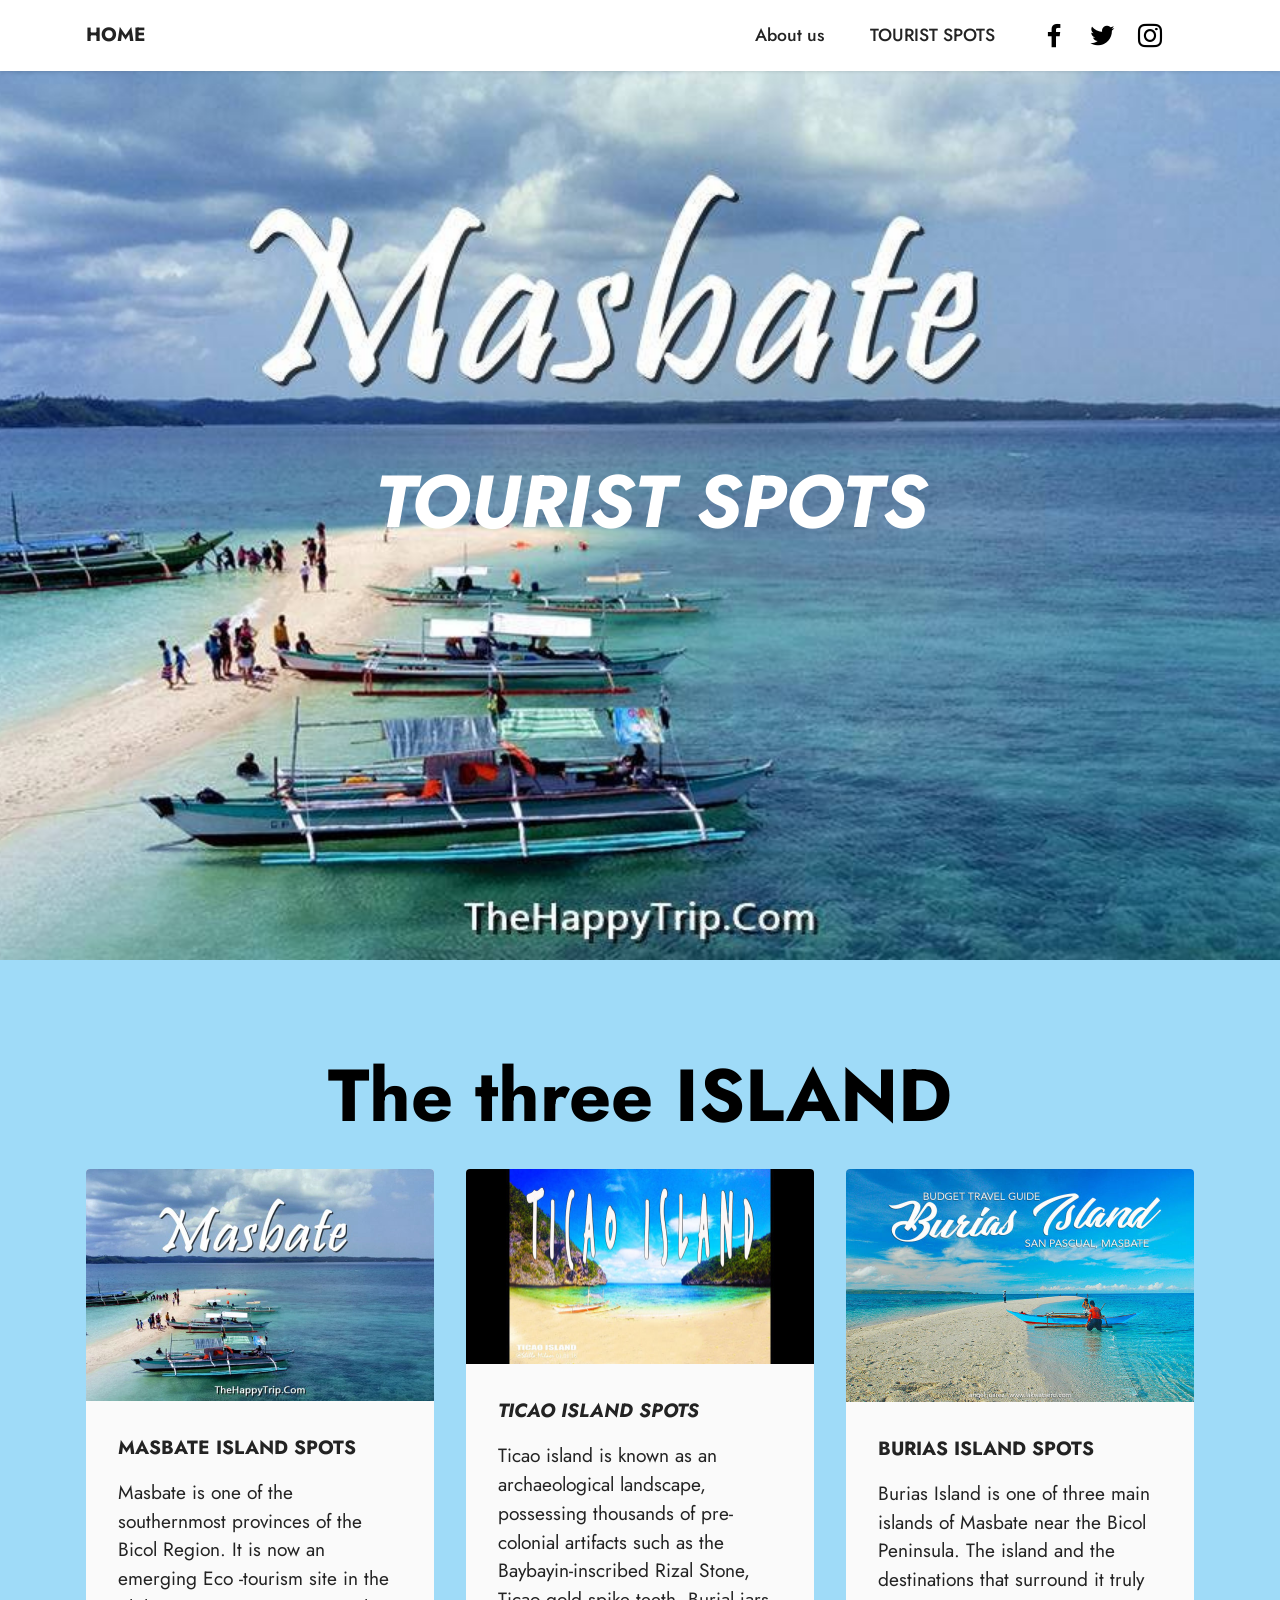
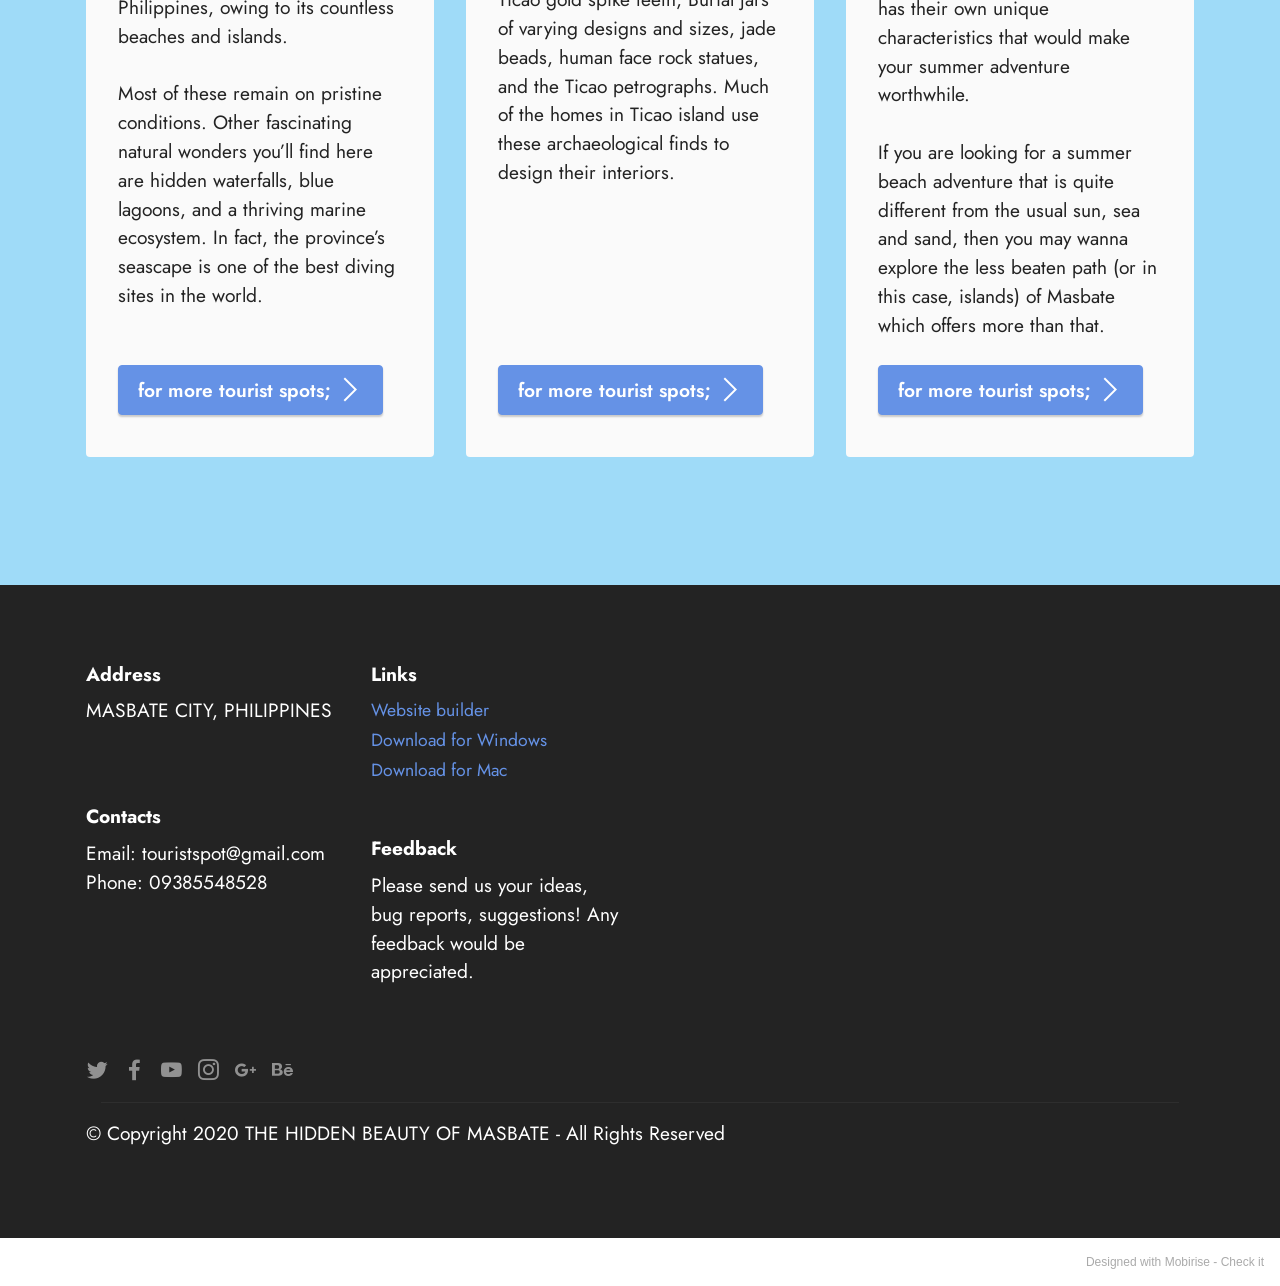
<file: index.html>
<!DOCTYPE html>
<html  >
<head>
  <!-- Site made with Mobirise Website Builder v5.2.0, https://mobirise.com -->
  <meta charset="UTF-8">
  <meta http-equiv="X-UA-Compatible" content="IE=edge">
  <meta name="generator" content="Mobirise v5.2.0, mobirise.com">
  <meta name="viewport" content="width=device-width, initial-scale=1, minimum-scale=1">
  <link rel="shortcut icon" href="assets/images/masbeyt-greenview-city-church-castle-028-128x85.png" type="image/x-icon">
  <meta name="description" content="">
  
  
  <title>Home</title>
  <link rel="stylesheet" href="assets/web/assets/mobirise-icons2/mobirise2.css">
  <link rel="stylesheet" href="assets/tether/tether.min.css">
  <link rel="stylesheet" href="assets/bootstrap/css/bootstrap.min.css">
  <link rel="stylesheet" href="assets/bootstrap/css/bootstrap-grid.min.css">
  <link rel="stylesheet" href="assets/bootstrap/css/bootstrap-reboot.min.css">
  <link rel="stylesheet" href="assets/dropdown/css/style.css">
  <link rel="stylesheet" href="assets/socicon/css/styles.css">
  <link rel="stylesheet" href="assets/theme/css/style.css">
  <link rel="preload" as="style" href="assets/mobirise/css/mbr-additional.css"><link rel="stylesheet" href="assets/mobirise/css/mbr-additional.css" type="text/css">
  
  
  
  
</head>
<body>
  
  <section class="menu menu3 cid-sgBxDLTaz6" once="menu" id="menu3-2e">
    
    <nav class="navbar navbar-dropdown navbar-fixed-top navbar-expand-lg">
        <div class="container">
            <div class="navbar-brand">
                
                <span class="navbar-caption-wrap"><a class="navbar-caption text-black text-primary display-7" href="index.html">HOME</a></span>
            </div>
            <button class="navbar-toggler" type="button" data-toggle="collapse" data-target="#navbarSupportedContent" aria-controls="navbarNavAltMarkup" aria-expanded="false" aria-label="Toggle navigation">
                <div class="hamburger">
                    <span></span>
                    <span></span>
                    <span></span>
                    <span></span>
                </div>
            </button>
            <div class="collapse navbar-collapse" id="navbarSupportedContent">
                <ul class="navbar-nav nav-dropdown nav-right" data-app-modern-menu="true"><li class="nav-item"><a class="nav-link link text-black display-4" href="#">About us</a></li>
                    <li class="nav-item"><a class="nav-link link text-black display-4" href="#">TOURIST SPOTS</a></li></ul>
                <div class="icons-menu">
                    <a class="iconfont-wrapper" href="#" target="_blank">
                        <span class="p-2 mbr-iconfont socicon-facebook socicon"></span>
                    </a>
                    <a class="iconfont-wrapper" href="#" target="_blank">
                        <span class="p-2 mbr-iconfont socicon-twitter socicon"></span>
                    </a>
                    <a class="iconfont-wrapper" href="#" target="_blank">
                        <span class="p-2 mbr-iconfont socicon-instagram socicon"></span>
                    </a>
                    
                </div>
                
            </div>
        </div>
    </nav>
</section>

<section class="header1 cid-s48MCQYojq mbr-fullscreen" id="header1-f">

    

    

    <div class="align-center container-fluid">
        <div class="row justify-content-center">
            <div class="col-12 col-lg-12">
                
                <h2 class="mbr-section-title mbr-fonts-style mb-3 display-1"><em><strong>&nbsp;TOURIST SPOTS</strong></em></h2>
                
                
            </div>
        </div>
    </div>
</section>

<section class="features3 cid-sgjvvSt372" id="features3-z">
    
    
    <div class="container">
        <div class="mbr-section-head">
            <h4 class="mbr-section-title mbr-fonts-style align-center mb-0 display-1"><strong>The three ISLAND</strong></h4>
            
        </div>
        <div class="row mt-4">
            <div class="item features-image сol-12 col-md-6 col-lg-4">
                <div class="item-wrapper">
                    <div class="item-img">
                        <img src="assets/images/home2-696x464.jpg" alt="">
                    </div>
                    <div class="item-content">
                        <h5 class="item-title mbr-fonts-style display-7"><strong>MASBATE ISLAND SPOTS</strong></h5>
                        
                        <p class="mbr-text mbr-fonts-style mt-3 display-7">Masbate is one of the southernmost provinces of the Bicol Region. It is now an emerging Eco -tourism site in the Philippines, owing to its countless beaches and islands.
<br>
<br>Most of these remain on pristine conditions. Other fascinating natural wonders you’ll find here are hidden waterfalls, blue lagoons, and a thriving marine ecosystem. In fact, the province’s seascape is one of the best diving sites in the world.</p>
                    </div>
                    <div class="mbr-section-btn item-footer mt-2"><a href="page1.html#image1-12" class="btn btn-primary item-btn display-7" target="_blank"><span class="mobi-mbri mobi-mbri-arrow-next mbr-iconfont mbr-iconfont-btn"></span>for more tourist spots;</a></div>
                </div>
            </div>
            <div class="item features-image сol-12 col-md-6 col-lg-4">
                <div class="item-wrapper">
                    <div class="item-img">
                        <img src="assets/images/ticaoislandlogo-696x391.jpg" alt="">
                    </div>
                    <div class="item-content">
                        <h5 class="item-title mbr-fonts-style display-7"><strong><em>TICAO ISLAND SPOTS</em></strong></h5>
                        
                        <p class="mbr-text mbr-fonts-style mt-3 display-7">Ticao island is known as an archaeological landscape, possessing thousands of pre-colonial artifacts such as the Baybayin-inscribed Rizal Stone, Ticao gold spike teeth, Burial jars of varying designs and sizes, jade beads, human face rock statues, and the Ticao petrographs. Much of the homes in Ticao island use these archaeological finds to design their interiors.&nbsp;</p>
                    </div>
                    <div class="mbr-section-btn item-footer mt-2"><a href="page2.html#image1-16" class="btn btn-primary item-btn display-7" target="_blank"><span class="mobi-mbri mobi-mbri-arrow-next mbr-iconfont mbr-iconfont-btn"></span>for more tourist spots;</a></div>
                </div>
            </div>
            <div class="item features-image сol-12 col-md-6 col-lg-4">
                <div class="item-wrapper">
                    <div class="item-img">
                        <img src="assets/images/buriasislandlogo-696x466.jpg" alt="">
                    </div>
                    <div class="item-content">
                        <h5 class="item-title mbr-fonts-style display-7"><strong>BURIAS ISLAND SPOTS</strong></h5>
                        
                        <p class="mbr-text mbr-fonts-style mt-3 display-7">Burias Island is one of three main islands of Masbate near the Bicol Peninsula. The island and the destinations that surround it truly has their own unique characteristics that would make your summer adventure worthwhile.
<br>
<br>If you are looking for a summer beach adventure that is quite different from the usual sun, sea and sand, then you may wanna explore the less beaten path (or in this case, islands) of Masbate which offers more than that.<br></p>
                    </div>
                    <div class="mbr-section-btn item-footer mt-2"><a href="page3.html#image1-1j" class="btn btn-primary item-btn display-7" target="_blank"><span class="mobi-mbri mobi-mbri-arrow-next mbr-iconfont mbr-iconfont-btn"></span>for more tourist spots;</a></div>
                </div>
            </div>
        </div>
    </div>
</section>

<section class="footer6 cid-siICa9B481" once="footers" id="footer6-3u">

    

    

    <div class="container">
        <div class="row content mbr-white">
            <div class="col-12 col-md-3 mbr-fonts-style display-7">
                <h5 class="mbr-section-subtitle mbr-fonts-style mb-2 display-7">
                    <strong>Address</strong>
                </h5>
                <p class="mbr-text mbr-fonts-style display-7">MASBATE CITY, PHILIPPINES</p> <br>
                <h5 class="mbr-section-subtitle mbr-fonts-style mb-2 mt-4 display-7">
                    <strong>Contacts</strong>
                </h5>
                <p class="mbr-text mbr-fonts-style mb-4 display-7">
                    Email: touristspot@gmail.com<br>
                    Phone: 09385548528&nbsp;<br></p>
            </div>
            <div class="col-12 col-md-3 mbr-fonts-style display-7">
                <h5 class="mbr-section-subtitle mbr-fonts-style mb-2 display-7">
                    <strong>Links</strong>
                </h5>
                <ul class="list mbr-fonts-style mb-4 display-4">
                    <li class="mbr-text item-wrap">
                        <a class="text-primary" href="https://mobirise.co/">Website builder</a>
                    </li>
                    <li class="mbr-text item-wrap">
                        <a class="text-primary" href="https://mobirise.co/">Download for Windows</a>
                    </li>
                    <li class="mbr-text item-wrap">
                        <a class="text-primary" href="https://mobirise.co/">Download for Mac</a>
                    </li>
                </ul>
                <h5 class="mbr-section-subtitle mbr-fonts-style mb-2 mt-5 display-7">
                    <strong>Feedback</strong>
                </h5>
                <p class="mbr-text mbr-fonts-style mb-4 display-7">
                    Please send us your ideas, bug reports, suggestions! Any feedback would be appreciated.
                </p>
            </div>
            <div class="col-12 col-md-6">
                <div class="google-map"><iframe frameborder="0" style="border:0" src="https://www.google.com/maps/embed/v1/place?key=AIzaSyCt1265A4qvZy9HKUeA8J15AOC4SrCyZe4&amp;q=MASBATE, PHILIPPINES" allowfullscreen=""></iframe></div>
            </div>
            <div class="col-md-6">
                <div class="social-list align-left">
                    <div class="soc-item">
                        <a href="https://twitter.com/mobirise" target="_blank">
                            <span class="socicon-twitter socicon mbr-iconfont mbr-iconfont-social"></span>
                        </a>
                    </div>
                    <div class="soc-item">
                        <a href="https://www.facebook.com/pages/Mobirise/1616226671953247" target="_blank">
                            <span class="socicon-facebook socicon mbr-iconfont mbr-iconfont-social"></span>
                        </a>
                    </div>
                    <div class="soc-item">
                        <a href="https://www.youtube.com/c/mobirise" target="_blank">
                            <span class="socicon-youtube socicon mbr-iconfont mbr-iconfont-social"></span>
                        </a>
                    </div>
                    <div class="soc-item">
                        <a href="https://instagram.com/mobirise" target="_blank">
                            <span class="socicon-instagram socicon mbr-iconfont mbr-iconfont-social"></span>
                        </a>
                    </div>
                    <div class="soc-item">
                        <a href="https://plus.google.com/u/0/+Mobirise" target="_blank">
                            <span class="socicon-googleplus socicon mbr-iconfont mbr-iconfont-social"></span>
                        </a>
                    </div>
                    <div class="soc-item">
                        <a href="https://www.behance.net/Mobirise" target="_blank">
                            <span class="socicon-behance socicon mbr-iconfont mbr-iconfont-social"></span>
                        </a>
                    </div>
                </div>
            </div>
        </div>
        <div class="footer-lower">
            <div class="media-container-row">
                <div class="col-sm-12">
                    <hr>
                </div>
            </div>
            <div class="col-sm-12 copyright pl-0">
                <p class="mbr-text mbr-fonts-style mbr-white display-7">
                    © Copyright 2020 THE HIDDEN BEAUTY OF MASBATE - All Rights Reserved
                </p>
            </div>
        </div>
    </div>
</section><section style="background-color: #fff; font-family: -apple-system, BlinkMacSystemFont, 'Segoe UI', 'Roboto', 'Helvetica Neue', Arial, sans-serif; color:#aaa; font-size:12px; padding: 0; align-items: center; display: flex;"><a href="https://mobirise.site/o" style="flex: 1 1; height: 3rem; padding-left: 1rem;"></a><p style="flex: 0 0 auto; margin:0; padding-right:1rem;">Designed with Mobirise - <a href="https://mobirise.site/m" style="color:#aaa;">Check it</a></p></section><script src="assets/web/assets/jquery/jquery.min.js"></script>  <script src="assets/popper/popper.min.js"></script>  <script src="assets/tether/tether.min.js"></script>  <script src="assets/bootstrap/js/bootstrap.min.js"></script>  <script src="assets/smoothscroll/smooth-scroll.js"></script>  <script src="assets/dropdown/js/nav-dropdown.js"></script>  <script src="assets/dropdown/js/navbar-dropdown.js"></script>  <script src="assets/touchswipe/jquery.touch-swipe.min.js"></script>  <script src="assets/theme/js/script.js"></script>  
  
  
</body>
</html>
</file>
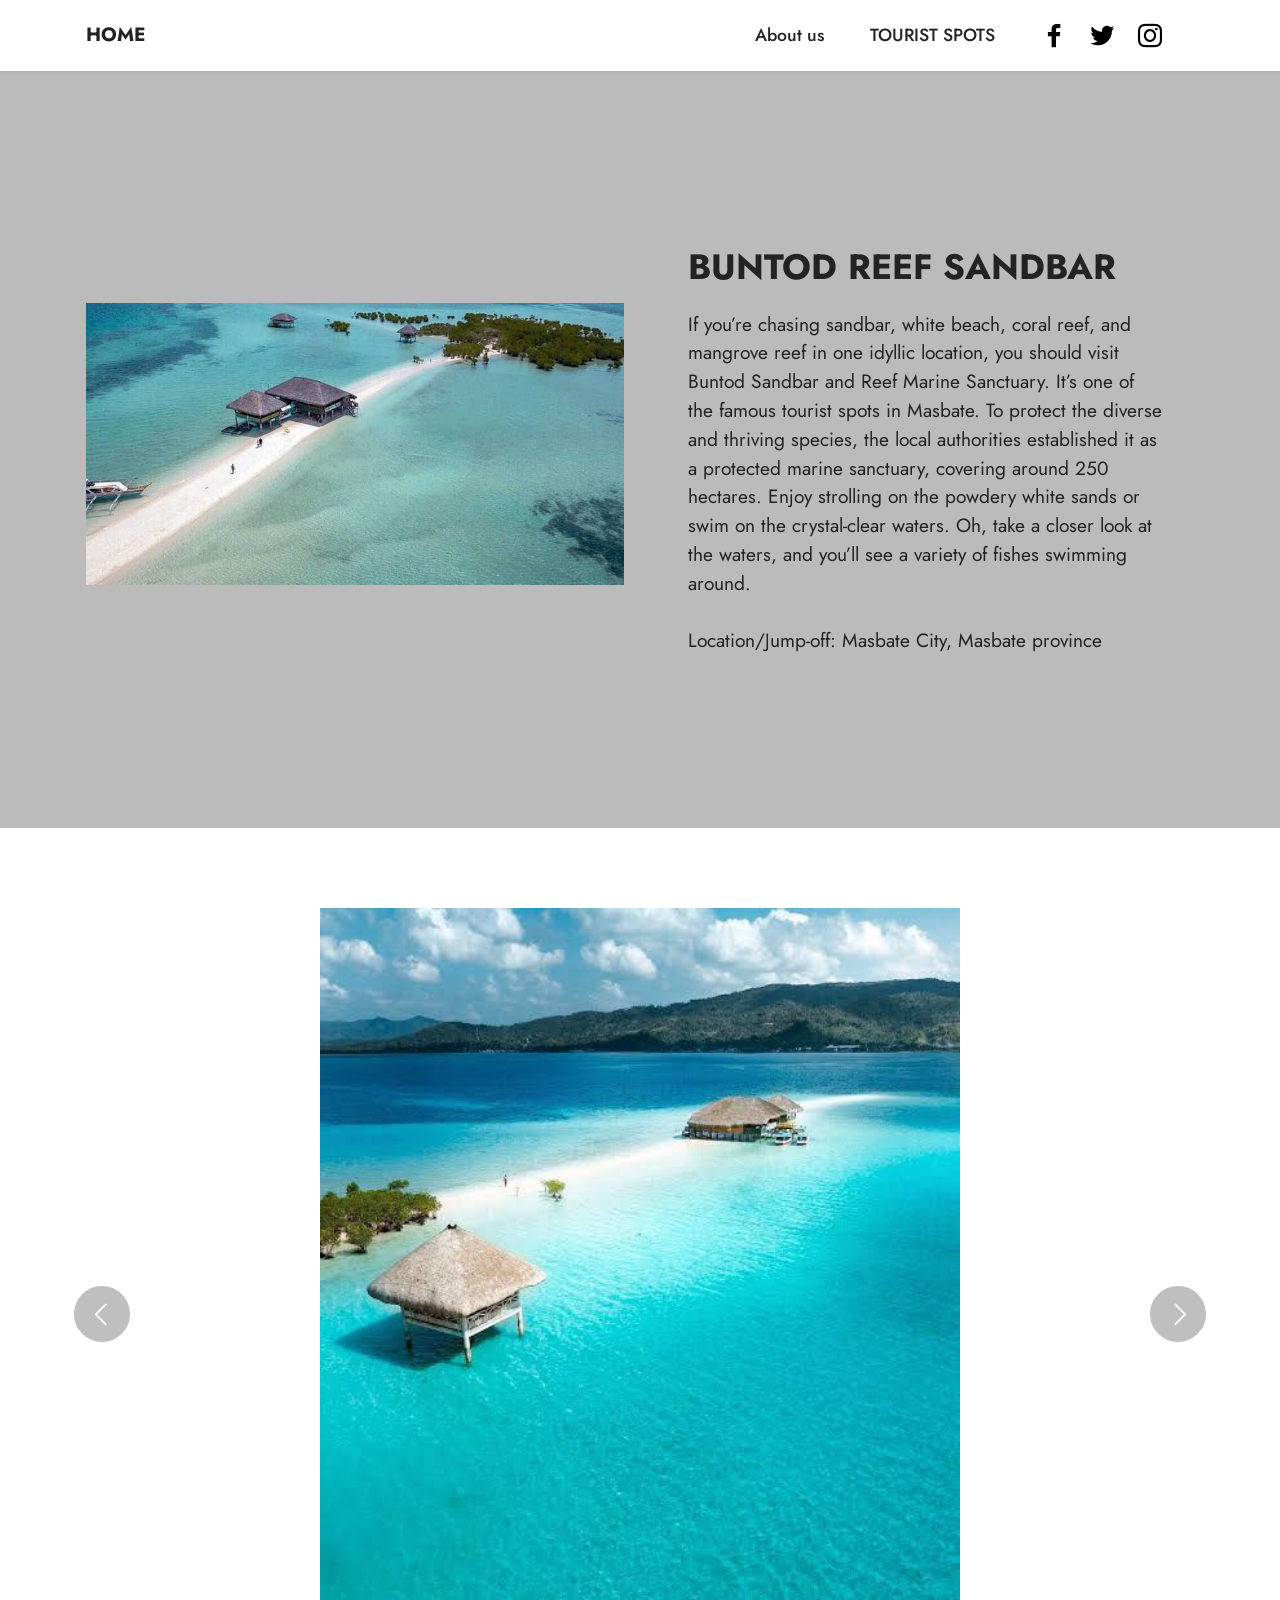
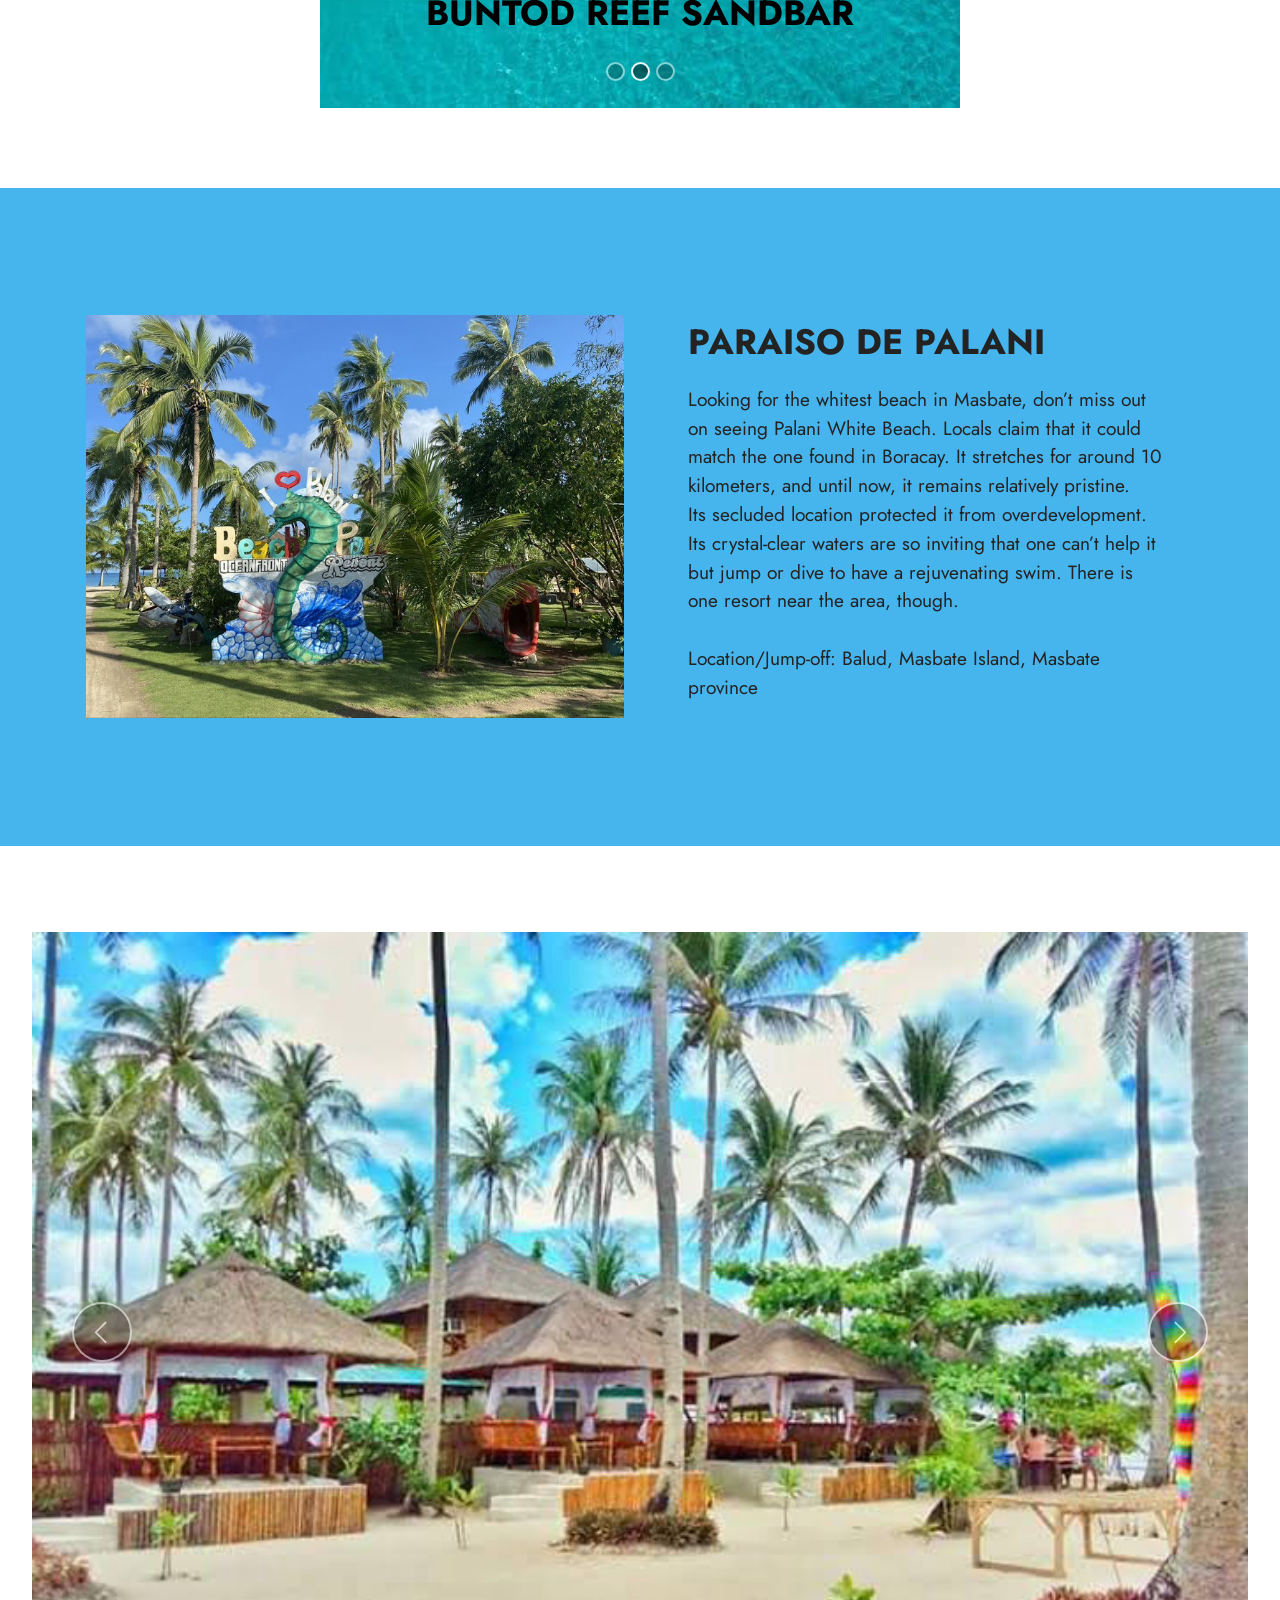
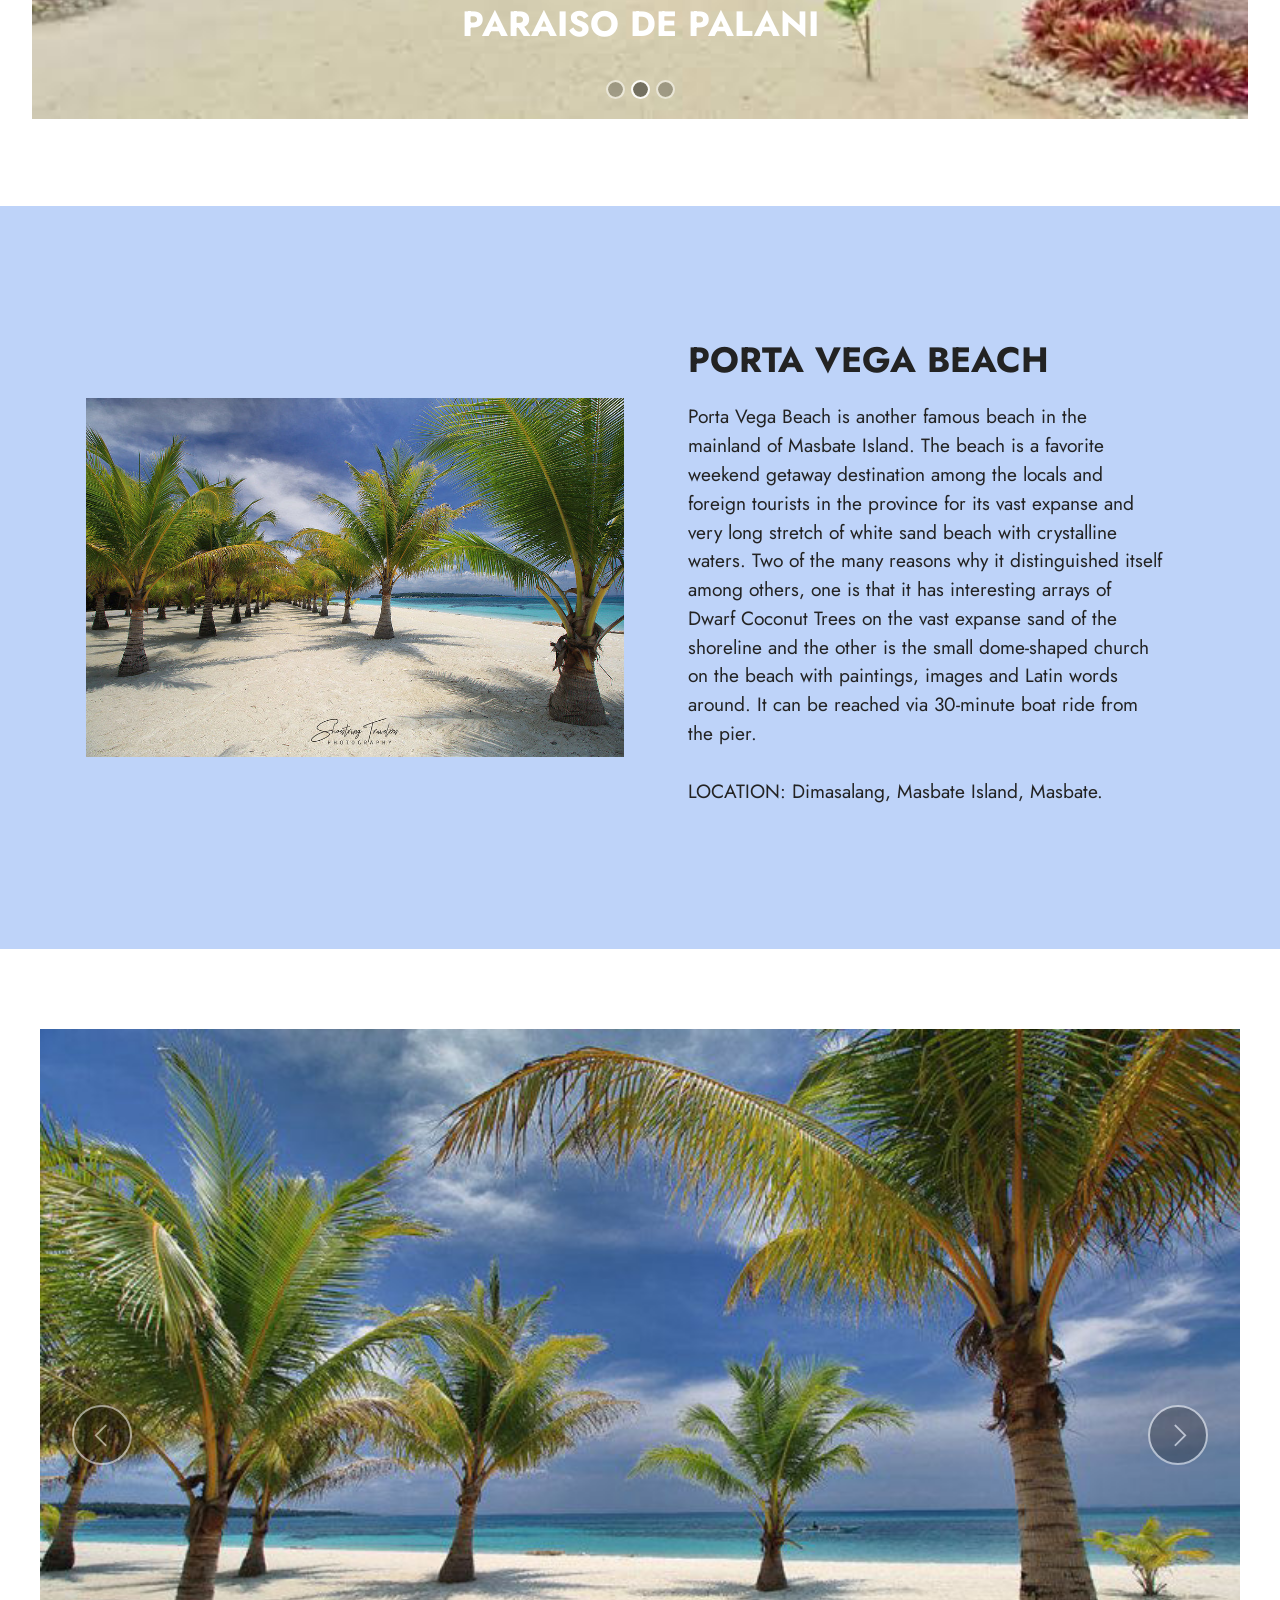
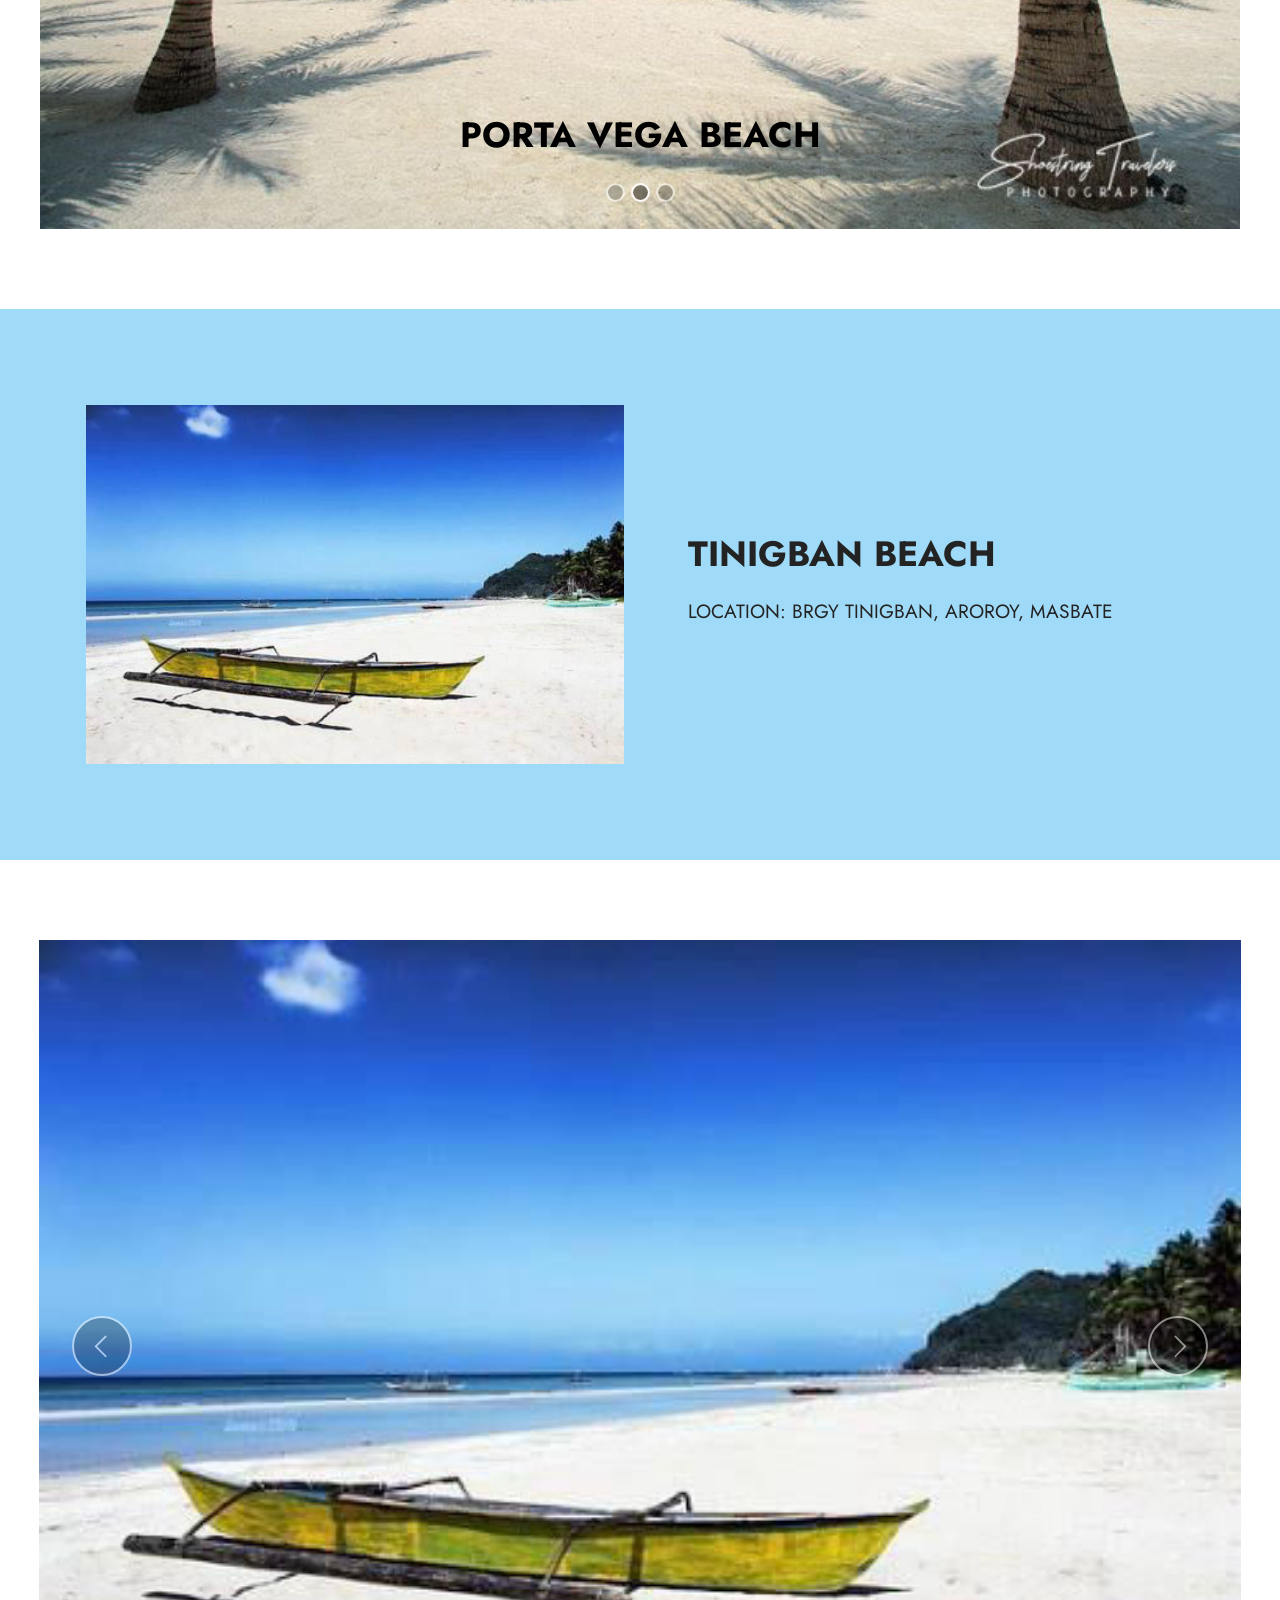
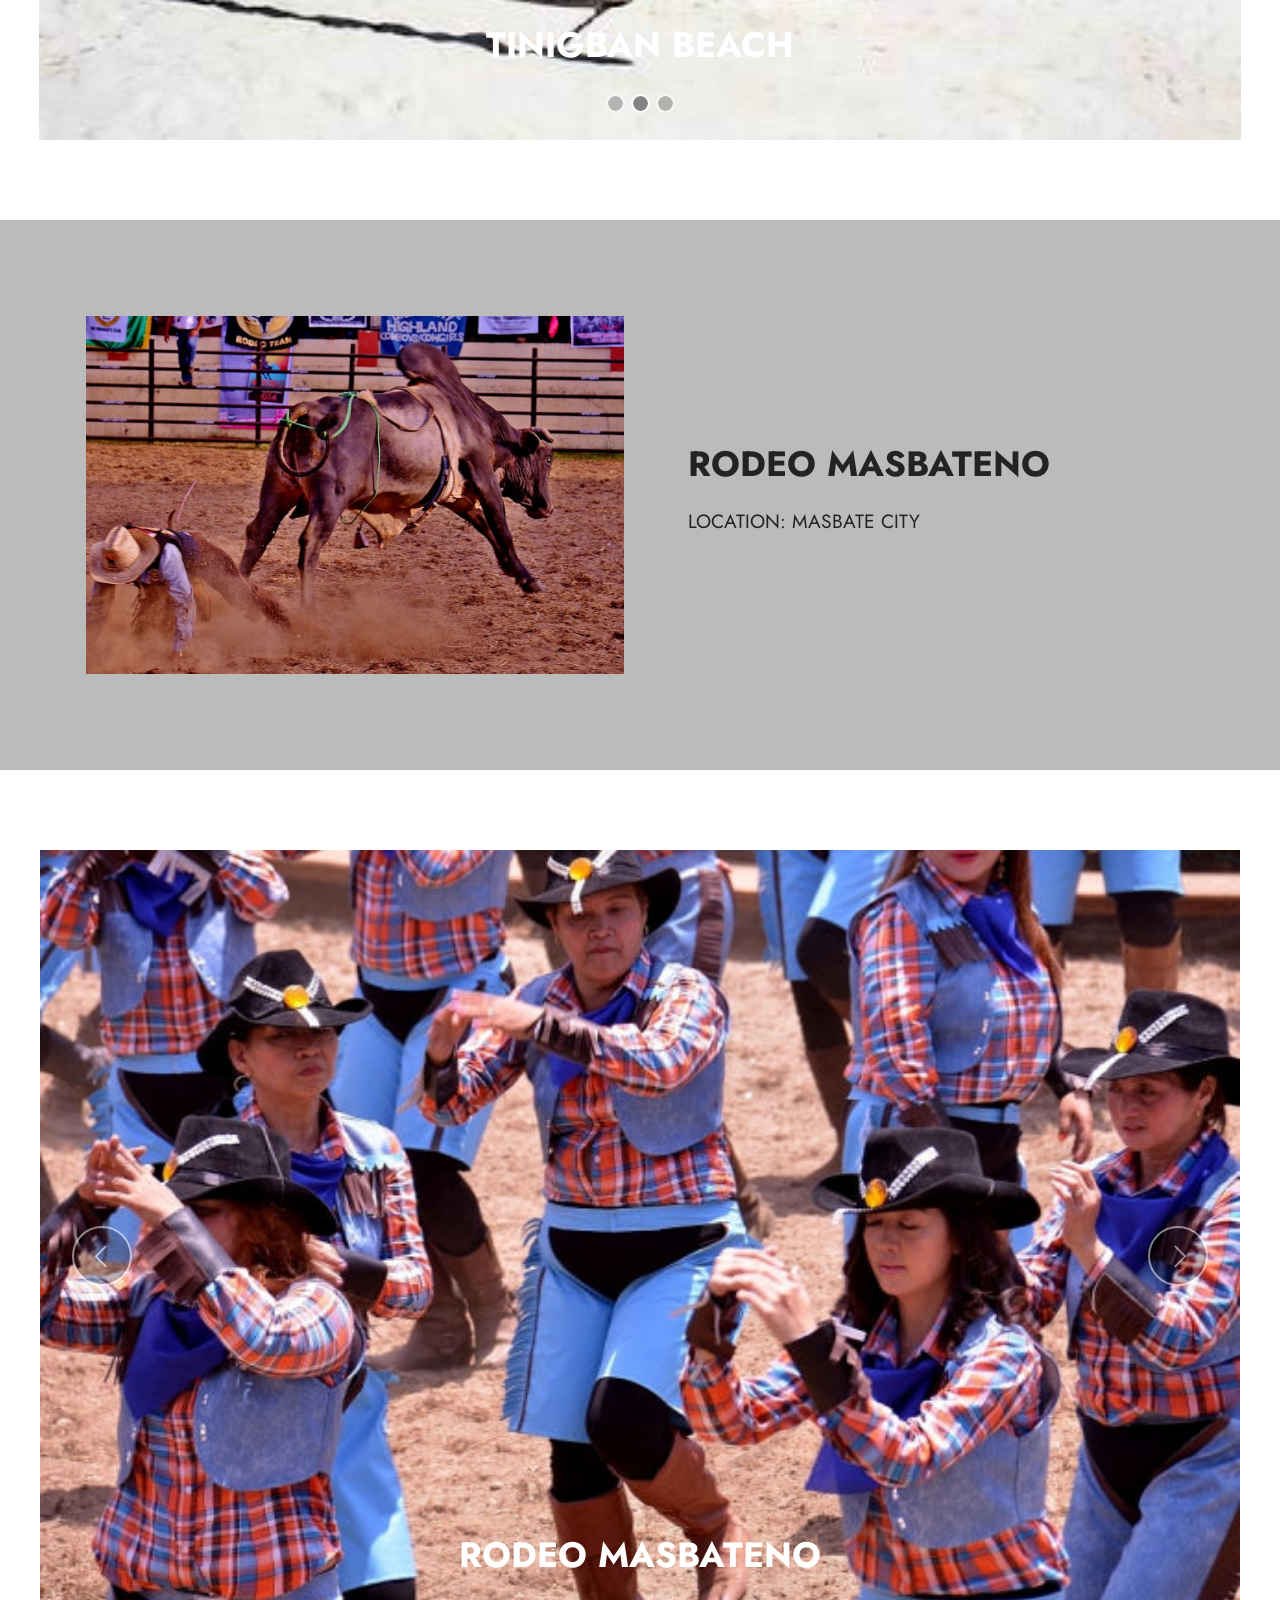
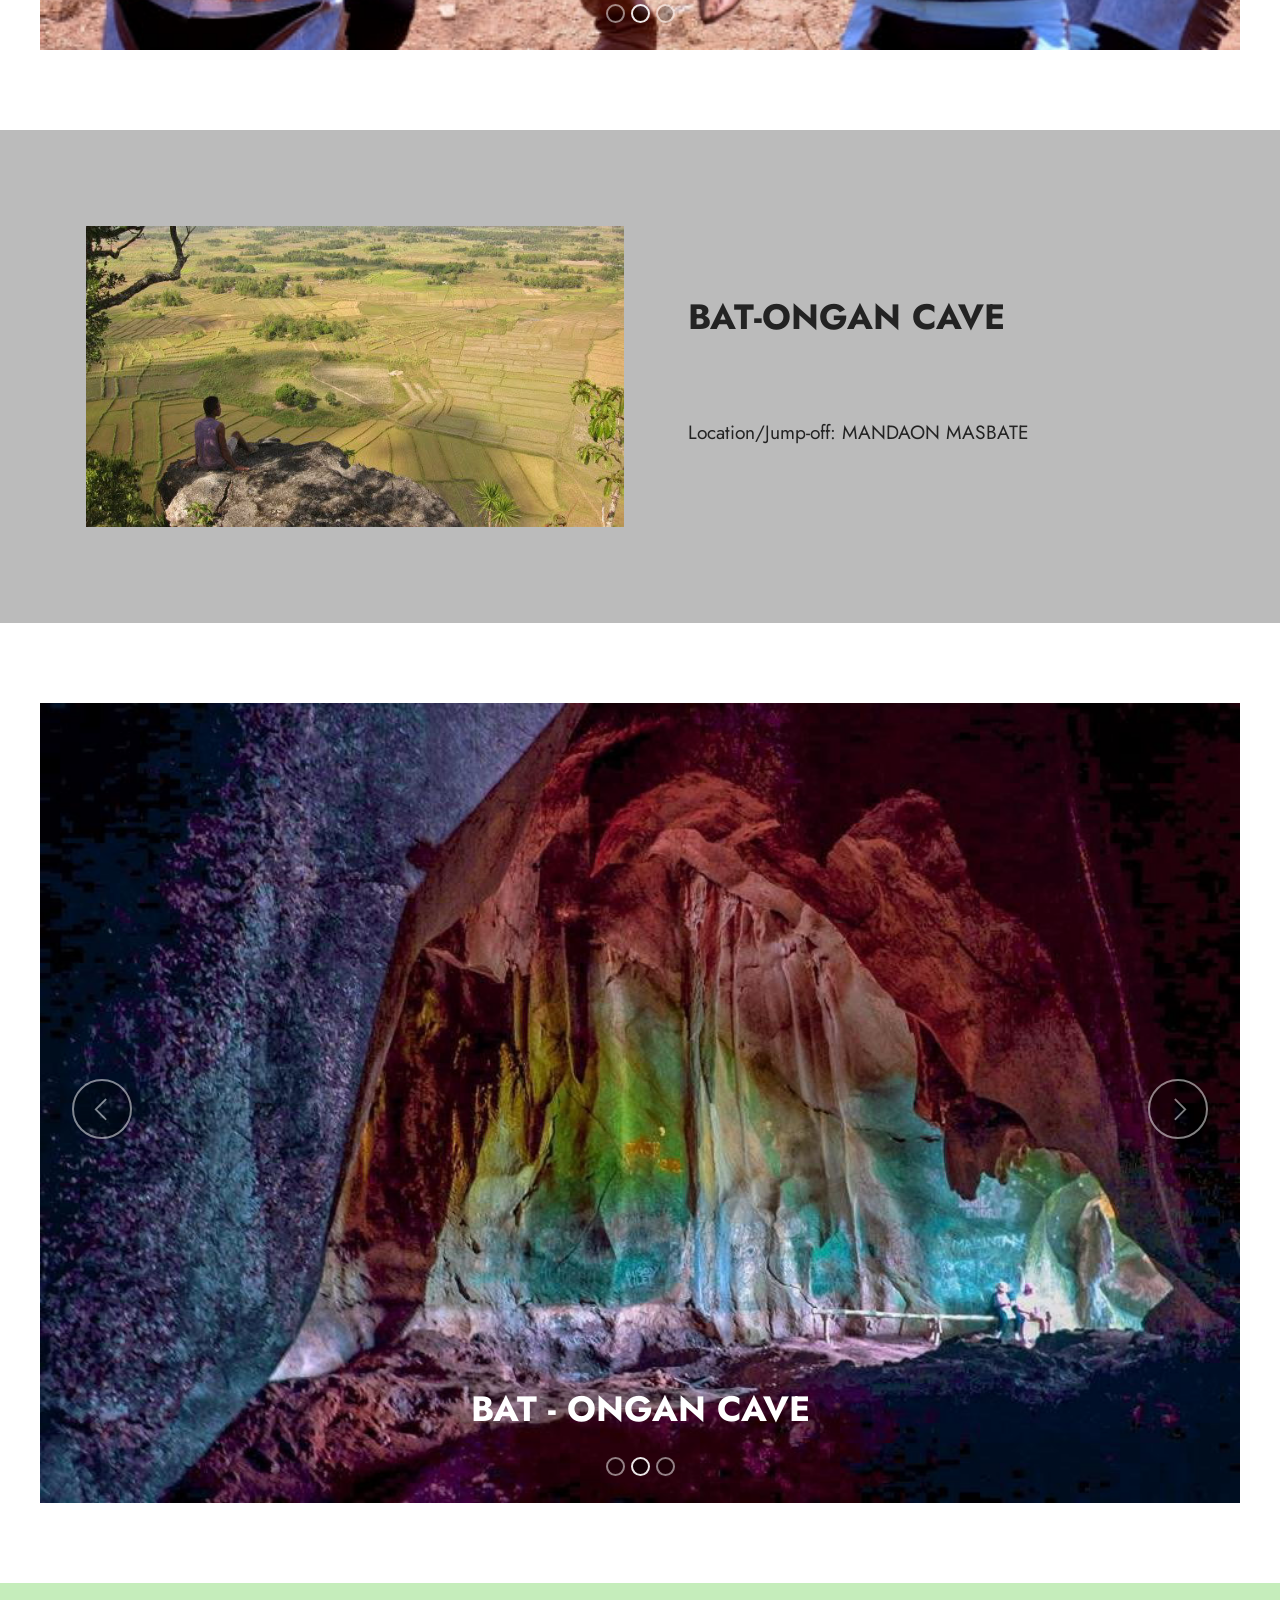
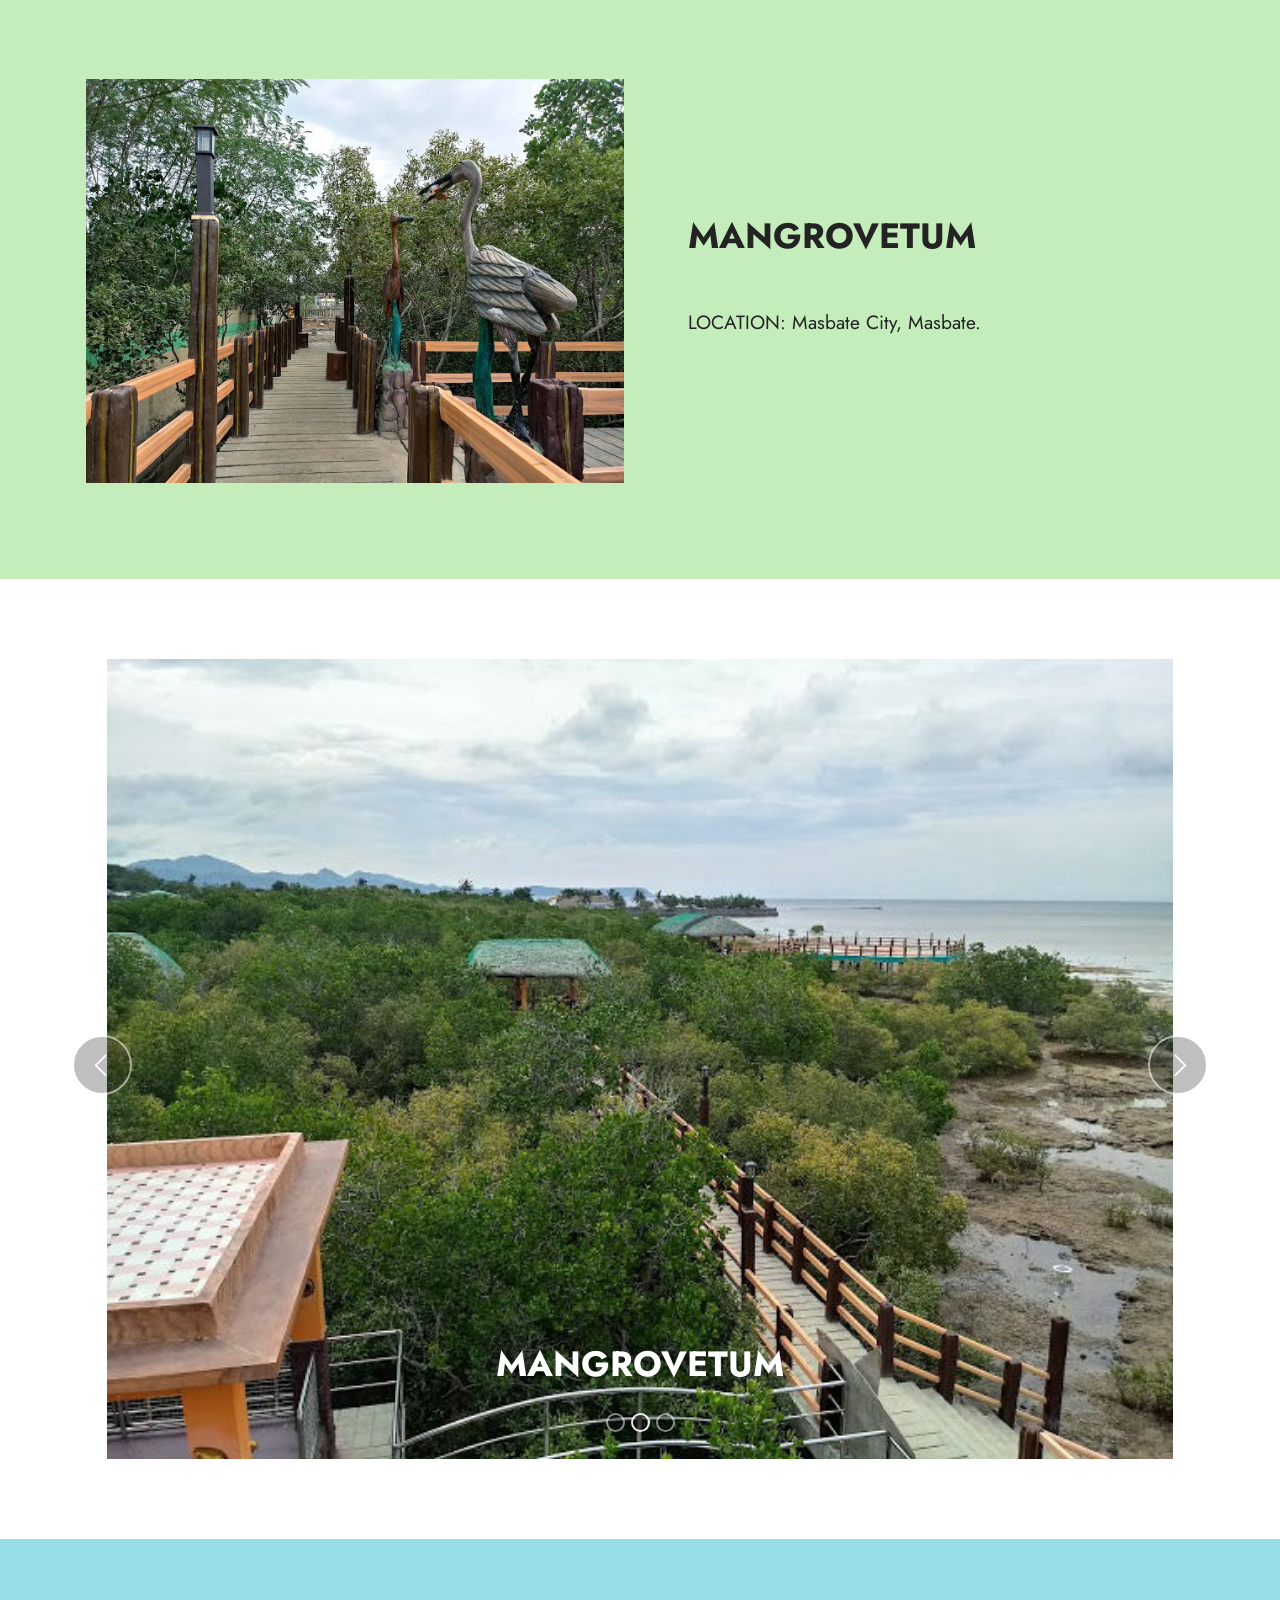
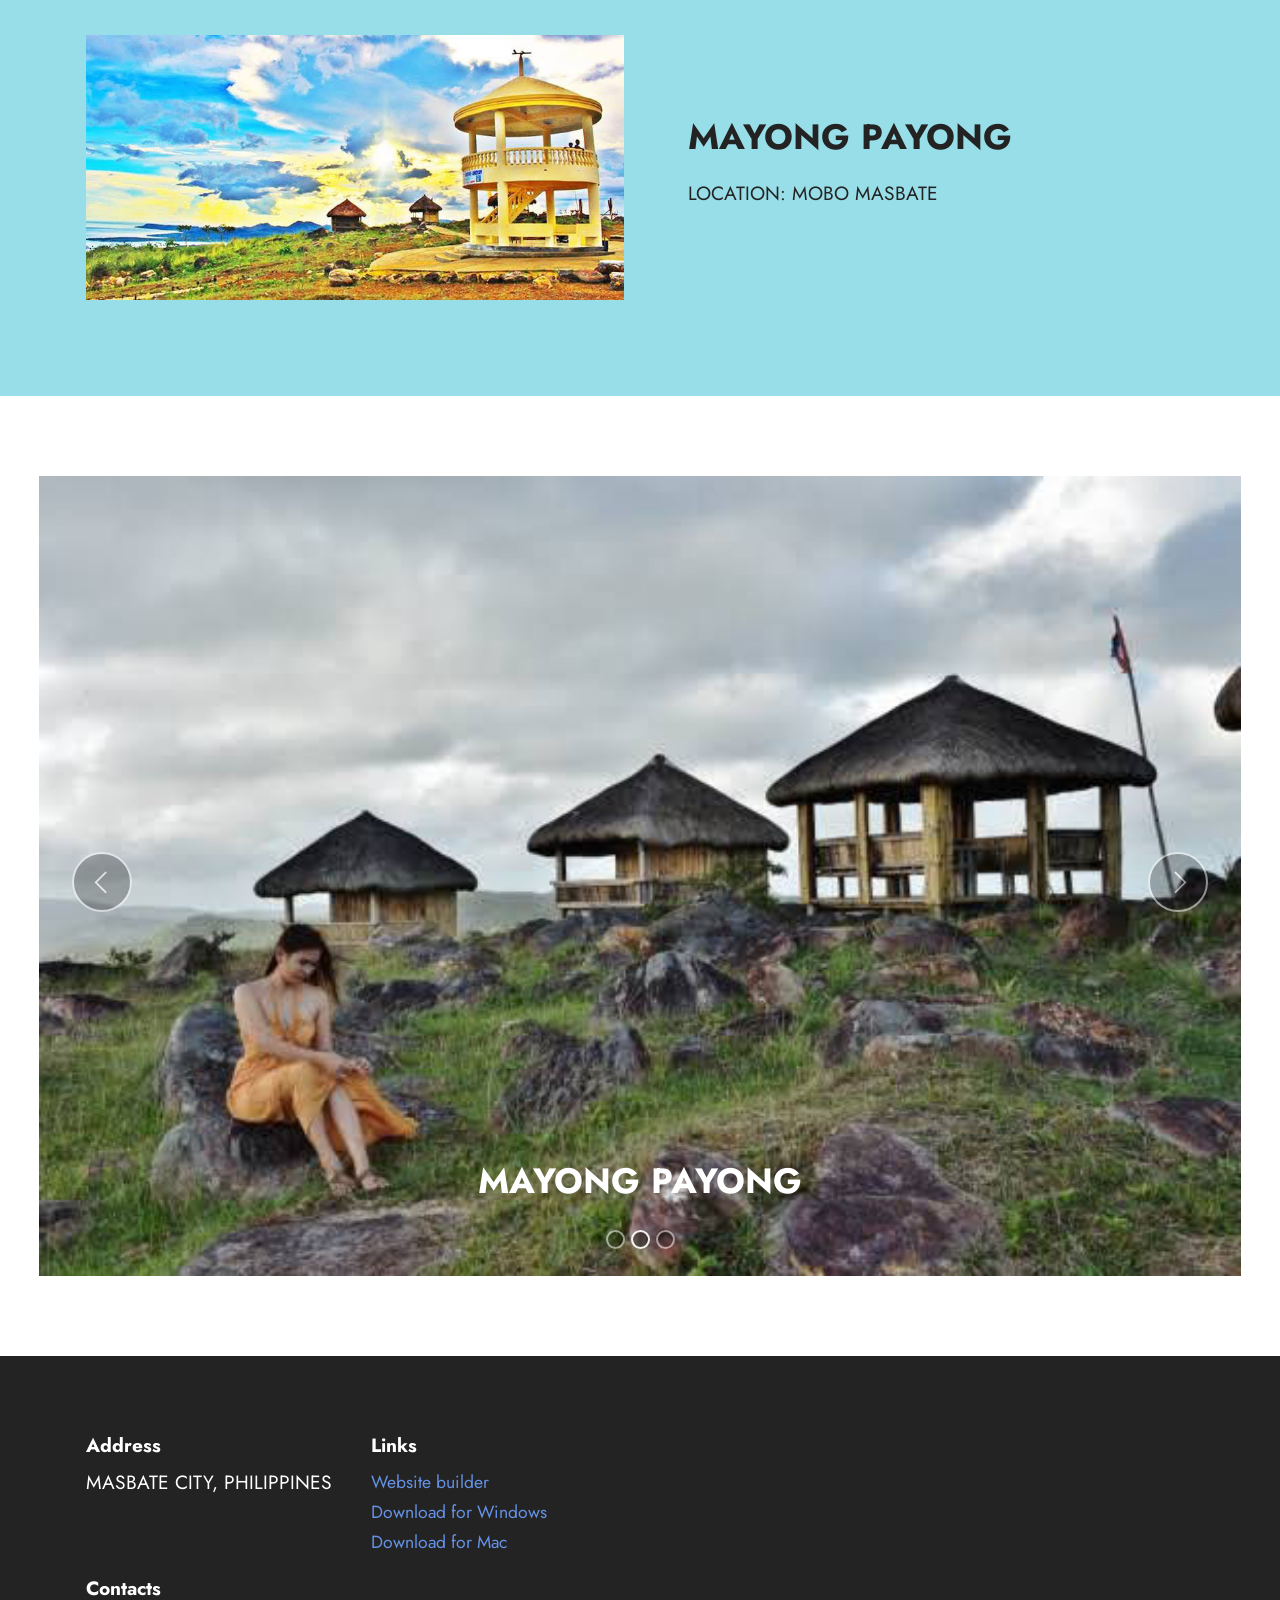
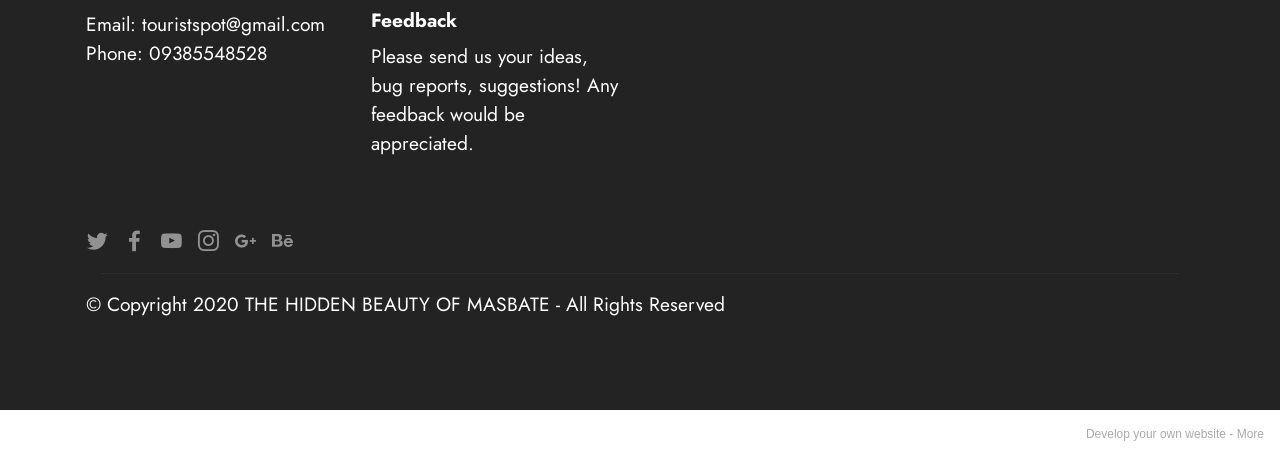
<file: page1.html>
<!DOCTYPE html>
<html  >
<head>
  <!-- Site made with Mobirise Website Builder v5.2.0, https://mobirise.com -->
  <meta charset="UTF-8">
  <meta http-equiv="X-UA-Compatible" content="IE=edge">
  <meta name="generator" content="Mobirise v5.2.0, mobirise.com">
  <meta name="viewport" content="width=device-width, initial-scale=1, minimum-scale=1">
  <link rel="shortcut icon" href="assets/images/masbeyt-greenview-city-church-castle-028-128x85.png" type="image/x-icon">
  <meta name="description" content="">
  
  
  <title>masbateislandspots</title>
  <link rel="stylesheet" href="assets/web/assets/mobirise-icons2/mobirise2.css">
  <link rel="stylesheet" href="assets/tether/tether.min.css">
  <link rel="stylesheet" href="assets/bootstrap/css/bootstrap.min.css">
  <link rel="stylesheet" href="assets/bootstrap/css/bootstrap-grid.min.css">
  <link rel="stylesheet" href="assets/bootstrap/css/bootstrap-reboot.min.css">
  <link rel="stylesheet" href="assets/dropdown/css/style.css">
  <link rel="stylesheet" href="assets/socicon/css/styles.css">
  <link rel="stylesheet" href="assets/theme/css/style.css">
  <link rel="preload" as="style" href="assets/mobirise/css/mbr-additional.css"><link rel="stylesheet" href="assets/mobirise/css/mbr-additional.css" type="text/css">
  
  
  
  
</head>
<body>
  
  <section class="menu menu3 cid-sgBxDLTaz6" once="menu" id="menu3-2e">
    
    <nav class="navbar navbar-dropdown navbar-fixed-top navbar-expand-lg">
        <div class="container">
            <div class="navbar-brand">
                
                <span class="navbar-caption-wrap"><a class="navbar-caption text-black text-primary display-7" href="index.html">HOME</a></span>
            </div>
            <button class="navbar-toggler" type="button" data-toggle="collapse" data-target="#navbarSupportedContent" aria-controls="navbarNavAltMarkup" aria-expanded="false" aria-label="Toggle navigation">
                <div class="hamburger">
                    <span></span>
                    <span></span>
                    <span></span>
                    <span></span>
                </div>
            </button>
            <div class="collapse navbar-collapse" id="navbarSupportedContent">
                <ul class="navbar-nav nav-dropdown nav-right" data-app-modern-menu="true"><li class="nav-item"><a class="nav-link link text-black display-4" href="https://mobiri.se">About us</a></li>
                    <li class="nav-item"><a class="nav-link link text-black display-4" href="https://mobiri.se">TOURIST SPOTS</a></li></ul>
                <div class="icons-menu">
                    <a class="iconfont-wrapper" href="https://mobiri.se" target="_blank">
                        <span class="p-2 mbr-iconfont socicon-facebook socicon"></span>
                    </a>
                    <a class="iconfont-wrapper" href="https://mobiri.se" target="_blank">
                        <span class="p-2 mbr-iconfont socicon-twitter socicon"></span>
                    </a>
                    <a class="iconfont-wrapper" href="https://mobiri.se" target="_blank">
                        <span class="p-2 mbr-iconfont socicon-instagram socicon"></span>
                    </a>
                    
                </div>
                
            </div>
        </div>
    </nav>
</section>

<section class="image1 cid-sgjYcbVM2U" id="image1-19">
    

    

    <div class="container">
        <div class="row align-items-center">
            <div class="col-12 col-lg-6">
                <div class="image-wrapper">
                    <img src="assets/images/buntod1-765x401.jpg" alt="Mobirise">
                    
                </div>
            </div>
            <div class="col-12 col-lg">
                <div class="text-wrapper">
                    <h3 class="mbr-section-title mbr-fonts-style mb-3 display-5"><strong><br></strong><strong>BUNTOD REEF SANDBAR</strong></h3>
                    <p class="mbr-text mbr-fonts-style display-7">If you’re chasing sandbar, white beach, coral reef, and mangrove reef in one idyllic location, you should visit Buntod Sandbar and Reef Marine Sanctuary. It’s one of the famous tourist spots in Masbate. To protect the diverse and thriving species, the local authorities established it as a protected marine sanctuary, covering around 250 hectares.
Enjoy strolling on the powdery white sands or swim on the crystal-clear waters. Oh, take a closer look at the waters, and you’ll see a variety of fishes swimming around.&nbsp;<br><br>Location/Jump-off: Masbate City, Masbate province
<br><br></p>
                </div>
            </div>
        </div>
    </div>
</section>

<section class="slider2 cid-siGcoRifEO" id="slider2-3b">
    

    
    <div class="container-fluid">
        <div class="row justify-content-center">
            <div class="col-12 col-md-10 col-lg-12">
                <div class="carousel slide" id="siKvgVVoG9" data-ride="carousel" data-interval="3000">
                    
                    <ol class="carousel-indicators">
                        <li data-slide-to="0" class="active" data-target="#siKvgVVoG9"></li>
                        <li data-slide-to="1" data-target="#siKvgVVoG9"></li>
                        <li data-slide-to="2" data-target="#siKvgVVoG9"></li>
                    </ol>
                    <div class="carousel-inner">
                        <div class="carousel-item slider-image item active">
                            <div class="item-wrapper">
                                <img class="d-block w-100" src="assets/images/buntod2-728x421.jpg">
                                <div class="carousel-caption d-none d-md-block">
                                    <h5 class="mbr-section-subtitle mbr-fonts-style display-5"><strong>BUNTOD REEF SANDBAR</strong></h5>
                                    
                                </div>
                            </div>
                        </div>
                        <div class="carousel-item slider-image item">
                            <div class="item-wrapper">
                                <img class="d-block w-100" src="assets/images/buntod3-495x619.jpg">
                                <div class="carousel-caption d-none d-md-block">
                                    <h5 class="mbr-section-subtitle mbr-fonts-style display-5"><strong>BUNTOD REEF SANDBAR</strong></h5>
                                    
                                </div>
                            </div>
                        </div>
                        <div class="carousel-item slider-image item">
                            <div class="item-wrapper">
                                <img class="d-block w-100" src="assets/images/buntod1-765x401.jpg">
                                <div class="carousel-caption d-none d-md-block">
                                    <h5 class="mbr-section-subtitle mbr-fonts-style display-5"><strong>BUNTOD REEF SANDBAR</strong></h5>
                                    
                                </div>
                            </div>
                        </div>
                    </div>
                    <a class="carousel-control carousel-control-prev" role="button" data-slide="prev" href="#siKvgVVoG9">
                        <span class="mobi-mbri mobi-mbri-arrow-prev" aria-hidden="true"></span>
                        <span class="sr-only">Previous</span>
                    </a>
                    <a class="carousel-control carousel-control-next" role="button" data-slide="next" href="#siKvgVVoG9">
                        <span class="mobi-mbri mobi-mbri-arrow-next" aria-hidden="true"></span>
                        <span class="sr-only">Next</span>
                    </a>
                </div>
            </div>
        </div>
    </div>
</section>

<section class="image1 cid-sgjYlfE5rl" id="image1-1b">
    

    

    <div class="container">
        <div class="row align-items-center">
            <div class="col-12 col-lg-6">
                <div class="image-wrapper">
                    <img src="assets/images/palani4-750x562.jpg" alt="Mobirise">
                    
                </div>
            </div>
            <div class="col-12 col-lg">
                <div class="text-wrapper">
                    <h3 class="mbr-section-title mbr-fonts-style mb-3 display-5"><strong>PARAISO DE PALANI</strong></h3>
                    <p class="mbr-text mbr-fonts-style display-7">Looking for the whitest beach in Masbate, don’t miss out on seeing Palani White Beach. Locals claim that it could match the one found in Boracay. It stretches for around 10 kilometers, and until now, it remains relatively pristine.
<br>Its secluded location protected it from overdevelopment. Its crystal-clear waters are so inviting that one can’t help it but jump or dive to have a rejuvenating swim. There is one resort near the area, though.<br>
<br>Location/Jump-off: Balud, Masbate Island, Masbate province</p>
                </div>
            </div>
        </div>
    </div>
</section>

<section class="slider2 cid-siGcKxeUpZ" id="slider2-3c">
    

    
    <div class="container-fluid">
        <div class="row justify-content-center">
            <div class="col-12 col-md-10 col-lg-12">
                <div class="carousel slide" id="siKvgYanww" data-ride="carousel" data-interval="3000">
                    
                    <ol class="carousel-indicators">
                        <li data-slide-to="0" class="active" data-target="#siKvgYanww"></li>
                        <li data-slide-to="1" data-target="#siKvgYanww"></li>
                        <li data-slide-to="2" data-target="#siKvgYanww"></li>
                    </ol>
                    <div class="carousel-inner">
                        <div class="carousel-item slider-image item active">
                            <div class="item-wrapper">
                                <img class="d-block w-100" src="assets/images/palani3-640x480.jpg">
                                <div class="carousel-caption d-none d-md-block">
                                    <h5 class="mbr-section-subtitle mbr-fonts-style display-5">
                                        <strong>PARAISO DE PALANI</strong></h5>
                                    
                                </div>
                            </div>
                        </div>
                        <div class="carousel-item slider-image item">
                            <div class="item-wrapper">
                                <img class="d-block w-100" src="assets/images/palani1-688x445.jpg">
                                <div class="carousel-caption d-none d-md-block">
                                    <h5 class="mbr-section-subtitle mbr-fonts-style display-5">
                                        <strong>PARAISO DE PALANI</strong></h5>
                                    
                                </div>
                            </div>
                        </div>
                        <div class="carousel-item slider-image item">
                            <div class="item-wrapper">
                                <img class="d-block w-100" src="assets/images/palani5-739x415.jpg">
                                <div class="carousel-caption d-none d-md-block">
                                    <h5 class="mbr-section-subtitle mbr-fonts-style display-5"><strong>PARAISO DE PALANI</strong></h5>
                                    
                                </div>
                            </div>
                        </div>
                    </div>
                    <a class="carousel-control carousel-control-prev" role="button" data-slide="prev" href="#siKvgYanww">
                        <span class="mobi-mbri mobi-mbri-arrow-prev" aria-hidden="true"></span>
                        <span class="sr-only">Previous</span>
                    </a>
                    <a class="carousel-control carousel-control-next" role="button" data-slide="next" href="#siKvgYanww">
                        <span class="mobi-mbri mobi-mbri-arrow-next" aria-hidden="true"></span>
                        <span class="sr-only">Next</span>
                    </a>
                </div>
            </div>
        </div>
    </div>
</section>

<section class="image1 cid-sgxZU53ehp" id="image1-1u">
    

    

    <div class="container">
        <div class="row align-items-center">
            <div class="col-12 col-lg-6">
                <div class="image-wrapper">
                    <img src="assets/images/portavega6-1024x683.jpg" alt="Mobirise">
                    
                </div>
            </div>
            <div class="col-12 col-lg">
                <div class="text-wrapper">
                    <h3 class="mbr-section-title mbr-fonts-style mb-3 display-5"><strong>PORTA VEGA BEACH</strong></h3>
                    <p class="mbr-text mbr-fonts-style display-7">Porta Vega Beach is another famous beach in the mainland of Masbate Island. The beach is a favorite weekend getaway destination among the locals and foreign tourists in the province for its vast expanse and very long stretch of white sand beach with crystalline waters. Two of the many reasons why it distinguished itself among others, one is that it has interesting arrays of Dwarf Coconut Trees on the vast expanse sand of the shoreline and the other is the small dome-shaped church on the beach with paintings, images and Latin words around. It can be reached via 30-minute boat ride from the pier.
<br>
<br>LOCATION: Dimasalang, Masbate Island, Masbate.</p>
                </div>
            </div>
        </div>
    </div>
</section>

<section class="slider2 cid-siGd2ox8Kl" id="slider2-3f">
    

    
    <div class="container-fluid">
        <div class="row justify-content-center">
            <div class="col-12 col-md-10 col-lg-12">
                <div class="carousel slide" id="siKvh1T2M0" data-ride="carousel" data-interval="3000">
                    
                    <ol class="carousel-indicators">
                        <li data-slide-to="0" class="active" data-target="#siKvh1T2M0"></li>
                        <li data-slide-to="1" data-target="#siKvh1T2M0"></li>
                        <li data-slide-to="2" data-target="#siKvh1T2M0"></li>
                    </ol>
                    <div class="carousel-inner">
                        <div class="carousel-item slider-image item active">
                            <div class="item-wrapper">
                                <img class="d-block w-100" src="assets/images/portavega1-1024x683.jpg">
                                <div class="carousel-caption d-none d-md-block">
                                    <h5 class="mbr-section-subtitle mbr-fonts-style display-5"><strong>PORTA VEGA BEACH</strong></h5>
                                    
                                </div>
                            </div>
                        </div>
                        <div class="carousel-item slider-image item">
                            <div class="item-wrapper">
                                <img class="d-block w-100" src="assets/images/portavega3-768x512.jpg">
                                <div class="carousel-caption d-none d-md-block">
                                    <h5 class="mbr-section-subtitle mbr-fonts-style display-5"><strong>PORTA VEGA BEACH</strong></h5>
                                    
                                </div>
                            </div>
                        </div>
                        <div class="carousel-item slider-image item">
                            <div class="item-wrapper">
                                <img class="d-block w-100" src="assets/images/portavega4-768x432.jpg">
                                <div class="carousel-caption d-none d-md-block">
                                    <h5 class="mbr-section-subtitle mbr-fonts-style display-5"><strong>PORTA VEGA BEACH</strong></h5>
                                    
                                </div>
                            </div>
                        </div>
                    </div>
                    <a class="carousel-control carousel-control-prev" role="button" data-slide="prev" href="#siKvh1T2M0">
                        <span class="mobi-mbri mobi-mbri-arrow-prev" aria-hidden="true"></span>
                        <span class="sr-only">Previous</span>
                    </a>
                    <a class="carousel-control carousel-control-next" role="button" data-slide="next" href="#siKvh1T2M0">
                        <span class="mobi-mbri mobi-mbri-arrow-next" aria-hidden="true"></span>
                        <span class="sr-only">Next</span>
                    </a>
                </div>
            </div>
        </div>
    </div>
</section>

<section class="image1 cid-siGeGGMMA7" id="image1-3h">
    

    

    <div class="container">
        <div class="row align-items-center">
            <div class="col-12 col-lg-6">
                <div class="image-wrapper">
                    <img src="assets/images/tinigban1-470x313.jpg" alt="Mobirise">
                    
                </div>
            </div>
            <div class="col-12 col-lg">
                <div class="text-wrapper">
                    <h3 class="mbr-section-title mbr-fonts-style mb-3 display-5"><strong>TINIGBAN BEACH</strong></h3>
                    <p class="mbr-text mbr-fonts-style display-7">
                        LOCATION: BRGY TINIGBAN, AROROY, MASBATE</p>
                </div>
            </div>
        </div>
    </div>
</section>

<section class="slider2 cid-siGeBhLXjY" id="slider2-3g">
    

    
    <div class="container-fluid">
        <div class="row justify-content-center">
            <div class="col-12 col-md-10 col-lg-12">
                <div class="carousel slide" id="siKvh3YmaC" data-ride="carousel" data-interval="3000">
                    
                    <ol class="carousel-indicators">
                        <li data-slide-to="0" class="active" data-target="#siKvh3YmaC"></li>
                        <li data-slide-to="1" data-target="#siKvh3YmaC"></li>
                        <li data-slide-to="2" data-target="#siKvh3YmaC"></li>
                    </ol>
                    <div class="carousel-inner">
                        <div class="carousel-item slider-image item active">
                            <div class="item-wrapper">
                                <img class="d-block w-100" src="assets/images/tinigban2-640x480.jpg">
                                <div class="carousel-caption d-none d-md-block">
                                    <h5 class="mbr-section-subtitle mbr-fonts-style display-5"><strong>TINIGBAN BEACH</strong></h5>
                                    
                                </div>
                            </div>
                        </div>
                        
                        <div class="carousel-item slider-image item">
                            <div class="item-wrapper">
                                <img class="d-block w-100" src="assets/images/tinigban1-470x313.jpg" data-slide-to="1">
                                <div class="carousel-caption d-none d-md-block">
                                    <h5 class="mbr-section-subtitle mbr-fonts-style display-5"><strong>TINIGBAN BEACH</strong></h5>
                                    
                                </div>
                            </div>
                        </div><div class="carousel-item slider-image item">
                            <div class="item-wrapper">
                                <img class="d-block w-100" src="assets/images/tinigban3-550x413.jpg" data-slide-to="2">
                                <div class="carousel-caption d-none d-md-block">
                                    <h5 class="mbr-section-subtitle mbr-fonts-style display-5"><strong>TINIGBAN BEACH</strong></h5>
                                    
                                </div>
                            </div>
                        </div>
                    </div>
                    <a class="carousel-control carousel-control-prev" role="button" data-slide="prev" href="#siKvh3YmaC">
                        <span class="mobi-mbri mobi-mbri-arrow-prev" aria-hidden="true"></span>
                        <span class="sr-only">Previous</span>
                    </a>
                    <a class="carousel-control carousel-control-next" role="button" data-slide="next" href="#siKvh3YmaC">
                        <span class="mobi-mbri mobi-mbri-arrow-next" aria-hidden="true"></span>
                        <span class="sr-only">Next</span>
                    </a>
                </div>
            </div>
        </div>
    </div>
</section>

<section class="image1 cid-siGfgXuLCf" id="image1-3i">
    

    

    <div class="container">
        <div class="row align-items-center">
            <div class="col-12 col-lg-6">
                <div class="image-wrapper">
                    <img src="assets/images/rodeo3-650x433.jpg" alt="Mobirise">
                    
                </div>
            </div>
            <div class="col-12 col-lg">
                <div class="text-wrapper">
                    <h3 class="mbr-section-title mbr-fonts-style mb-3 display-5"><strong>RODEO MASBATENO</strong></h3>
                    <p class="mbr-text mbr-fonts-style display-7">LOCATION: MASBATE CITY</p>
                </div>
            </div>
        </div>
    </div>
</section>

<section class="slider2 cid-siGfpmO8py" id="slider2-3j">
    

    
    <div class="container-fluid">
        <div class="row justify-content-center">
            <div class="col-12 col-md-10 col-lg-12">
                <div class="carousel slide" id="siKvh8geZq" data-ride="carousel" data-interval="3000">
                    
                    <ol class="carousel-indicators">
                        <li data-slide-to="0" class="active" data-target="#siKvh8geZq"></li>
                        <li data-slide-to="1" data-target="#siKvh8geZq"></li>
                        <li data-slide-to="2" data-target="#siKvh8geZq"></li>
                    </ol>
                    <div class="carousel-inner">
                        <div class="carousel-item slider-image item active">
                            <div class="item-wrapper">
                                <img class="d-block w-100" src="assets/images/rodeo2-650x433.jpg">
                                <div class="carousel-caption d-none d-md-block">
                                    <h5 class="mbr-section-subtitle mbr-fonts-style display-5"><strong>RODEO MASBATENO</strong></h5>
                                    
                                </div>
                            </div>
                        </div>
                        <div class="carousel-item slider-image item">
                            <div class="item-wrapper">
                                <img class="d-block w-100" src="assets/images/rodeo1-650x433.jpg">
                                <div class="carousel-caption d-none d-md-block">
                                    <h5 class="mbr-section-subtitle mbr-fonts-style display-5"><strong>RODEO MASBATENO</strong></h5>
                                    
                                </div>
                            </div>
                        </div>
                        <div class="carousel-item slider-image item">
                            <div class="item-wrapper">
                                <img class="d-block w-100" src="assets/images/rodeo3-650x433.jpg">
                                <div class="carousel-caption d-none d-md-block">
                                    <h5 class="mbr-section-subtitle mbr-fonts-style display-5"><strong>RODEO MASBATENO</strong></h5>
                                    
                                </div>
                            </div>
                        </div>
                    </div>
                    <a class="carousel-control carousel-control-prev" role="button" data-slide="prev" href="#siKvh8geZq">
                        <span class="mobi-mbri mobi-mbri-arrow-prev" aria-hidden="true"></span>
                        <span class="sr-only">Previous</span>
                    </a>
                    <a class="carousel-control carousel-control-next" role="button" data-slide="next" href="#siKvh8geZq">
                        <span class="mobi-mbri mobi-mbri-arrow-next" aria-hidden="true"></span>
                        <span class="sr-only">Next</span>
                    </a>
                </div>
            </div>
        </div>
    </div>
</section>

<section class="image1 cid-sgxZVpc1GG" id="image1-1v">
    

    

    <div class="container">
        <div class="row align-items-center">
            <div class="col-12 col-lg-6">
                <div class="image-wrapper">
                    <img src="assets/images/batongan7-634x355.jpg" alt="Mobirise">
                    
                </div>
            </div>
            <div class="col-12 col-lg">
                <div class="text-wrapper">
                    <h3 class="mbr-section-title mbr-fonts-style mb-3 display-5"><strong>BAT-ONGAN CAVE</strong></h3>
                    <p class="mbr-text mbr-fonts-style display-7"><br>
<br>Location/Jump-off: MANDAON MASBATE&nbsp;&nbsp;<br></p>
                </div>
            </div>
        </div>
    </div>
</section>

<section class="slider2 cid-siGd0cp06D" id="slider2-3e">
    

    
    <div class="container-fluid">
        <div class="row justify-content-center">
            <div class="col-12 col-md-10 col-lg-12">
                <div class="carousel slide" id="siKvhc8ECo" data-ride="carousel" data-interval="3000">
                    
                    <ol class="carousel-indicators">
                        <li data-slide-to="0" class="active" data-target="#siKvhc8ECo"></li>
                        <li data-slide-to="1" data-target="#siKvhc8ECo"></li>
                        <li data-slide-to="2" data-target="#siKvhc8ECo"></li>
                    </ol>
                    <div class="carousel-inner">
                        <div class="carousel-item slider-image item active">
                            <div class="item-wrapper">
                                <img class="d-block w-100" src="assets/images/batongan2-960x640.jpg">
                                <div class="carousel-caption d-none d-md-block">
                                    <h5 class="mbr-section-subtitle mbr-fonts-style display-5">
                                        <strong>BAT - ONGAN CAVE</strong></h5>
                                    
                                </div>
                            </div>
                        </div>
                        <div class="carousel-item slider-image item">
                            <div class="item-wrapper">
                                <img class="d-block w-100" src="assets/images/batongan5-960x640.jpg">
                                <div class="carousel-caption d-none d-md-block">
                                    <h5 class="mbr-section-subtitle mbr-fonts-style display-5"><strong>BAT - ONGAN CAVE</strong></h5>
                                    
                                </div>
                            </div>
                        </div>
                        <div class="carousel-item slider-image item">
                            <div class="item-wrapper">
                                <img class="d-block w-100" src="assets/images/batongan4-960x640.jpg">
                                <div class="carousel-caption d-none d-md-block">
                                    <h5 class="mbr-section-subtitle mbr-fonts-style display-5"><strong>BAT - ONGAN CAVE</strong></h5>
                                    
                                </div>
                            </div>
                        </div>
                    </div>
                    <a class="carousel-control carousel-control-prev" role="button" data-slide="prev" href="#siKvhc8ECo">
                        <span class="mobi-mbri mobi-mbri-arrow-prev" aria-hidden="true"></span>
                        <span class="sr-only">Previous</span>
                    </a>
                    <a class="carousel-control carousel-control-next" role="button" data-slide="next" href="#siKvhc8ECo">
                        <span class="mobi-mbri mobi-mbri-arrow-next" aria-hidden="true"></span>
                        <span class="sr-only">Next</span>
                    </a>
                </div>
            </div>
        </div>
    </div>
</section>

<section class="image1 cid-sgxZWqUSPF" id="image1-1w">
    

    

    <div class="container">
        <div class="row align-items-center">
            <div class="col-12 col-lg-6">
                <div class="image-wrapper">
                    <img src="assets/images/mangrove5-640x480.jpg" alt="Mobirise">
                    
                </div>
            </div>
            <div class="col-12 col-lg">
                <div class="text-wrapper">
                    <h3 class="mbr-section-title mbr-fonts-style mb-3 display-5"><strong>MANGROVETUM</strong></h3>
                    <p class="mbr-text mbr-fonts-style display-7"><br>LOCATION: Masbate City, Masbate.</p>
                </div>
            </div>
        </div>
    </div>
</section>

<section class="slider2 cid-siGcXRTkTb" id="slider2-3d">
    

    
    <div class="container-fluid">
        <div class="row justify-content-center">
            <div class="col-12 col-md-10 col-lg-12">
                <div class="carousel slide" id="siKvheCfq0" data-ride="carousel" data-interval="3000">
                    
                    <ol class="carousel-indicators">
                        <li data-slide-to="0" class="active" data-target="#siKvheCfq0"></li>
                        <li data-slide-to="1" data-target="#siKvheCfq0"></li>
                        <li data-slide-to="2" data-target="#siKvheCfq0"></li>
                    </ol>
                    <div class="carousel-inner">
                        <div class="carousel-item slider-image item active">
                            <div class="item-wrapper">
                                <img class="d-block w-100" src="assets/images/images-8-640x480.jpg">
                                <div class="carousel-caption d-none d-md-block">
                                    <h5 class="mbr-section-subtitle mbr-fonts-style display-5"><strong>MANGROVETUM</strong></h5>
                                    
                                </div>
                            </div>
                        </div>
                        <div class="carousel-item slider-image item">
                            <div class="item-wrapper">
                                <img class="d-block w-100" src="assets/images/mangrove4-640x480.jpg">
                                <div class="carousel-caption d-none d-md-block">
                                    <h5 class="mbr-section-subtitle mbr-fonts-style display-5"><strong>MANGROVETUM</strong></h5>
                                    
                                </div>
                            </div>
                        </div>
                        <div class="carousel-item slider-image item">
                            <div class="item-wrapper">
                                <img class="d-block w-100" src="assets/images/mangrove3-640x480.jpg">
                                <div class="carousel-caption d-none d-md-block">
                                    <h5 class="mbr-section-subtitle mbr-fonts-style display-5">
                                        <strong>MANGROVETUM</strong>
                                    </h5>
                                    
                                </div>
                            </div>
                        </div>
                    </div>
                    <a class="carousel-control carousel-control-prev" role="button" data-slide="prev" href="#siKvheCfq0">
                        <span class="mobi-mbri mobi-mbri-arrow-prev" aria-hidden="true"></span>
                        <span class="sr-only">Previous</span>
                    </a>
                    <a class="carousel-control carousel-control-next" role="button" data-slide="next" href="#siKvheCfq0">
                        <span class="mobi-mbri mobi-mbri-arrow-next" aria-hidden="true"></span>
                        <span class="sr-only">Next</span>
                    </a>
                </div>
            </div>
        </div>
    </div>
</section>

<section class="image1 cid-siGxaDfSe2" id="image1-3l">
    

    

    <div class="container">
        <div class="row align-items-center">
            <div class="col-12 col-lg-6">
                <div class="image-wrapper">
                    <img src="assets/images/mayongpayong4-789x389.jpg" alt="Mobirise">
                    
                </div>
            </div>
            <div class="col-12 col-lg">
                <div class="text-wrapper">
                    <h3 class="mbr-section-title mbr-fonts-style mb-3 display-5">
                        <strong>MAYONG PAYONG</strong></h3>
                    <p class="mbr-text mbr-fonts-style display-7">
                        LOCATION: MOBO MASBATE</p>
                </div>
            </div>
        </div>
    </div>
</section>

<section class="slider2 cid-siGx7VTcGy" id="slider2-3k">
    

    
    <div class="container-fluid">
        <div class="row justify-content-center">
            <div class="col-12 col-md-10 col-lg-12">
                <div class="carousel slide" id="siKvhgPtvb" data-ride="carousel" data-interval="3000">
                    
                    <ol class="carousel-indicators">
                        <li data-slide-to="0" class="active" data-target="#siKvhgPtvb"></li>
                        <li data-slide-to="1" data-target="#siKvhgPtvb"></li>
                        <li data-slide-to="2" data-target="#siKvhgPtvb"></li>
                    </ol>
                    <div class="carousel-inner">
                        <div class="carousel-item slider-image item active">
                            <div class="item-wrapper">
                                <img class="d-block w-100" src="assets/images/mayongpayong-640x480.jpg">
                                <div class="carousel-caption d-none d-md-block">
                                    <h5 class="mbr-section-subtitle mbr-fonts-style display-5">
                                        <strong>MAYONG PAYONG</strong></h5>
                                    
                                </div>
                            </div>
                        </div>
                        <div class="carousel-item slider-image item">
                            <div class="item-wrapper">
                                <img class="d-block w-100" src="assets/images/mayongpayong2-584x389.jpg">
                                <div class="carousel-caption d-none d-md-block">
                                    <h5 class="mbr-section-subtitle mbr-fonts-style display-5"><strong>MAYONG PAYONG</strong></h5>
                                    
                                </div>
                            </div>
                        </div>
                        <div class="carousel-item slider-image item">
                            <div class="item-wrapper">
                                <img class="d-block w-100" src="assets/images/mayongpayong3-554x554.jpg">
                                <div class="carousel-caption d-none d-md-block">
                                    <h5 class="mbr-section-subtitle mbr-fonts-style display-5"><strong>MAYONG PAYONG</strong></h5>
                                    
                                </div>
                            </div>
                        </div>
                    </div>
                    <a class="carousel-control carousel-control-prev" role="button" data-slide="prev" href="#siKvhgPtvb">
                        <span class="mobi-mbri mobi-mbri-arrow-prev" aria-hidden="true"></span>
                        <span class="sr-only">Previous</span>
                    </a>
                    <a class="carousel-control carousel-control-next" role="button" data-slide="next" href="#siKvhgPtvb">
                        <span class="mobi-mbri mobi-mbri-arrow-next" aria-hidden="true"></span>
                        <span class="sr-only">Next</span>
                    </a>
                </div>
            </div>
        </div>
    </div>
</section>

<section class="footer6 cid-siICa9B481" once="footers" id="footer6-3u">

    

    

    <div class="container">
        <div class="row content mbr-white">
            <div class="col-12 col-md-3 mbr-fonts-style display-7">
                <h5 class="mbr-section-subtitle mbr-fonts-style mb-2 display-7">
                    <strong>Address</strong>
                </h5>
                <p class="mbr-text mbr-fonts-style display-7">MASBATE CITY, PHILIPPINES</p> <br>
                <h5 class="mbr-section-subtitle mbr-fonts-style mb-2 mt-4 display-7">
                    <strong>Contacts</strong>
                </h5>
                <p class="mbr-text mbr-fonts-style mb-4 display-7">
                    Email: touristspot@gmail.com<br>
                    Phone: 09385548528&nbsp;<br></p>
            </div>
            <div class="col-12 col-md-3 mbr-fonts-style display-7">
                <h5 class="mbr-section-subtitle mbr-fonts-style mb-2 display-7">
                    <strong>Links</strong>
                </h5>
                <ul class="list mbr-fonts-style mb-4 display-4">
                    <li class="mbr-text item-wrap">
                        <a class="text-primary" href="https://mobirise.co/">Website builder</a>
                    </li>
                    <li class="mbr-text item-wrap">
                        <a class="text-primary" href="https://mobirise.co/">Download for Windows</a>
                    </li>
                    <li class="mbr-text item-wrap">
                        <a class="text-primary" href="https://mobirise.co/">Download for Mac</a>
                    </li>
                </ul>
                <h5 class="mbr-section-subtitle mbr-fonts-style mb-2 mt-5 display-7">
                    <strong>Feedback</strong>
                </h5>
                <p class="mbr-text mbr-fonts-style mb-4 display-7">
                    Please send us your ideas, bug reports, suggestions! Any feedback would be appreciated.
                </p>
            </div>
            <div class="col-12 col-md-6">
                <div class="google-map"><iframe frameborder="0" style="border:0" src="https://www.google.com/maps/embed/v1/place?key=AIzaSyCt1265A4qvZy9HKUeA8J15AOC4SrCyZe4&amp;q=MASBATE, PHILIPPINES" allowfullscreen=""></iframe></div>
            </div>
            <div class="col-md-6">
                <div class="social-list align-left">
                    <div class="soc-item">
                        <a href="https://twitter.com/mobirise" target="_blank">
                            <span class="socicon-twitter socicon mbr-iconfont mbr-iconfont-social"></span>
                        </a>
                    </div>
                    <div class="soc-item">
                        <a href="https://www.facebook.com/pages/Mobirise/1616226671953247" target="_blank">
                            <span class="socicon-facebook socicon mbr-iconfont mbr-iconfont-social"></span>
                        </a>
                    </div>
                    <div class="soc-item">
                        <a href="https://www.youtube.com/c/mobirise" target="_blank">
                            <span class="socicon-youtube socicon mbr-iconfont mbr-iconfont-social"></span>
                        </a>
                    </div>
                    <div class="soc-item">
                        <a href="https://instagram.com/mobirise" target="_blank">
                            <span class="socicon-instagram socicon mbr-iconfont mbr-iconfont-social"></span>
                        </a>
                    </div>
                    <div class="soc-item">
                        <a href="https://plus.google.com/u/0/+Mobirise" target="_blank">
                            <span class="socicon-googleplus socicon mbr-iconfont mbr-iconfont-social"></span>
                        </a>
                    </div>
                    <div class="soc-item">
                        <a href="https://www.behance.net/Mobirise" target="_blank">
                            <span class="socicon-behance socicon mbr-iconfont mbr-iconfont-social"></span>
                        </a>
                    </div>
                </div>
            </div>
        </div>
        <div class="footer-lower">
            <div class="media-container-row">
                <div class="col-sm-12">
                    <hr>
                </div>
            </div>
            <div class="col-sm-12 copyright pl-0">
                <p class="mbr-text mbr-fonts-style mbr-white display-7">
                    © Copyright 2020 THE HIDDEN BEAUTY OF MASBATE - All Rights Reserved
                </p>
            </div>
        </div>
    </div>
</section><section style="background-color: #fff; font-family: -apple-system, BlinkMacSystemFont, 'Segoe UI', 'Roboto', 'Helvetica Neue', Arial, sans-serif; color:#aaa; font-size:12px; padding: 0; align-items: center; display: flex;"><a href="https://mobirise.site/z" style="flex: 1 1; height: 3rem; padding-left: 1rem;"></a><p style="flex: 0 0 auto; margin:0; padding-right:1rem;">Develop your own website - <a href="https://mobirise.site/v" style="color:#aaa;">More</a></p></section><script src="assets/web/assets/jquery/jquery.min.js"></script>  <script src="assets/popper/popper.min.js"></script>  <script src="assets/tether/tether.min.js"></script>  <script src="assets/bootstrap/js/bootstrap.min.js"></script>  <script src="assets/smoothscroll/smooth-scroll.js"></script>  <script src="assets/dropdown/js/nav-dropdown.js"></script>  <script src="assets/dropdown/js/navbar-dropdown.js"></script>  <script src="assets/touchswipe/jquery.touch-swipe.min.js"></script>  <script src="assets/theme/js/script.js"></script>  
  
  
</body>
</html>
</file>
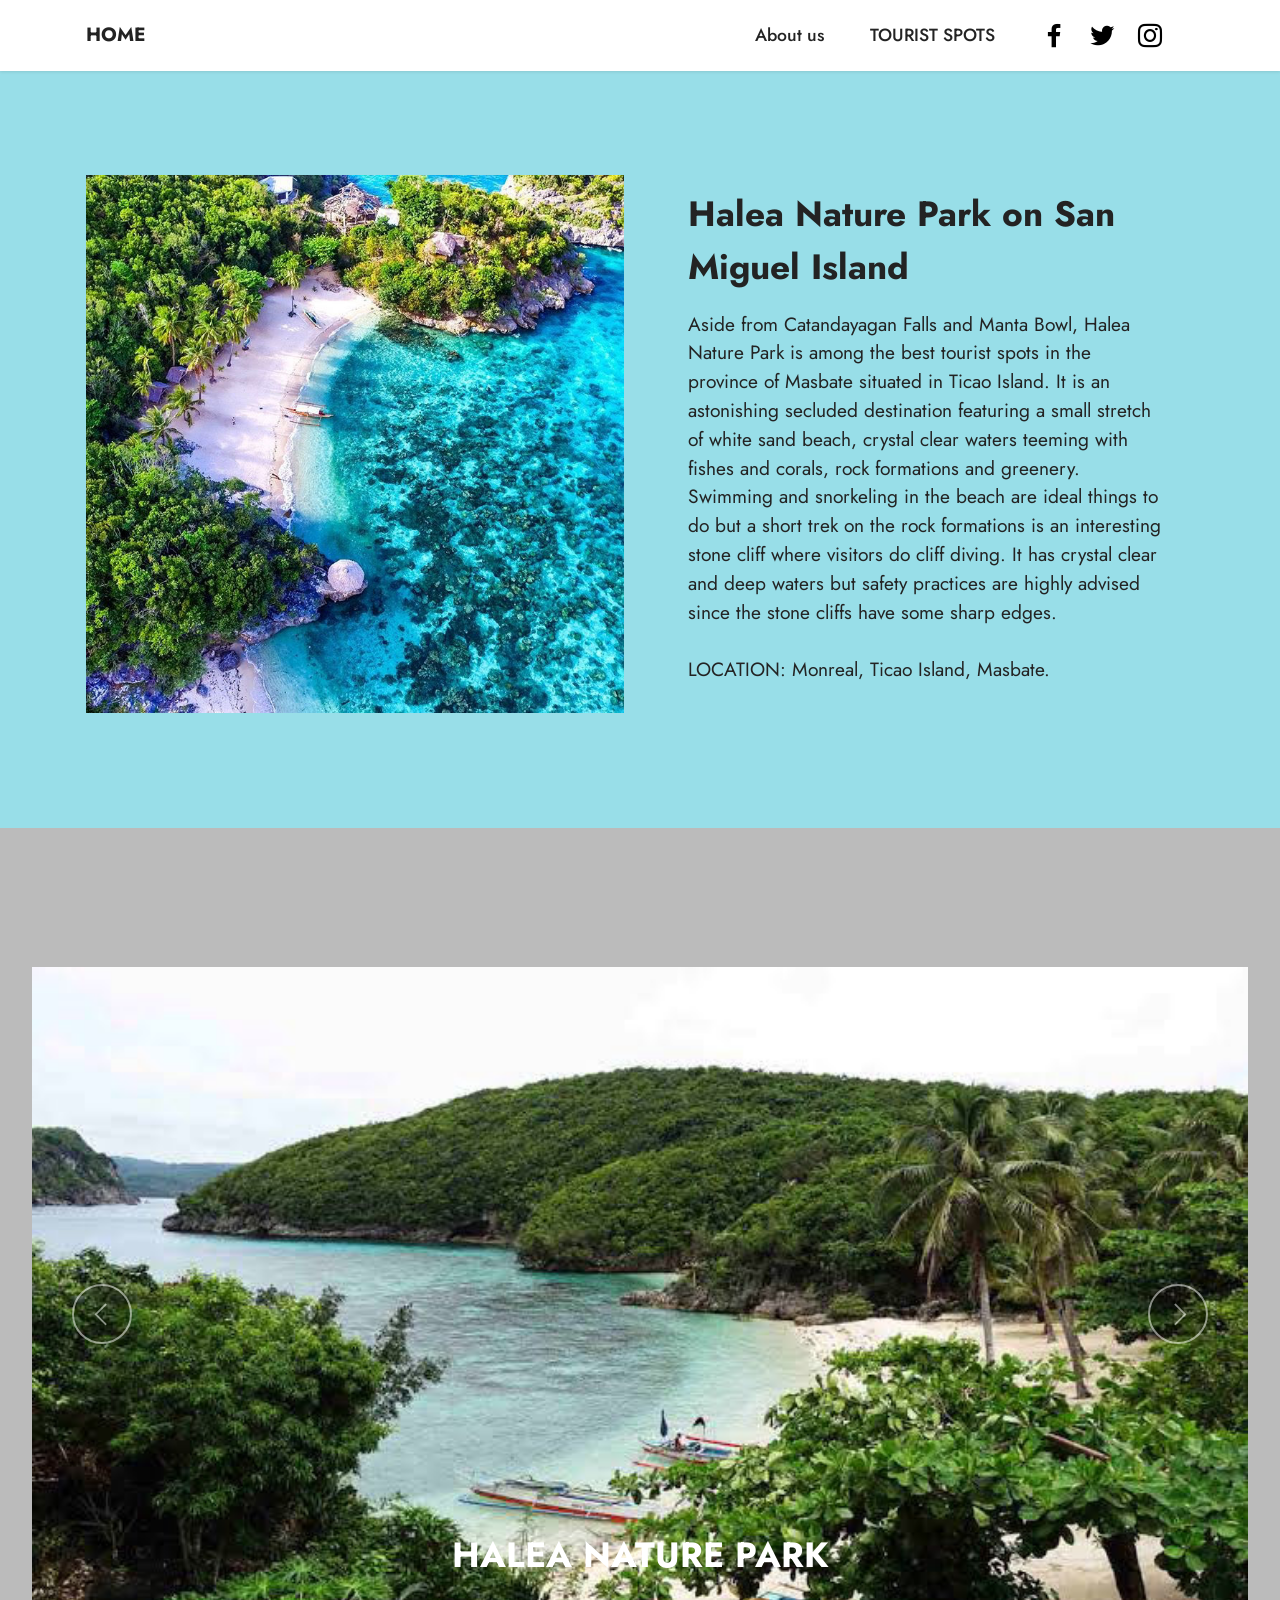
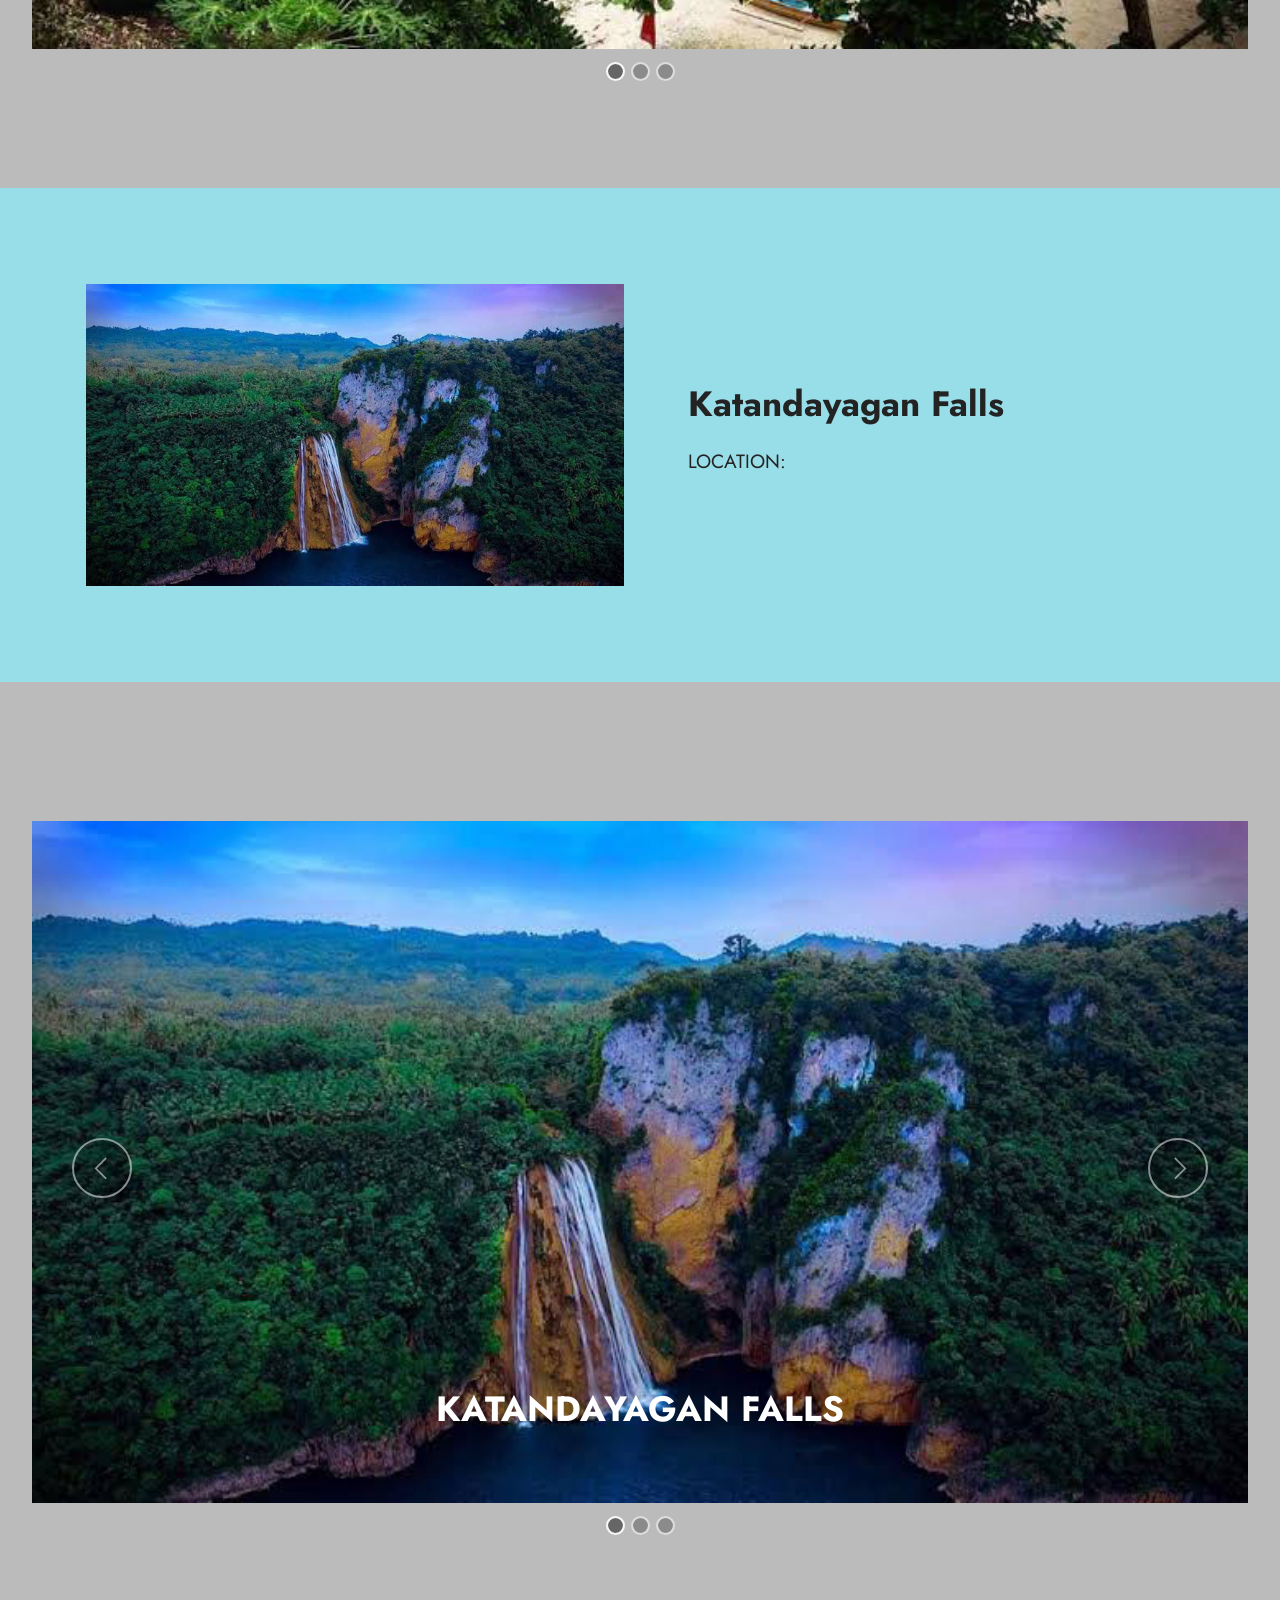
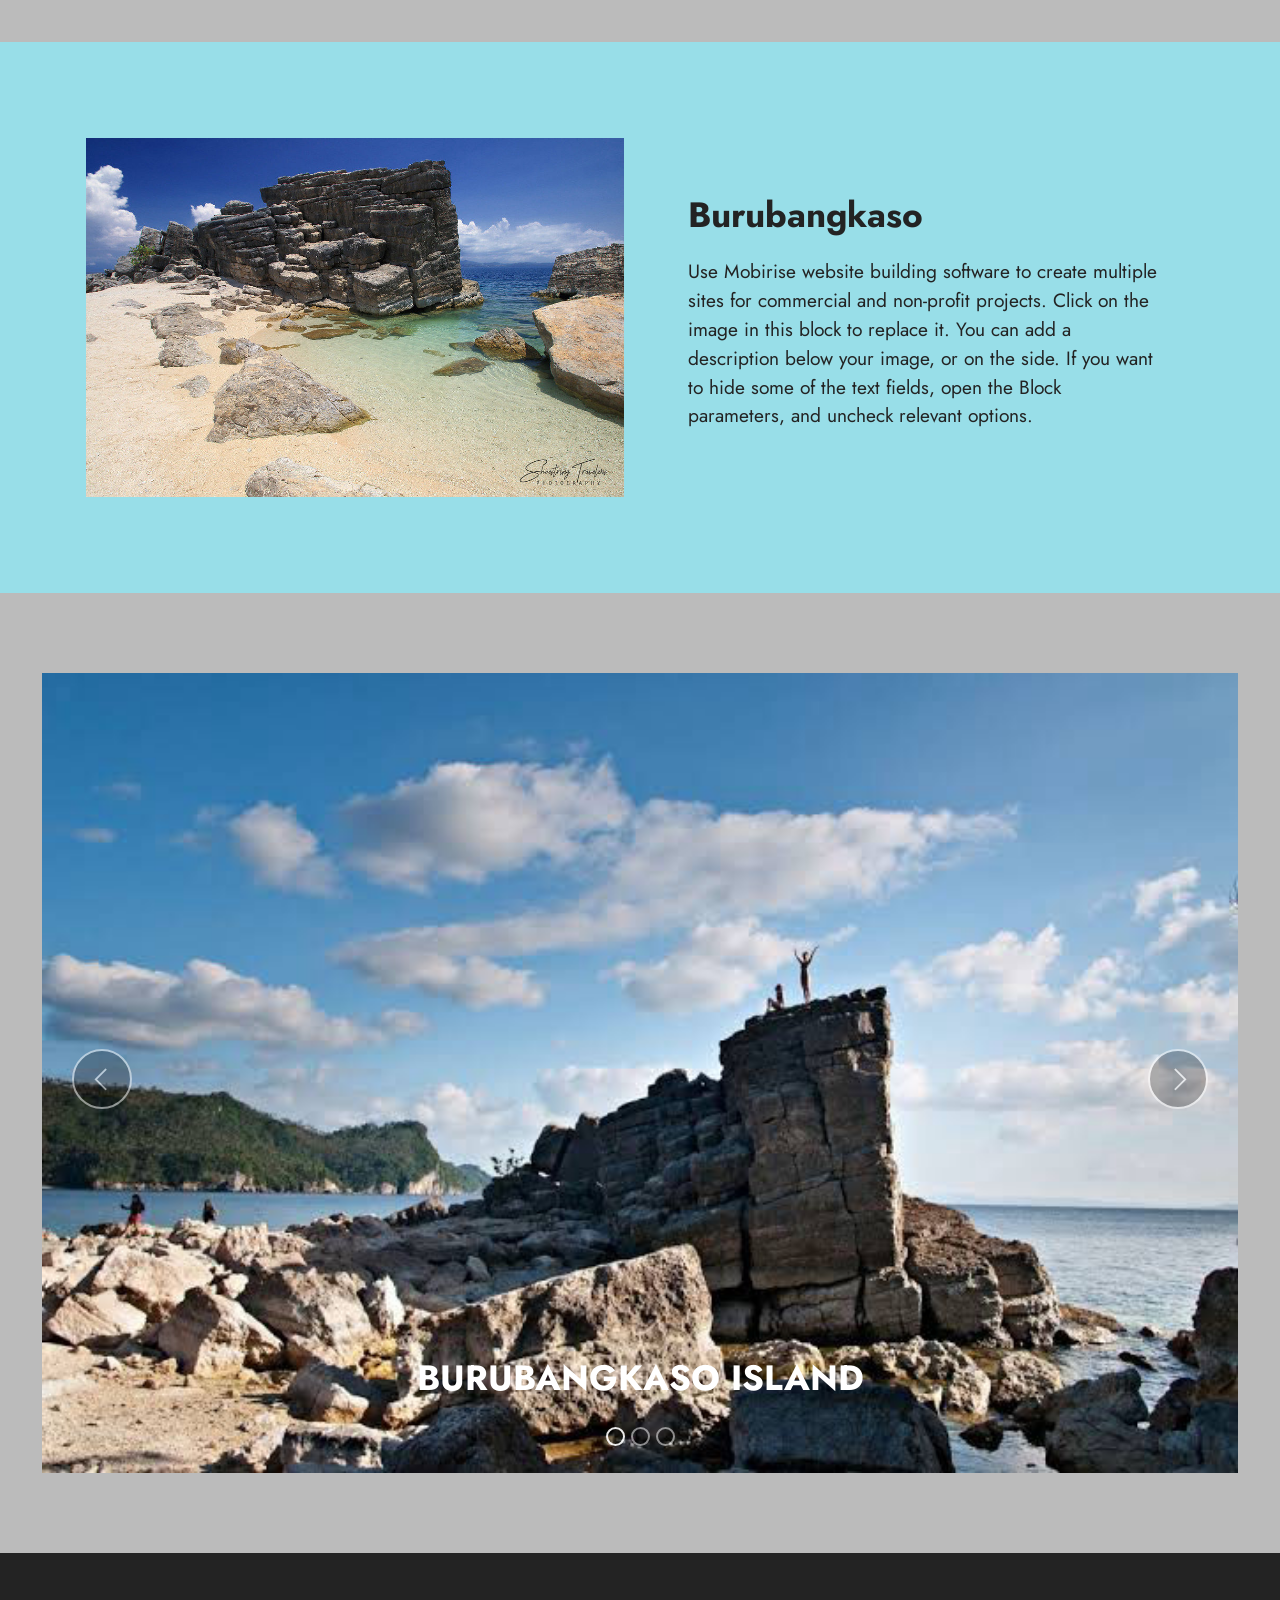
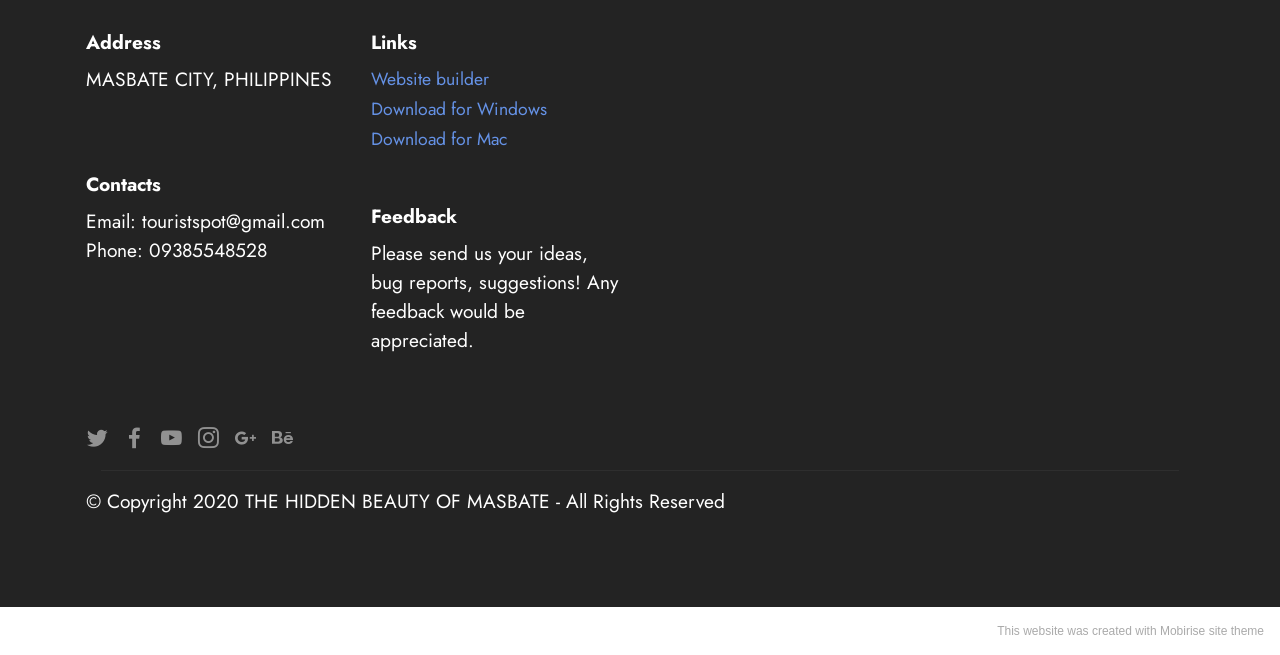
<file: page2.html>
<!DOCTYPE html>
<html  >
<head>
  <!-- Site made with Mobirise Website Builder v5.2.0, https://mobirise.com -->
  <meta charset="UTF-8">
  <meta http-equiv="X-UA-Compatible" content="IE=edge">
  <meta name="generator" content="Mobirise v5.2.0, mobirise.com">
  <meta name="viewport" content="width=device-width, initial-scale=1, minimum-scale=1">
  <link rel="shortcut icon" href="assets/images/masbeyt-greenview-city-church-castle-028-128x85.png" type="image/x-icon">
  <meta name="description" content="">
  
  
  <title>ticaoislandspots</title>
  <link rel="stylesheet" href="assets/web/assets/mobirise-icons2/mobirise2.css">
  <link rel="stylesheet" href="assets/tether/tether.min.css">
  <link rel="stylesheet" href="assets/bootstrap/css/bootstrap.min.css">
  <link rel="stylesheet" href="assets/bootstrap/css/bootstrap-grid.min.css">
  <link rel="stylesheet" href="assets/bootstrap/css/bootstrap-reboot.min.css">
  <link rel="stylesheet" href="assets/dropdown/css/style.css">
  <link rel="stylesheet" href="assets/socicon/css/styles.css">
  <link rel="stylesheet" href="assets/theme/css/style.css">
  <link rel="preload" as="style" href="assets/mobirise/css/mbr-additional.css"><link rel="stylesheet" href="assets/mobirise/css/mbr-additional.css" type="text/css">
  
  
  
  
</head>
<body>
  
  <section class="menu menu3 cid-sgBxDLTaz6" once="menu" id="menu3-2e">
    
    <nav class="navbar navbar-dropdown navbar-fixed-top navbar-expand-lg">
        <div class="container">
            <div class="navbar-brand">
                
                <span class="navbar-caption-wrap"><a class="navbar-caption text-black text-primary display-7" href="index.html">HOME</a></span>
            </div>
            <button class="navbar-toggler" type="button" data-toggle="collapse" data-target="#navbarSupportedContent" aria-controls="navbarNavAltMarkup" aria-expanded="false" aria-label="Toggle navigation">
                <div class="hamburger">
                    <span></span>
                    <span></span>
                    <span></span>
                    <span></span>
                </div>
            </button>
            <div class="collapse navbar-collapse" id="navbarSupportedContent">
                <ul class="navbar-nav nav-dropdown nav-right" data-app-modern-menu="true"><li class="nav-item"><a class="nav-link link text-black display-4" href="https://mobiri.se">About us</a></li>
                    <li class="nav-item"><a class="nav-link link text-black display-4" href="https://mobiri.se">TOURIST SPOTS</a></li></ul>
                <div class="icons-menu">
                    <a class="iconfont-wrapper" href="https://mobiri.se" target="_blank">
                        <span class="p-2 mbr-iconfont socicon-facebook socicon"></span>
                    </a>
                    <a class="iconfont-wrapper" href="https://mobiri.se" target="_blank">
                        <span class="p-2 mbr-iconfont socicon-twitter socicon"></span>
                    </a>
                    <a class="iconfont-wrapper" href="https://mobiri.se" target="_blank">
                        <span class="p-2 mbr-iconfont socicon-instagram socicon"></span>
                    </a>
                    
                </div>
                
            </div>
        </div>
    </nav>
</section>

<section class="image1 cid-sgjXT3IOF2" id="image1-16">
    

    

    <div class="container">
        <div class="row align-items-center">
            <div class="col-12 col-lg-6">
                <div class="image-wrapper">
                    <img src="assets/images/haleanaturepark1-750x750.jpg" alt="Mobirise">
                    
                </div>
            </div>
            <div class="col-12 col-lg">
                <div class="text-wrapper">
                    <h3 class="mbr-section-title mbr-fonts-style mb-3 display-5"><strong>Halea Nature Park on San Miguel Island</strong></h3>
                    <p class="mbr-text mbr-fonts-style display-7">Aside from Catandayagan Falls and Manta Bowl, Halea Nature Park is among the best tourist spots in the province of Masbate situated in Ticao Island. It is an astonishing secluded destination featuring a small stretch of white sand beach, crystal clear waters teeming with fishes and corals, rock formations and greenery. Swimming and snorkeling in the beach are ideal things to do but a short trek on the rock formations is an interesting stone cliff where visitors do cliff diving. It has crystal clear and deep waters but safety practices are highly advised since the stone cliffs have some sharp edges.
<br>
<br>LOCATION: Monreal, Ticao Island, Masbate.</p>
                </div>
            </div>
        </div>
    </div>
</section>

<section class="slider2 cid-shyDQYP9TN" id="slider2-35">
    

    
    <div class="container-fluid">
        <div class="row justify-content-center">
            <div class="col-12 col-md-10 col-lg-12">
                <div class="carousel slide" id="siKvhPiOIG" data-ride="carousel" data-interval="3000">
                    
                    <ol class="carousel-indicators">
                        <li data-slide-to="0" class="active" data-target="#siKvhPiOIG"></li>
                        <li data-slide-to="1" data-target="#siKvhPiOIG"></li>
                        <li data-slide-to="2" data-target="#siKvhPiOIG"></li>
                    </ol>
                    <div class="carousel-inner">
                        <div class="carousel-item slider-image item active">
                            <div class="item-wrapper">
                                <img class="d-block w-100" src="assets/images/halea1-739x415.jpg">
                                <div class="carousel-caption d-none d-md-block">
                                    <h5 class="mbr-section-subtitle mbr-fonts-style display-5">
                                        <strong>HALEA NATURE PARK</strong></h5>
                                    
                                </div>
                            </div>
                        </div>
                        
                        <div class="carousel-item slider-image item">
                            <div class="item-wrapper">
                                <img class="d-block w-100" src="assets/images/halea3-640x480.jpg" data-slide-to="1">
                                <div class="carousel-caption d-none d-md-block">
                                    <h5 class="mbr-section-subtitle mbr-fonts-style display-5"><strong>HALEA NATURE PARK</strong></h5>
                                    
                                </div>
                            </div>
                        </div><div class="carousel-item slider-image item">
                            <div class="item-wrapper">
                                <img class="d-block w-100" src="assets/images/halea2-631x486.jpg" data-slide-to="2">
                                <div class="carousel-caption d-none d-md-block">
                                    <h5 class="mbr-section-subtitle mbr-fonts-style display-5"><strong>HALEA NATURE PARK</strong></h5>
                                    
                                </div>
                            </div>
                        </div>
                    </div>
                    <a class="carousel-control carousel-control-prev" role="button" data-slide="prev" href="#siKvhPiOIG">
                        <span class="mobi-mbri mobi-mbri-arrow-prev" aria-hidden="true"></span>
                        <span class="sr-only">Previous</span>
                    </a>
                    <a class="carousel-control carousel-control-next" role="button" data-slide="next" href="#siKvhPiOIG">
                        <span class="mobi-mbri mobi-mbri-arrow-next" aria-hidden="true"></span>
                        <span class="sr-only">Next</span>
                    </a>
                </div>
            </div>
        </div>
    </div>
</section>

<section class="image1 cid-sgjYWEmJq4" id="image1-1i">
    

    

    <div class="container">
        <div class="row align-items-center">
            <div class="col-12 col-lg-6">
                <div class="image-wrapper">
                    <img src="assets/images/katandayagan2-739x415.jpg" alt="Mobirise">
                    
                </div>
            </div>
            <div class="col-12 col-lg">
                <div class="text-wrapper">
                    <h3 class="mbr-section-title mbr-fonts-style mb-3 display-5"><strong>Katandayagan Falls</strong></h3>
                    <p class="mbr-text mbr-fonts-style display-7">LOCATION:</p>
                </div>
            </div>
        </div>
    </div>
</section>

<section class="slider2 cid-shyEiO31Pe" id="slider2-36">
    

    
    <div class="container-fluid">
        <div class="row justify-content-center">
            <div class="col-12 col-md-10 col-lg-12">
                <div class="carousel slide" id="siKvhS9XoD" data-ride="carousel" data-interval="3000">
                    
                    <ol class="carousel-indicators">
                        <li data-slide-to="0" class="active" data-target="#siKvhS9XoD"></li>
                        <li data-slide-to="1" data-target="#siKvhS9XoD"></li>
                        <li data-slide-to="2" data-target="#siKvhS9XoD"></li>
                    </ol>
                    <div class="carousel-inner">
                        <div class="carousel-item slider-image item active">
                            <div class="item-wrapper">
                                <img class="d-block w-100" src="assets/images/katandayagan2-739x415.jpg">
                                <div class="carousel-caption d-none d-md-block">
                                    <h5 class="mbr-section-subtitle mbr-fonts-style display-5">
                                        <strong>KATANDAYAGAN FALLS</strong></h5>
                                    
                                </div>
                            </div>
                        </div>
                        <div class="carousel-item slider-image item">
                            <div class="item-wrapper">
                                <img class="d-block w-100" src="assets/images/katandayagan4-731x419.jpg">
                                <div class="carousel-caption d-none d-md-block">
                                    <h5 class="mbr-section-subtitle mbr-fonts-style display-5"><strong>KATANDAYAGAN FALLS</strong></h5>
                                    
                                </div>
                            </div>
                        </div>
                        <div class="carousel-item slider-image item">
                            <div class="item-wrapper">
                                <img class="d-block w-100" src="assets/images/katandayagan3-478x641.jpg">
                                <div class="carousel-caption d-none d-md-block">
                                    <h5 class="mbr-section-subtitle mbr-fonts-style display-5"><strong>KATANDAYAGAN FALLS</strong></h5>
                                    
                                </div>
                            </div>
                        </div>
                    </div>
                    <a class="carousel-control carousel-control-prev" role="button" data-slide="prev" href="#siKvhS9XoD">
                        <span class="mobi-mbri mobi-mbri-arrow-prev" aria-hidden="true"></span>
                        <span class="sr-only">Previous</span>
                    </a>
                    <a class="carousel-control carousel-control-next" role="button" data-slide="next" href="#siKvhS9XoD">
                        <span class="mobi-mbri mobi-mbri-arrow-next" aria-hidden="true"></span>
                        <span class="sr-only">Next</span>
                    </a>
                </div>
            </div>
        </div>
    </div>
</section>

<section class="image1 cid-sgy7MTk6Ft" id="image1-28">
    

    

    <div class="container">
        <div class="row align-items-center">
            <div class="col-12 col-lg-6">
                <div class="image-wrapper">
                    <img src="assets/images/burobangkaso1-1024x683.jpg" alt="Mobirise">
                    
                </div>
            </div>
            <div class="col-12 col-lg">
                <div class="text-wrapper">
                    <h3 class="mbr-section-title mbr-fonts-style mb-3 display-5"><strong>Burubangkaso</strong></h3>
                    <p class="mbr-text mbr-fonts-style display-7">
                        Use Mobirise website building software to create multiple sites for commercial and non-profit projects. Click on the image in this block to replace it. You can add a description below your image, or on the side. If you want to hide some of the text fields, open the Block parameters, and uncheck relevant options.</p>
                </div>
            </div>
        </div>
    </div>
</section>

<section class="slider2 cid-shyEkNUO8e" id="slider2-37">
    

    
    <div class="container-fluid">
        <div class="row justify-content-center">
            <div class="col-12 col-md-10 col-lg-12">
                <div class="carousel slide" id="siKvhUip4G" data-ride="carousel" data-interval="3000">
                    
                    <ol class="carousel-indicators">
                        <li data-slide-to="0" class="active" data-target="#siKvhUip4G"></li>
                        <li data-slide-to="1" data-target="#siKvhUip4G"></li>
                        <li data-slide-to="2" data-target="#siKvhUip4G"></li>
                    </ol>
                    <div class="carousel-inner">
                        <div class="carousel-item slider-image item active">
                            <div class="item-wrapper">
                                <img class="d-block w-100" src="assets/images/burubangkaso2-677x453.jpg">
                                <div class="carousel-caption d-none d-md-block">
                                    <h5 class="mbr-section-subtitle mbr-fonts-style display-5"><strong>BURUBANGKASO ISLAND</strong></h5>
                                    
                                </div>
                            </div>
                        </div>
                        
                        <div class="carousel-item slider-image item">
                            <div class="item-wrapper">
                                <img class="d-block w-100" src="assets/images/burubangkaso4-640x480.jpg" data-slide-to="1">
                                <div class="carousel-caption d-none d-md-block">
                                    <h5 class="mbr-section-subtitle mbr-fonts-style display-5"><strong>BURUBANGKASO ISLAND</strong></h5>
                                    
                                </div>
                            </div>
                        </div><div class="carousel-item slider-image item">
                            <div class="item-wrapper">
                                <img class="d-block w-100" src="assets/images/burubangkaso1-480x480.jpg" data-slide-to="2">
                                <div class="carousel-caption d-none d-md-block">
                                    <h5 class="mbr-section-subtitle mbr-fonts-style display-5"><strong>BURUBANGKASO ISLAND</strong></h5>
                                    
                                </div>
                            </div>
                        </div>
                    </div>
                    <a class="carousel-control carousel-control-prev" role="button" data-slide="prev" href="#siKvhUip4G">
                        <span class="mobi-mbri mobi-mbri-arrow-prev" aria-hidden="true"></span>
                        <span class="sr-only">Previous</span>
                    </a>
                    <a class="carousel-control carousel-control-next" role="button" data-slide="next" href="#siKvhUip4G">
                        <span class="mobi-mbri mobi-mbri-arrow-next" aria-hidden="true"></span>
                        <span class="sr-only">Next</span>
                    </a>
                </div>
            </div>
        </div>
    </div>
</section>

<section class="footer6 cid-siICa9B481" once="footers" id="footer6-3u">

    

    

    <div class="container">
        <div class="row content mbr-white">
            <div class="col-12 col-md-3 mbr-fonts-style display-7">
                <h5 class="mbr-section-subtitle mbr-fonts-style mb-2 display-7">
                    <strong>Address</strong>
                </h5>
                <p class="mbr-text mbr-fonts-style display-7">MASBATE CITY, PHILIPPINES</p> <br>
                <h5 class="mbr-section-subtitle mbr-fonts-style mb-2 mt-4 display-7">
                    <strong>Contacts</strong>
                </h5>
                <p class="mbr-text mbr-fonts-style mb-4 display-7">
                    Email: touristspot@gmail.com<br>
                    Phone: 09385548528&nbsp;<br></p>
            </div>
            <div class="col-12 col-md-3 mbr-fonts-style display-7">
                <h5 class="mbr-section-subtitle mbr-fonts-style mb-2 display-7">
                    <strong>Links</strong>
                </h5>
                <ul class="list mbr-fonts-style mb-4 display-4">
                    <li class="mbr-text item-wrap">
                        <a class="text-primary" href="https://mobirise.co/">Website builder</a>
                    </li>
                    <li class="mbr-text item-wrap">
                        <a class="text-primary" href="https://mobirise.co/">Download for Windows</a>
                    </li>
                    <li class="mbr-text item-wrap">
                        <a class="text-primary" href="https://mobirise.co/">Download for Mac</a>
                    </li>
                </ul>
                <h5 class="mbr-section-subtitle mbr-fonts-style mb-2 mt-5 display-7">
                    <strong>Feedback</strong>
                </h5>
                <p class="mbr-text mbr-fonts-style mb-4 display-7">
                    Please send us your ideas, bug reports, suggestions! Any feedback would be appreciated.
                </p>
            </div>
            <div class="col-12 col-md-6">
                <div class="google-map"><iframe frameborder="0" style="border:0" src="https://www.google.com/maps/embed/v1/place?key=AIzaSyCt1265A4qvZy9HKUeA8J15AOC4SrCyZe4&amp;q=MASBATE, PHILIPPINES" allowfullscreen=""></iframe></div>
            </div>
            <div class="col-md-6">
                <div class="social-list align-left">
                    <div class="soc-item">
                        <a href="https://twitter.com/mobirise" target="_blank">
                            <span class="socicon-twitter socicon mbr-iconfont mbr-iconfont-social"></span>
                        </a>
                    </div>
                    <div class="soc-item">
                        <a href="https://www.facebook.com/pages/Mobirise/1616226671953247" target="_blank">
                            <span class="socicon-facebook socicon mbr-iconfont mbr-iconfont-social"></span>
                        </a>
                    </div>
                    <div class="soc-item">
                        <a href="https://www.youtube.com/c/mobirise" target="_blank">
                            <span class="socicon-youtube socicon mbr-iconfont mbr-iconfont-social"></span>
                        </a>
                    </div>
                    <div class="soc-item">
                        <a href="https://instagram.com/mobirise" target="_blank">
                            <span class="socicon-instagram socicon mbr-iconfont mbr-iconfont-social"></span>
                        </a>
                    </div>
                    <div class="soc-item">
                        <a href="https://plus.google.com/u/0/+Mobirise" target="_blank">
                            <span class="socicon-googleplus socicon mbr-iconfont mbr-iconfont-social"></span>
                        </a>
                    </div>
                    <div class="soc-item">
                        <a href="https://www.behance.net/Mobirise" target="_blank">
                            <span class="socicon-behance socicon mbr-iconfont mbr-iconfont-social"></span>
                        </a>
                    </div>
                </div>
            </div>
        </div>
        <div class="footer-lower">
            <div class="media-container-row">
                <div class="col-sm-12">
                    <hr>
                </div>
            </div>
            <div class="col-sm-12 copyright pl-0">
                <p class="mbr-text mbr-fonts-style mbr-white display-7">
                    © Copyright 2020 THE HIDDEN BEAUTY OF MASBATE - All Rights Reserved
                </p>
            </div>
        </div>
    </div>
</section><section style="background-color: #fff; font-family: -apple-system, BlinkMacSystemFont, 'Segoe UI', 'Roboto', 'Helvetica Neue', Arial, sans-serif; color:#aaa; font-size:12px; padding: 0; align-items: center; display: flex;"><a href="https://mobirise.site/c" style="flex: 1 1; height: 3rem; padding-left: 1rem;"></a><p style="flex: 0 0 auto; margin:0; padding-right:1rem;"><a href="https://mobirise.site/q" style="color:#aaa;">This website</a> was created with Mobirise site theme</p></section><script src="assets/web/assets/jquery/jquery.min.js"></script>  <script src="assets/popper/popper.min.js"></script>  <script src="assets/tether/tether.min.js"></script>  <script src="assets/bootstrap/js/bootstrap.min.js"></script>  <script src="assets/smoothscroll/smooth-scroll.js"></script>  <script src="assets/dropdown/js/nav-dropdown.js"></script>  <script src="assets/dropdown/js/navbar-dropdown.js"></script>  <script src="assets/touchswipe/jquery.touch-swipe.min.js"></script>  <script src="assets/theme/js/script.js"></script>  
  
  
</body>
</html>
</file>
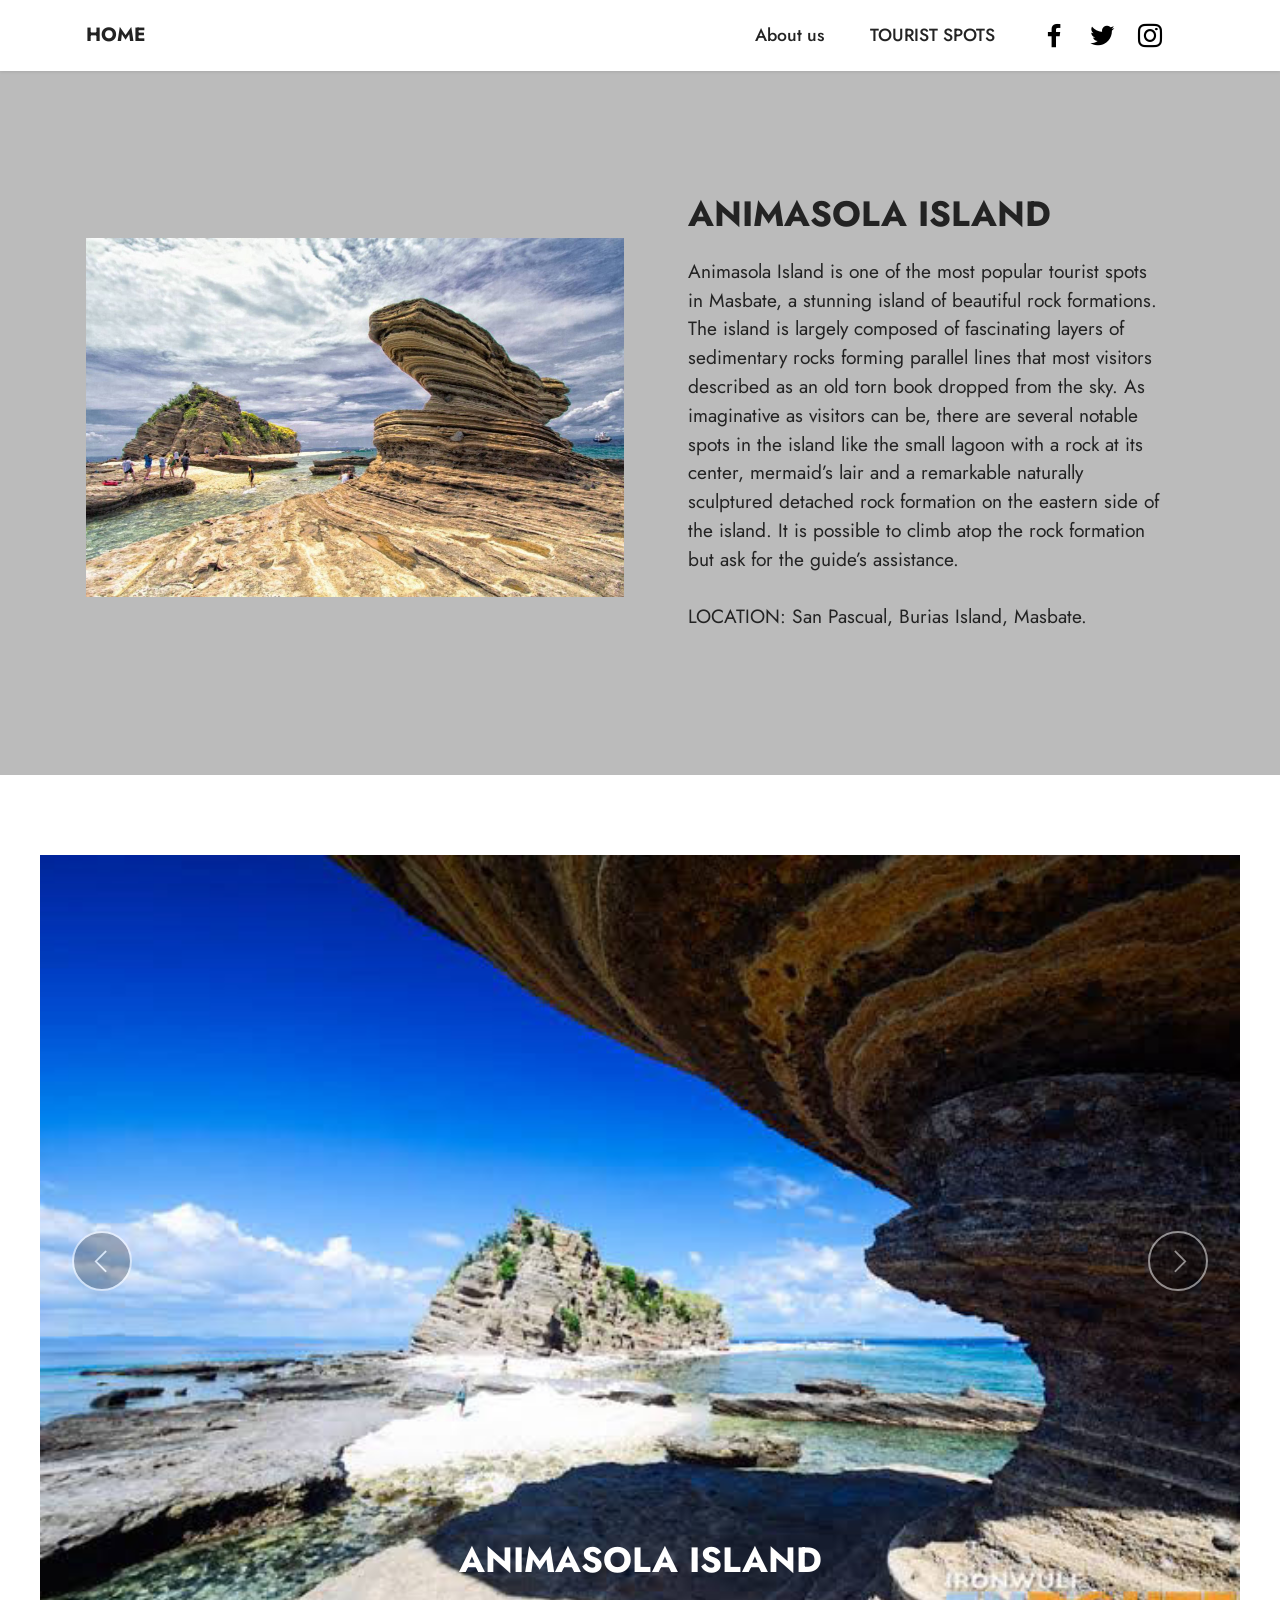
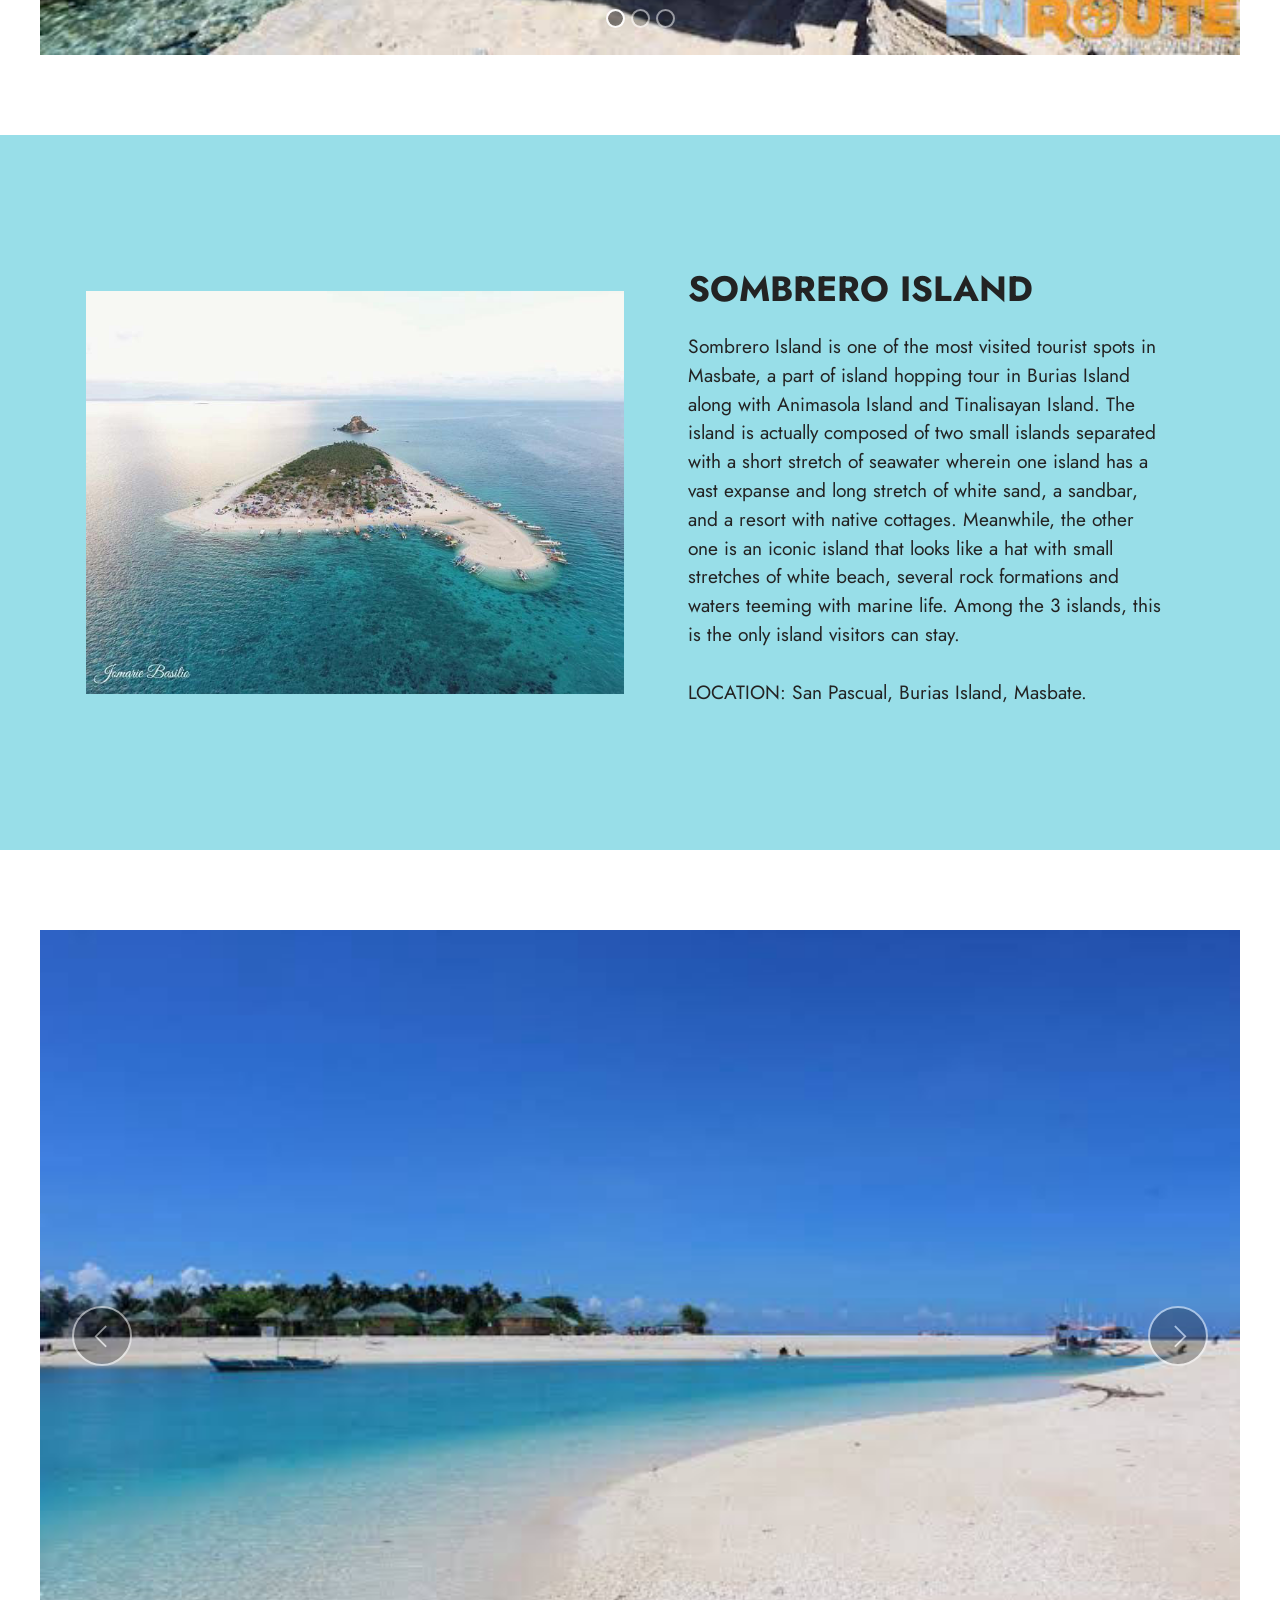
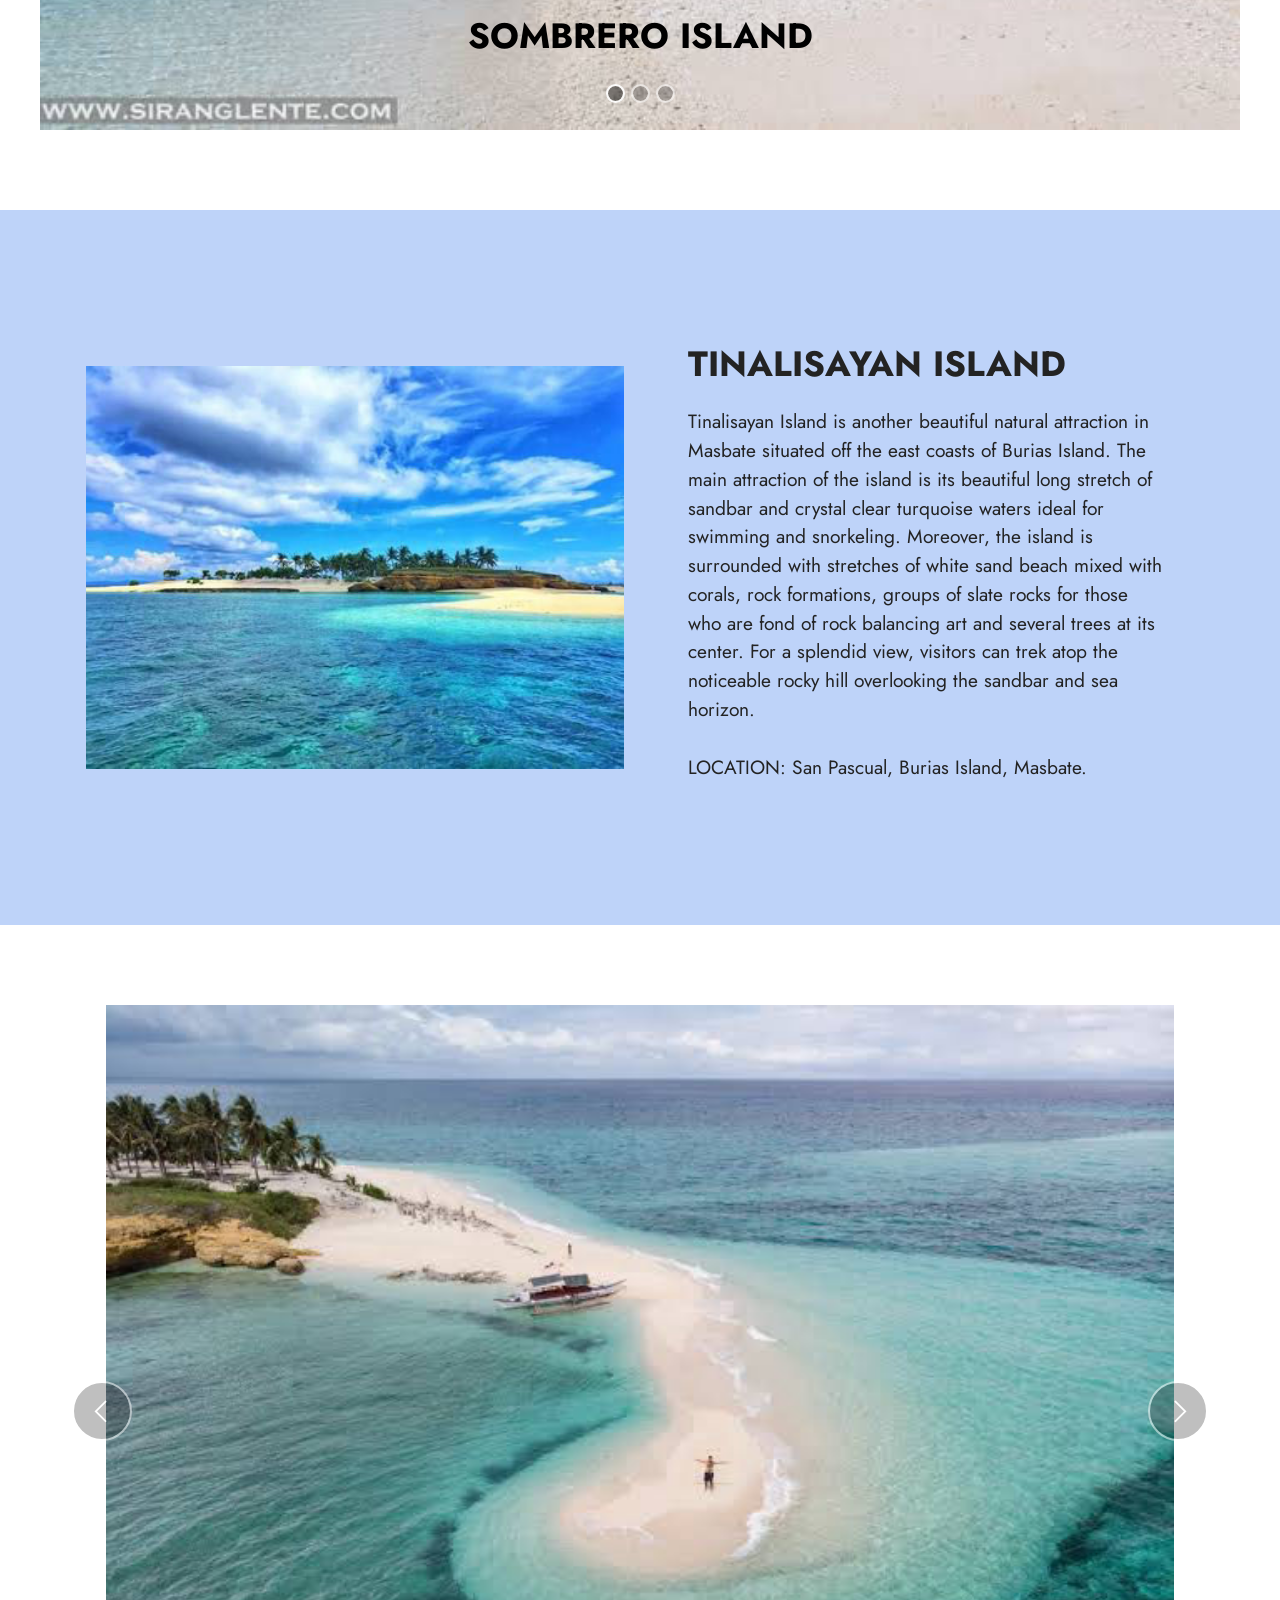
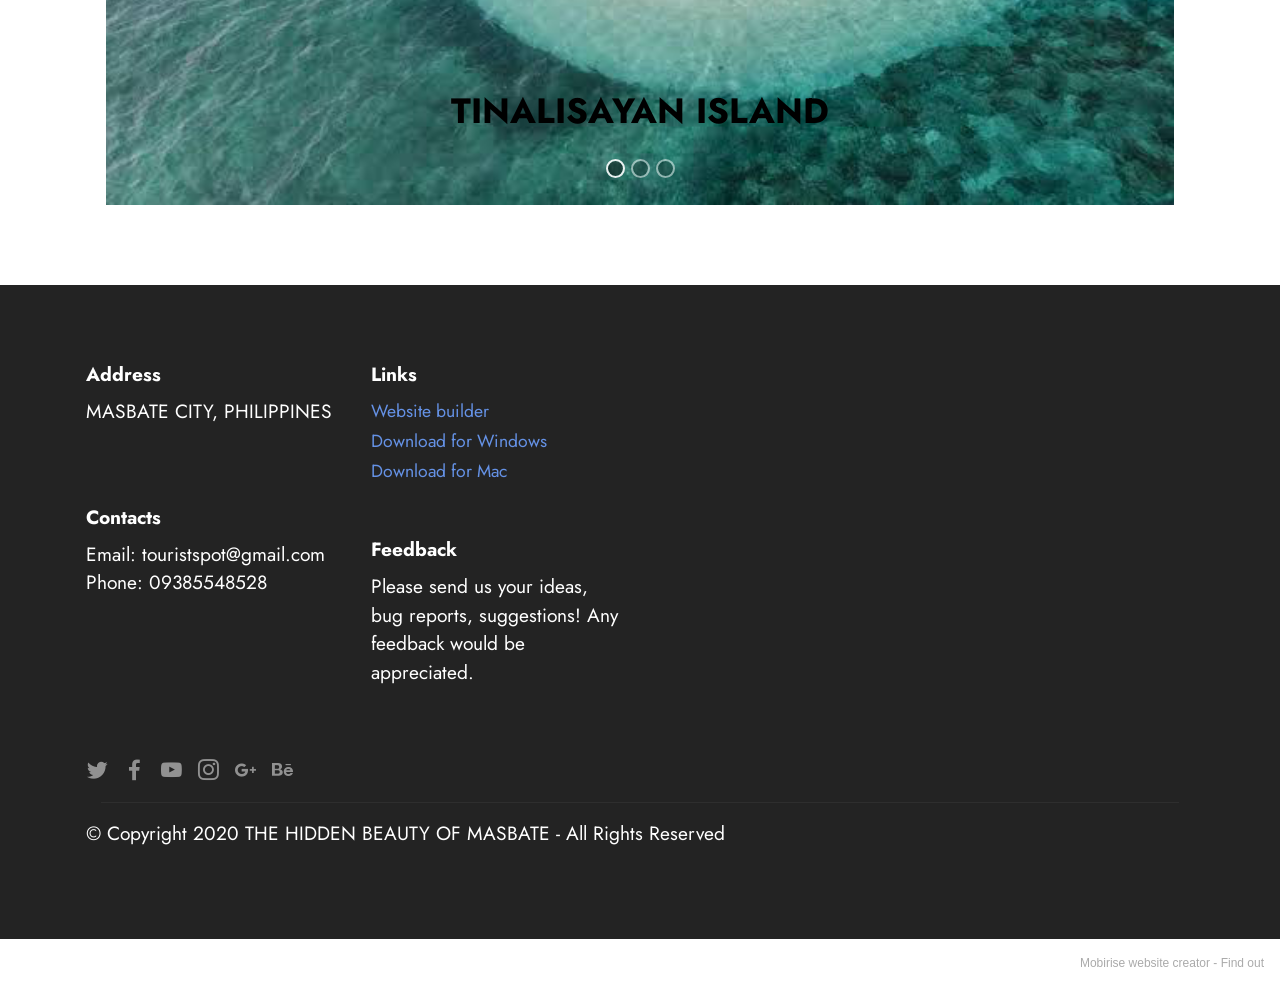
<file: page3.html>
<!DOCTYPE html>
<html  >
<head>
  <!-- Site made with Mobirise Website Builder v5.2.0, https://mobirise.com -->
  <meta charset="UTF-8">
  <meta http-equiv="X-UA-Compatible" content="IE=edge">
  <meta name="generator" content="Mobirise v5.2.0, mobirise.com">
  <meta name="viewport" content="width=device-width, initial-scale=1, minimum-scale=1">
  <link rel="shortcut icon" href="assets/images/masbeyt-greenview-city-church-castle-028-128x85.png" type="image/x-icon">
  <meta name="description" content="">
  
  
  <title>buriasislandspots</title>
  <link rel="stylesheet" href="assets/web/assets/mobirise-icons2/mobirise2.css">
  <link rel="stylesheet" href="assets/tether/tether.min.css">
  <link rel="stylesheet" href="assets/bootstrap/css/bootstrap.min.css">
  <link rel="stylesheet" href="assets/bootstrap/css/bootstrap-grid.min.css">
  <link rel="stylesheet" href="assets/bootstrap/css/bootstrap-reboot.min.css">
  <link rel="stylesheet" href="assets/dropdown/css/style.css">
  <link rel="stylesheet" href="assets/socicon/css/styles.css">
  <link rel="stylesheet" href="assets/theme/css/style.css">
  <link rel="preload" as="style" href="assets/mobirise/css/mbr-additional.css"><link rel="stylesheet" href="assets/mobirise/css/mbr-additional.css" type="text/css">
  
  
  
  
</head>
<body>
  
  <section class="menu menu3 cid-sgBxDLTaz6" once="menu" id="menu3-2e">
    
    <nav class="navbar navbar-dropdown navbar-fixed-top navbar-expand-lg">
        <div class="container">
            <div class="navbar-brand">
                
                <span class="navbar-caption-wrap"><a class="navbar-caption text-black text-primary display-7" href="index.html">HOME</a></span>
            </div>
            <button class="navbar-toggler" type="button" data-toggle="collapse" data-target="#navbarSupportedContent" aria-controls="navbarNavAltMarkup" aria-expanded="false" aria-label="Toggle navigation">
                <div class="hamburger">
                    <span></span>
                    <span></span>
                    <span></span>
                    <span></span>
                </div>
            </button>
            <div class="collapse navbar-collapse" id="navbarSupportedContent">
                <ul class="navbar-nav nav-dropdown nav-right" data-app-modern-menu="true"><li class="nav-item"><a class="nav-link link text-black display-4" href="https://mobiri.se">About us</a></li>
                    <li class="nav-item"><a class="nav-link link text-black display-4" href="https://mobiri.se">TOURIST SPOTS</a></li></ul>
                <div class="icons-menu">
                    <a class="iconfont-wrapper" href="https://mobiri.se" target="_blank">
                        <span class="p-2 mbr-iconfont socicon-facebook socicon"></span>
                    </a>
                    <a class="iconfont-wrapper" href="https://mobiri.se" target="_blank">
                        <span class="p-2 mbr-iconfont socicon-twitter socicon"></span>
                    </a>
                    <a class="iconfont-wrapper" href="https://mobiri.se" target="_blank">
                        <span class="p-2 mbr-iconfont socicon-instagram socicon"></span>
                    </a>
                    
                </div>
                
            </div>
        </div>
    </nav>
</section>

<section class="image1 cid-sgjZbXAa3V" id="image1-1j">
    

    

    <div class="container">
        <div class="row align-items-center">
            <div class="col-12 col-lg-6">
                <div class="image-wrapper">
                    <img src="assets/images/animasola3-1076x717.jpg" alt="Mobirise">
                    
                </div>
            </div>
            <div class="col-12 col-lg">
                <div class="text-wrapper">
                    <h3 class="mbr-section-title mbr-fonts-style mb-3 display-5">
                        <strong>ANIMASOLA ISLAND</strong></h3>
                    <p class="mbr-text mbr-fonts-style display-7">Animasola Island is one of the most popular tourist spots in Masbate, a stunning island of beautiful rock formations. The island is largely composed of fascinating layers of sedimentary rocks forming parallel lines that most visitors described as an old torn book dropped from the sky. As imaginative as visitors can be, there are several notable spots in the island like the small lagoon with a rock at its center, mermaid’s lair and a remarkable naturally sculptured detached rock formation on the eastern side of the island. It is possible to climb atop the rock formation but ask for the guide’s assistance.
<br>
<br>LOCATION: San Pascual, Burias Island, Masbate.</p>
                </div>
            </div>
        </div>
    </div>
</section>

<section class="slider2 cid-siG3hT2rFK" id="slider2-38">
    

    
    <div class="container-fluid">
        <div class="row justify-content-center">
            <div class="col-12 col-md-10 col-lg-12">
                <div class="carousel slide" id="siKvigR7oV" data-ride="carousel" data-interval="3000">
                    
                    <ol class="carousel-indicators">
                        <li data-slide-to="0" class="active" data-target="#siKvigR7oV"></li>
                        <li data-slide-to="1" data-target="#siKvigR7oV"></li>
                        <li data-slide-to="2" data-target="#siKvigR7oV"></li>
                    </ol>
                    <div class="carousel-inner">
                        <div class="carousel-item slider-image item active">
                            <div class="item-wrapper">
                                <img class="d-block w-100" src="assets/images/animasola2-678x452.jpg">
                                <div class="carousel-caption d-none d-md-block">
                                    <h5 class="mbr-section-subtitle mbr-fonts-style display-5"><strong>ANIMASOLA ISLAND</strong></h5>
                                    
                                </div>
                            </div>
                        </div>
                        <div class="carousel-item slider-image item">
                            <div class="item-wrapper">
                                <img class="d-block w-100" src="assets/images/animasola3-678x452.jpg">
                                <div class="carousel-caption d-none d-md-block">
                                    <h5 class="mbr-section-subtitle mbr-fonts-style display-5"><strong>ANIMASOLA ISLAND
</strong></h5>
                                    
                                </div>
                            </div>
                        </div>
                        <div class="carousel-item slider-image item">
                            <div class="item-wrapper">
                                <img class="d-block w-100" src="assets/images/animasola4-550x413.jpg">
                                <div class="carousel-caption d-none d-md-block">
                                    <h5 class="mbr-section-subtitle mbr-fonts-style display-5"><strong>ANIMASOLA ISLAND
</strong></h5>
                                    
                                </div>
                            </div>
                        </div>
                    </div>
                    <a class="carousel-control carousel-control-prev" role="button" data-slide="prev" href="#siKvigR7oV">
                        <span class="mobi-mbri mobi-mbri-arrow-prev" aria-hidden="true"></span>
                        <span class="sr-only">Previous</span>
                    </a>
                    <a class="carousel-control carousel-control-next" role="button" data-slide="next" href="#siKvigR7oV">
                        <span class="mobi-mbri mobi-mbri-arrow-next" aria-hidden="true"></span>
                        <span class="sr-only">Next</span>
                    </a>
                </div>
            </div>
        </div>
    </div>
</section>

<section class="image1 cid-sgjZel2jUi" id="image1-1m">
    

    

    <div class="container">
        <div class="row align-items-center">
            <div class="col-12 col-lg-6">
                <div class="image-wrapper">
                    <img src="assets/images/sombrero1-750x562.jpg" alt="Mobirise">
                    
                </div>
            </div>
            <div class="col-12 col-lg">
                <div class="text-wrapper">
                    <h3 class="mbr-section-title mbr-fonts-style mb-3 display-5"><strong>SOMBRERO ISLAND</strong></h3>
                    <p class="mbr-text mbr-fonts-style display-7">Sombrero Island is one of the most visited tourist spots in Masbate, a part of island hopping tour in Burias Island along with Animasola Island and Tinalisayan Island. The island is actually composed of two small islands separated with a short stretch of seawater wherein one island has a vast expanse and long stretch of white sand, a sandbar, and a resort with native cottages. Meanwhile, the other one is an iconic island that looks like a hat with small stretches of white beach, several rock formations and waters teeming with marine life. Among the 3 islands, this is the only island visitors can stay.
<br>
<br>LOCATION: San Pascual, Burias Island, Masbate.</p>
                </div>
            </div>
        </div>
    </div>
</section>

<section class="slider2 cid-siG3jSYne2" id="slider2-39">
    

    
    <div class="container-fluid">
        <div class="row justify-content-center">
            <div class="col-12 col-md-10 col-lg-12">
                <div class="carousel slide" id="siKvimAAq8" data-ride="carousel" data-interval="3000">
                    
                    <ol class="carousel-indicators">
                        <li data-slide-to="0" class="active" data-target="#siKvimAAq8"></li>
                        <li data-slide-to="1" data-target="#siKvimAAq8"></li>
                        <li data-slide-to="2" data-target="#siKvimAAq8"></li>
                    </ol>
                    <div class="carousel-inner">
                        <div class="carousel-item slider-image item active">
                            <div class="item-wrapper">
                                <img class="d-block w-100" src="assets/images/sombrero1-678x452.jpg">
                                <div class="carousel-caption d-none d-md-block">
                                    <h5 class="mbr-section-subtitle mbr-fonts-style display-5"><strong>SOMBRERO ISLAND</strong></h5>
                                    
                                </div>
                            </div>
                        </div>
                        <div class="carousel-item slider-image item">
                            <div class="item-wrapper">
                                <img class="d-block w-100" src="assets/images/sombrero2-640x480.jpg">
                                <div class="carousel-caption d-none d-md-block">
                                    <h5 class="mbr-section-subtitle mbr-fonts-style display-5">
                                        <strong>SOMBRERO ISLAND</strong></h5>
                                    
                                </div>
                            </div>
                        </div>
                        <div class="carousel-item slider-image item">
                            <div class="item-wrapper">
                                <img class="d-block w-100" src="assets/images/sombrero3-678x452.jpg">
                                <div class="carousel-caption d-none d-md-block">
                                    <h5 class="mbr-section-subtitle mbr-fonts-style display-5"><strong>SOMBRERO ISLAND</strong></h5>
                                    
                                </div>
                            </div>
                        </div>
                    </div>
                    <a class="carousel-control carousel-control-prev" role="button" data-slide="prev" href="#siKvimAAq8">
                        <span class="mobi-mbri mobi-mbri-arrow-prev" aria-hidden="true"></span>
                        <span class="sr-only">Previous</span>
                    </a>
                    <a class="carousel-control carousel-control-next" role="button" data-slide="next" href="#siKvimAAq8">
                        <span class="mobi-mbri mobi-mbri-arrow-next" aria-hidden="true"></span>
                        <span class="sr-only">Next</span>
                    </a>
                </div>
            </div>
        </div>
    </div>
</section>

<section class="image1 cid-sgjZdqDp74" id="image1-1l">
    

    

    <div class="container">
        <div class="row align-items-center">
            <div class="col-12 col-lg-6">
                <div class="image-wrapper">
                    <img src="assets/images/tinalisayan4-443x332.jpg" alt="Mobirise">
                    
                </div>
            </div>
            <div class="col-12 col-lg">
                <div class="text-wrapper">
                    <h3 class="mbr-section-title mbr-fonts-style mb-3 display-5"><strong>TINALISAYAN ISLAND</strong></h3>
                    <p class="mbr-text mbr-fonts-style display-7">Tinalisayan Island is another beautiful natural attraction in Masbate situated off the east coasts of Burias Island. The main attraction of the island is its beautiful long stretch of sandbar and crystal clear turquoise waters ideal for swimming and snorkeling. Moreover, the island is surrounded with stretches of white sand beach mixed with corals, rock formations, groups of slate rocks for those who are fond of rock balancing art and several trees at its center. For a splendid view, visitors can trek atop the noticeable rocky hill overlooking the sandbar and sea horizon.
<br>
<br>LOCATION: San Pascual, Burias Island, Masbate.</p>
                </div>
            </div>
        </div>
    </div>
</section>

<section class="slider2 cid-siG3mvraph" id="slider2-3a">
    

    
    <div class="container-fluid">
        <div class="row justify-content-center">
            <div class="col-12 col-md-10 col-lg-12">
                <div class="carousel slide" id="siKvioBJb5" data-ride="carousel" data-interval="3000">
                    
                    <ol class="carousel-indicators">
                        <li data-slide-to="0" class="active" data-target="#siKvioBJb5"></li>
                        <li data-slide-to="1" data-target="#siKvioBJb5"></li>
                        <li data-slide-to="2" data-target="#siKvioBJb5"></li>
                    </ol>
                    <div class="carousel-inner">
                        <div class="carousel-item slider-image item active">
                            <div class="item-wrapper">
                                <img class="d-block w-100" src="assets/images/tinalisayan1-640x479.jpg">
                                <div class="carousel-caption d-none d-md-block">
                                    <h5 class="mbr-section-subtitle mbr-fonts-style display-5"><strong>TINALISAYAN ISLAND</strong></h5>
                                    
                                </div>
                            </div>
                        </div>
                        <div class="carousel-item slider-image item">
                            <div class="item-wrapper">
                                <img class="d-block w-100" src="assets/images/tinalisayan2-678x452.jpg">
                                <div class="carousel-caption d-none d-md-block">
                                    <h5 class="mbr-section-subtitle mbr-fonts-style display-5"><strong>TINALISAYAN ISLAND</strong></h5>
                                    
                                </div>
                            </div>
                        </div>
                        <div class="carousel-item slider-image item">
                            <div class="item-wrapper">
                                <img class="d-block w-100" src="assets/images/tinalisayan3-620x465.jpg">
                                <div class="carousel-caption d-none d-md-block">
                                    <h5 class="mbr-section-subtitle mbr-fonts-style display-5"><strong>TINALISAYAN ISLAND</strong></h5>
                                    
                                </div>
                            </div>
                        </div>
                    </div>
                    <a class="carousel-control carousel-control-prev" role="button" data-slide="prev" href="#siKvioBJb5">
                        <span class="mobi-mbri mobi-mbri-arrow-prev" aria-hidden="true"></span>
                        <span class="sr-only">Previous</span>
                    </a>
                    <a class="carousel-control carousel-control-next" role="button" data-slide="next" href="#siKvioBJb5">
                        <span class="mobi-mbri mobi-mbri-arrow-next" aria-hidden="true"></span>
                        <span class="sr-only">Next</span>
                    </a>
                </div>
            </div>
        </div>
    </div>
</section>

<section class="footer6 cid-siICa9B481" once="footers" id="footer6-3u">

    

    

    <div class="container">
        <div class="row content mbr-white">
            <div class="col-12 col-md-3 mbr-fonts-style display-7">
                <h5 class="mbr-section-subtitle mbr-fonts-style mb-2 display-7">
                    <strong>Address</strong>
                </h5>
                <p class="mbr-text mbr-fonts-style display-7">MASBATE CITY, PHILIPPINES</p> <br>
                <h5 class="mbr-section-subtitle mbr-fonts-style mb-2 mt-4 display-7">
                    <strong>Contacts</strong>
                </h5>
                <p class="mbr-text mbr-fonts-style mb-4 display-7">
                    Email: touristspot@gmail.com<br>
                    Phone: 09385548528&nbsp;<br></p>
            </div>
            <div class="col-12 col-md-3 mbr-fonts-style display-7">
                <h5 class="mbr-section-subtitle mbr-fonts-style mb-2 display-7">
                    <strong>Links</strong>
                </h5>
                <ul class="list mbr-fonts-style mb-4 display-4">
                    <li class="mbr-text item-wrap">
                        <a class="text-primary" href="https://mobirise.co/">Website builder</a>
                    </li>
                    <li class="mbr-text item-wrap">
                        <a class="text-primary" href="https://mobirise.co/">Download for Windows</a>
                    </li>
                    <li class="mbr-text item-wrap">
                        <a class="text-primary" href="https://mobirise.co/">Download for Mac</a>
                    </li>
                </ul>
                <h5 class="mbr-section-subtitle mbr-fonts-style mb-2 mt-5 display-7">
                    <strong>Feedback</strong>
                </h5>
                <p class="mbr-text mbr-fonts-style mb-4 display-7">
                    Please send us your ideas, bug reports, suggestions! Any feedback would be appreciated.
                </p>
            </div>
            <div class="col-12 col-md-6">
                <div class="google-map"><iframe frameborder="0" style="border:0" src="https://www.google.com/maps/embed/v1/place?key=AIzaSyCt1265A4qvZy9HKUeA8J15AOC4SrCyZe4&amp;q=MASBATE, PHILIPPINES" allowfullscreen=""></iframe></div>
            </div>
            <div class="col-md-6">
                <div class="social-list align-left">
                    <div class="soc-item">
                        <a href="https://twitter.com/mobirise" target="_blank">
                            <span class="socicon-twitter socicon mbr-iconfont mbr-iconfont-social"></span>
                        </a>
                    </div>
                    <div class="soc-item">
                        <a href="https://www.facebook.com/pages/Mobirise/1616226671953247" target="_blank">
                            <span class="socicon-facebook socicon mbr-iconfont mbr-iconfont-social"></span>
                        </a>
                    </div>
                    <div class="soc-item">
                        <a href="https://www.youtube.com/c/mobirise" target="_blank">
                            <span class="socicon-youtube socicon mbr-iconfont mbr-iconfont-social"></span>
                        </a>
                    </div>
                    <div class="soc-item">
                        <a href="https://instagram.com/mobirise" target="_blank">
                            <span class="socicon-instagram socicon mbr-iconfont mbr-iconfont-social"></span>
                        </a>
                    </div>
                    <div class="soc-item">
                        <a href="https://plus.google.com/u/0/+Mobirise" target="_blank">
                            <span class="socicon-googleplus socicon mbr-iconfont mbr-iconfont-social"></span>
                        </a>
                    </div>
                    <div class="soc-item">
                        <a href="https://www.behance.net/Mobirise" target="_blank">
                            <span class="socicon-behance socicon mbr-iconfont mbr-iconfont-social"></span>
                        </a>
                    </div>
                </div>
            </div>
        </div>
        <div class="footer-lower">
            <div class="media-container-row">
                <div class="col-sm-12">
                    <hr>
                </div>
            </div>
            <div class="col-sm-12 copyright pl-0">
                <p class="mbr-text mbr-fonts-style mbr-white display-7">
                    © Copyright 2020 THE HIDDEN BEAUTY OF MASBATE - All Rights Reserved
                </p>
            </div>
        </div>
    </div>
</section><section style="background-color: #fff; font-family: -apple-system, BlinkMacSystemFont, 'Segoe UI', 'Roboto', 'Helvetica Neue', Arial, sans-serif; color:#aaa; font-size:12px; padding: 0; align-items: center; display: flex;"><a href="https://mobirise.site/j" style="flex: 1 1; height: 3rem; padding-left: 1rem;"></a><p style="flex: 0 0 auto; margin:0; padding-right:1rem;">Mobirise website creator - <a href="https://mobirise.site/n" style="color:#aaa;">Find out</a></p></section><script src="assets/web/assets/jquery/jquery.min.js"></script>  <script src="assets/popper/popper.min.js"></script>  <script src="assets/tether/tether.min.js"></script>  <script src="assets/bootstrap/js/bootstrap.min.js"></script>  <script src="assets/smoothscroll/smooth-scroll.js"></script>  <script src="assets/dropdown/js/nav-dropdown.js"></script>  <script src="assets/dropdown/js/navbar-dropdown.js"></script>  <script src="assets/touchswipe/jquery.touch-swipe.min.js"></script>  <script src="assets/theme/js/script.js"></script>  
  
  
</body>
</html>
</file>
<file: assets/web/assets/mobirise-icons2/mobirise2.css>
@font-face {
  font-family: 'Moririse2';
  font-display: swap;
  src:  url('mobirise2.eot?f2bix4');
  src:  url('mobirise2.eot?f2bix4#iefix') format('embedded-opentype'),
    url('mobirise2.ttf?f2bix4') format('truetype'),
    url('mobirise2.woff?f2bix4') format('woff'),
    url('mobirise2.svg?f2bix4#mobirise2') format('svg');
  font-weight: normal;
  font-style: normal;
}

[class^="mobi-"], [class*=" mobi-"] {
  /* use !important to prevent issues with browser extensions that change fonts */
  font-family: 'Moririse2' !important;
  speak: none;
  font-style: normal;
  font-weight: normal;
  font-variant: normal;
  text-transform: none;
  line-height: 1;

  /* Better Font Rendering =========== */
  -webkit-font-smoothing: antialiased;
  -moz-osx-font-smoothing: grayscale;
}

.mobi-mbri-add-submenu:before {
  content: "\e900";
}
.mobi-mbri-alert:before {
  content: "\e901";
}
.mobi-mbri-align-center:before {
  content: "\e902";
}
.mobi-mbri-align-justify:before {
  content: "\e903";
}
.mobi-mbri-align-left:before {
  content: "\e904";
}
.mobi-mbri-align-right:before {
  content: "\e905";
}
.mobi-mbri-android:before {
  content: "\e906";
}
.mobi-mbri-apple:before {
  content: "\e907";
}
.mobi-mbri-arrow-down:before {
  content: "\e908";
}
.mobi-mbri-arrow-next:before {
  content: "\e909";
}
.mobi-mbri-arrow-prev:before {
  content: "\e90a";
}
.mobi-mbri-arrow-up:before {
  content: "\e90b";
}
.mobi-mbri-bold:before {
  content: "\e90c";
}
.mobi-mbri-bookmark:before {
  content: "\e90d";
}
.mobi-mbri-bootstrap:before {
  content: "\e90e";
}
.mobi-mbri-briefcase:before {
  content: "\e90f";
}
.mobi-mbri-browse:before {
  content: "\e910";
}
.mobi-mbri-bulleted-list:before {
  content: "\e911";
}
.mobi-mbri-calendar:before {
  content: "\e912";
}
.mobi-mbri-camera:before {
  content: "\e913";
}
.mobi-mbri-cart-add:before {
  content: "\e914";
}
.mobi-mbri-cart-full:before {
  content: "\e915";
}
.mobi-mbri-cash:before {
  content: "\e916";
}
.mobi-mbri-change-style:before {
  content: "\e917";
}
.mobi-mbri-chat:before {
  content: "\e918";
}
.mobi-mbri-clock:before {
  content: "\e919";
}
.mobi-mbri-close:before {
  content: "\e91a";
}
.mobi-mbri-cloud:before {
  content: "\e91b";
}
.mobi-mbri-code:before {
  content: "\e91c";
}
.mobi-mbri-contact-form:before {
  content: "\e91d";
}
.mobi-mbri-credit-card:before {
  content: "\e91e";
}
.mobi-mbri-cursor-click:before {
  content: "\e91f";
}
.mobi-mbri-cust-feedback:before {
  content: "\e920";
}
.mobi-mbri-database:before {
  content: "\e921";
}
.mobi-mbri-delivery:before {
  content: "\e922";
}
.mobi-mbri-desktop:before {
  content: "\e923";
}
.mobi-mbri-devices:before {
  content: "\e924";
}
.mobi-mbri-down:before {
  content: "\e925";
}
.mobi-mbri-download-2:before {
  content: "\e926";
}
.mobi-mbri-download:before {
  content: "\e927";
}
.mobi-mbri-drag-n-drop-2:before {
  content: "\e928";
}
.mobi-mbri-drag-n-drop:before {
  content: "\e929";
}
.mobi-mbri-edit-2:before {
  content: "\e92a";
}
.mobi-mbri-edit:before {
  content: "\e92b";
}
.mobi-mbri-error:before {
  content: "\e92c";
}
.mobi-mbri-extension:before {
  content: "\e92d";
}
.mobi-mbri-features:before {
  content: "\e92e";
}
.mobi-mbri-file:before {
  content: "\e92f";
}
.mobi-mbri-flag:before {
  content: "\e930";
}
.mobi-mbri-folder:before {
  content: "\e931";
}
.mobi-mbri-gift:before {
  content: "\e932";
}
.mobi-mbri-github:before {
  content: "\e933";
}
.mobi-mbri-globe-2:before {
  content: "\e934";
}
.mobi-mbri-globe:before {
  content: "\e935";
}
.mobi-mbri-growing-chart:before {
  content: "\e936";
}
.mobi-mbri-hearth:before {
  content: "\e937";
}
.mobi-mbri-help:before {
  content: "\e938";
}
.mobi-mbri-home:before {
  content: "\e939";
}
.mobi-mbri-hot-cup:before {
  content: "\e93a";
}
.mobi-mbri-idea:before {
  content: "\e93b";
}
.mobi-mbri-image-gallery:before {
  content: "\e93c";
}
.mobi-mbri-image-slider:before {
  content: "\e93d";
}
.mobi-mbri-info:before {
  content: "\e93e";
}
.mobi-mbri-italic:before {
  content: "\e93f";
}
.mobi-mbri-key:before {
  content: "\e940";
}
.mobi-mbri-laptop:before {
  content: "\e941";
}
.mobi-mbri-layers:before {
  content: "\e942";
}
.mobi-mbri-left-right:before {
  content: "\e943";
}
.mobi-mbri-left:before {
  content: "\e944";
}
.mobi-mbri-letter:before {
  content: "\e945";
}
.mobi-mbri-like:before {
  content: "\e946";
}
.mobi-mbri-link:before {
  content: "\e947";
}
.mobi-mbri-lock:before {
  content: "\e948";
}
.mobi-mbri-login:before {
  content: "\e949";
}
.mobi-mbri-logout:before {
  content: "\e94a";
}
.mobi-mbri-magic-stick:before {
  content: "\e94b";
}
.mobi-mbri-map-pin:before {
  content: "\e94c";
}
.mobi-mbri-menu:before {
  content: "\e94d";
}
.mobi-mbri-mobile-2:before {
  content: "\e94e";
}
.mobi-mbri-mobile-horizontal:before {
  content: "\e94f";
}
.mobi-mbri-mobile:before {
  content: "\e950";
}
.mobi-mbri-mobirise:before {
  content: "\e951";
}
.mobi-mbri-more-horizontal:before {
  content: "\e952";
}
.mobi-mbri-more-vertical:before {
  content: "\e953";
}
.mobi-mbri-music:before {
  content: "\e954";
}
.mobi-mbri-new-file:before {
  content: "\e955";
}
.mobi-mbri-numbered-list:before {
  content: "\e956";
}
.mobi-mbri-opened-folder:before {
  content: "\e957";
}
.mobi-mbri-pages:before {
  content: "\e958";
}
.mobi-mbri-paper-plane:before {
  content: "\e959";
}
.mobi-mbri-paperclip:before {
  content: "\e95a";
}
.mobi-mbri-phone:before {
  content: "\e95b";
}
.mobi-mbri-photo:before {
  content: "\e95c";
}
.mobi-mbri-photos:before {
  content: "\e95d";
}
.mobi-mbri-pin:before {
  content: "\e95e";
}
.mobi-mbri-play:before {
  content: "\e95f";
}
.mobi-mbri-plus:before {
  content: "\e960";
}
.mobi-mbri-preview:before {
  content: "\e961";
}
.mobi-mbri-print:before {
  content: "\e962";
}
.mobi-mbri-protect:before {
  content: "\e963";
}
.mobi-mbri-question:before {
  content: "\e964";
}
.mobi-mbri-quote-left:before {
  content: "\e965";
}
.mobi-mbri-quote-right:before {
  content: "\e966";
}
.mobi-mbri-redo:before {
  content: "\e967";
}
.mobi-mbri-refresh:before {
  content: "\e968";
}
.mobi-mbri-responsive-2:before {
  content: "\e969";
}
.mobi-mbri-responsive:before {
  content: "\e96a";
}
.mobi-mbri-right:before {
  content: "\e96b";
}
.mobi-mbri-rocket:before {
  content: "\e96c";
}
.mobi-mbri-sad-face:before {
  content: "\e96d";
}
.mobi-mbri-sale:before {
  content: "\e96e";
}
.mobi-mbri-save:before {
  content: "\e96f";
}
.mobi-mbri-search:before {
  content: "\e970";
}
.mobi-mbri-setting-2:before {
  content: "\e971";
}
.mobi-mbri-setting-3:before {
  content: "\e972";
}
.mobi-mbri-setting:before {
  content: "\e973";
}
.mobi-mbri-share:before {
  content: "\e974";
}
.mobi-mbri-shopping-bag:before {
  content: "\e975";
}
.mobi-mbri-shopping-basket:before {
  content: "\e976";
}
.mobi-mbri-shopping-cart:before {
  content: "\e977";
}
.mobi-mbri-sites:before {
  content: "\e978";
}
.mobi-mbri-smile-face:before {
  content: "\e979";
}
.mobi-mbri-speed:before {
  content: "\e97a";
}
.mobi-mbri-star:before {
  content: "\e97b";
}
.mobi-mbri-success:before {
  content: "\e97c";
}
.mobi-mbri-sun:before {
  content: "\e97d";
}
.mobi-mbri-sun2:before {
  content: "\e97e";
}
.mobi-mbri-tablet-vertical:before {
  content: "\e97f";
}
.mobi-mbri-tablet:before {
  content: "\e980";
}
.mobi-mbri-target:before {
  content: "\e981";
}
.mobi-mbri-timer:before {
  content: "\e982";
}
.mobi-mbri-to-ftp:before {
  content: "\e983";
}
.mobi-mbri-to-local-drive:before {
  content: "\e984";
}
.mobi-mbri-touch-swipe:before {
  content: "\e985";
}
.mobi-mbri-touch:before {
  content: "\e986";
}
.mobi-mbri-trash:before {
  content: "\e987";
}
.mobi-mbri-underline:before {
  content: "\e988";
}
.mobi-mbri-undo:before {
  content: "\e989";
}
.mobi-mbri-unlink:before {
  content: "\e98a";
}
.mobi-mbri-unlock:before {
  content: "\e98b";
}
.mobi-mbri-up-down:before {
  content: "\e98c";
}
.mobi-mbri-up:before {
  content: "\e98d";
}
.mobi-mbri-update:before {
  content: "\e98e";
}
.mobi-mbri-upload-2:before {
  content: "\e98f";
}
.mobi-mbri-upload:before {
  content: "\e990";
}
.mobi-mbri-user-2:before {
  content: "\e991";
}
.mobi-mbri-user:before {
  content: "\e992";
}
.mobi-mbri-users:before {
  content: "\e993";
}
.mobi-mbri-video-play:before {
  content: "\e994";
}
.mobi-mbri-video:before {
  content: "\e995";
}
.mobi-mbri-watch:before {
  content: "\e996";
}
.mobi-mbri-website-theme-2:before {
  content: "\e997";
}
.mobi-mbri-website-theme:before {
  content: "\e998";
}
.mobi-mbri-wifi:before {
  content: "\e999";
}
.mobi-mbri-windows:before {
  content: "\e99a";
}
.mobi-mbri-zoom-in:before {
  content: "\e99b";
}
.mobi-mbri-zoom-out:before {
  content: "\e99c";
}
</file>
<file: assets/dropdown/css/style.css>
.navbar-dropdown {
  left: 0;
  padding: 0;
  position: absolute;
  right: 0;
  top: 0;
  transition: all 0.45s ease;
  z-index: 1030;
  background: #282828; }
  .navbar-dropdown .navbar-logo {
    margin-right: 0.8rem;
    transition: margin 0.3s ease-in-out;
    vertical-align: middle; }
    .navbar-dropdown .navbar-logo img {
      height: 3.125rem;
      transition: all 0.3s ease-in-out; }
    .navbar-dropdown .navbar-logo.mbr-iconfont {
      font-size: 3.125rem;
      line-height: 3.125rem; }
  .navbar-dropdown .navbar-caption {
    font-weight: 700;
    white-space: normal;
    vertical-align: -4px;
    line-height: 3.125rem !important; }
    .navbar-dropdown .navbar-caption, .navbar-dropdown .navbar-caption:hover {
      color: inherit;
      text-decoration: none; }
  .navbar-dropdown .mbr-iconfont + .navbar-caption {
    vertical-align: -1px; }
  .navbar-dropdown.navbar-fixed-top {
    position: fixed; }
  .navbar-dropdown .navbar-brand span {
    vertical-align: -4px; }
  .navbar-dropdown.bg-color.transparent {
    background: none; }
  .navbar-dropdown.navbar-short .navbar-brand {
    padding: 0.625rem 0; }
    .navbar-dropdown.navbar-short .navbar-brand span {
      vertical-align: -1px; }
  .navbar-dropdown.navbar-short .navbar-caption {
    line-height: 2.375rem !important;
    vertical-align: -2px; }
  .navbar-dropdown.navbar-short .navbar-logo {
    margin-right: 0.5rem; }
    .navbar-dropdown.navbar-short .navbar-logo img {
      height: 2.375rem; }
    .navbar-dropdown.navbar-short .navbar-logo.mbr-iconfont {
      font-size: 2.375rem;
      line-height: 2.375rem; }
  .navbar-dropdown.navbar-short .mbr-table-cell {
    height: 3.625rem; }
  .navbar-dropdown .navbar-close {
    left: 0.6875rem;
    position: fixed;
    top: 0.75rem;
    z-index: 1000; }
  .navbar-dropdown .hamburger-icon {
    content: "";
    display: inline-block;
    vertical-align: middle;
    width: 16px;
    -webkit-box-shadow: 0 -6px 0 1px #282828,0 0 0 1px #282828,0 6px 0 1px #282828;
    -moz-box-shadow: 0 -6px 0 1px #282828,0 0 0 1px #282828,0 6px 0 1px #282828;
    box-shadow: 0 -6px 0 1px #282828,0 0 0 1px #282828,0 6px 0 1px #282828; }

.dropdown-menu .dropdown-toggle[data-toggle="dropdown-submenu"]::after {
  border-bottom: 0.35em solid transparent;
  border-left: 0.35em solid;
  border-right: 0;
  border-top: 0.35em solid transparent;
  margin-left: 0.3rem; }

.dropdown-menu .dropdown-item:focus {
  outline: 0; }

.nav-dropdown {
  font-size: 0.75rem;
  font-weight: 500;
  height: auto !important; }
  .nav-dropdown .nav-btn {
    padding-left: 1rem; }
  .nav-dropdown .link {
    margin: .667em 1.667em;
    font-weight: 500;
    padding: 0;
    transition: color .2s ease-in-out; }
    .nav-dropdown .link.dropdown-toggle {
      margin-right: 2.583em; }
      .nav-dropdown .link.dropdown-toggle::after {
        margin-left: .25rem;
        border-top: 0.35em solid;
        border-right: 0.35em solid transparent;
        border-left: 0.35em solid transparent;
        border-bottom: 0; }
      .nav-dropdown .link.dropdown-toggle[aria-expanded="true"] {
        margin: 0;
        padding: 0.667em 3.263em  0.667em 1.667em; }
  .nav-dropdown .link::after,
  .nav-dropdown .dropdown-item::after {
    color: inherit; }
  .nav-dropdown .btn {
    font-size: 0.75rem;
    font-weight: 700;
    letter-spacing: 0;
    margin-bottom: 0;
    padding-left: 1.25rem;
    padding-right: 1.25rem; }
  .nav-dropdown .dropdown-menu {
    border-radius: 0;
    border: 0;
    left: 0;
    margin: 0;
    padding-bottom: 1.25rem;
    padding-top: 1.25rem;
    position: relative; }
  .nav-dropdown .dropdown-submenu {
    margin-left: 0.125rem;
    top: 0; }
  .nav-dropdown .dropdown-item {
    font-weight: 500;
    line-height: 2;
    padding: 0.3846em 4.615em 0.3846em 1.5385em;
    position: relative;
    transition: color .2s ease-in-out, background-color .2s ease-in-out; }
    .nav-dropdown .dropdown-item::after {
      margin-top: -0.3077em;
      position: absolute;
      right: 1.1538em;
      top: 50%; }
    .nav-dropdown .dropdown-item:focus, .nav-dropdown .dropdown-item:hover {
      background: none; }

@media (max-width: 767px) {
  .nav-dropdown.navbar-toggleable-sm {
    bottom: 0;
    display: none;
    left: 0;
    overflow-x: hidden;
    position: fixed;
    top: 0;
    transform: translateX(-100%);
    -ms-transform: translateX(-100%);
    -webkit-transform: translateX(-100%);
    width: 18.75rem;
    z-index: 999; } }
.nav-dropdown.navbar-toggleable-xl {
  bottom: 0;
  display: none;
  left: 0;
  overflow-x: hidden;
  position: fixed;
  top: 0;
  transform: translateX(-100%);
  -ms-transform: translateX(-100%);
  -webkit-transform: translateX(-100%);
  width: 18.75rem;
  z-index: 999; }

.nav-dropdown-sm {
  display: block !important;
  overflow-x: hidden;
  overflow: auto;
  padding-top: 3.875rem; }
  .nav-dropdown-sm::after {
    content: "";
    display: block;
    height: 3rem;
    width: 100%; }
  .nav-dropdown-sm.collapse.in ~ .navbar-close {
    display: block !important; }
  .nav-dropdown-sm.collapsing, .nav-dropdown-sm.collapse.in {
    transform: translateX(0);
    -ms-transform: translateX(0);
    -webkit-transform: translateX(0);
    transition: all 0.25s ease-out;
    -webkit-transition: all 0.25s ease-out;
    background: #282828; }
  .nav-dropdown-sm.collapsing[aria-expanded="false"] {
    transform: translateX(-100%);
    -ms-transform: translateX(-100%);
    -webkit-transform: translateX(-100%); }
  .nav-dropdown-sm .nav-item {
    display: block;
    margin-left: 0 !important;
    padding-left: 0; }
  .nav-dropdown-sm .link,
  .nav-dropdown-sm .dropdown-item {
    border-top: 1px dotted rgba(255, 255, 255, 0.1);
    font-size: 0.8125rem;
    line-height: 1.6;
    margin: 0 !important;
    padding: 0.875rem 2.4rem 0.875rem 1.5625rem !important;
    position: relative;
    white-space: normal; }
    .nav-dropdown-sm .link:focus, .nav-dropdown-sm .link:hover,
    .nav-dropdown-sm .dropdown-item:focus,
    .nav-dropdown-sm .dropdown-item:hover {
      background: rgba(0, 0, 0, 0.2) !important;
      color: #c0a375; }
  .nav-dropdown-sm .nav-btn {
    position: relative;
    padding: 1.5625rem 1.5625rem 0 1.5625rem; }
    .nav-dropdown-sm .nav-btn::before {
      border-top: 1px dotted rgba(255, 255, 255, 0.1);
      content: "";
      left: 0;
      position: absolute;
      top: 0;
      width: 100%; }
    .nav-dropdown-sm .nav-btn + .nav-btn {
      padding-top: 0.625rem; }
      .nav-dropdown-sm .nav-btn + .nav-btn::before {
        display: none; }
  .nav-dropdown-sm .btn {
    padding: 0.625rem 0; }
  .nav-dropdown-sm .dropdown-toggle[data-toggle="dropdown-submenu"]::after {
    margin-left: .25rem;
    border-top: 0.35em solid;
    border-right: 0.35em solid transparent;
    border-left: 0.35em solid transparent;
    border-bottom: 0; }
  .nav-dropdown-sm .dropdown-toggle[data-toggle="dropdown-submenu"][aria-expanded="true"]::after {
    border-top: 0;
    border-right: 0.35em solid transparent;
    border-left: 0.35em solid transparent;
    border-bottom: 0.35em solid; }
  .nav-dropdown-sm .dropdown-menu {
    margin: 0;
    padding: 0;
    position: relative;
    top: 0;
    left: 0;
    width: 100%;
    border: 0;
    float: none;
    border-radius: 0;
    background: none; }
  .nav-dropdown-sm .dropdown-submenu {
    left: 100%;
    margin-left: 0.125rem;
    margin-top: -1.25rem;
    top: 0; }

.navbar-toggleable-sm .nav-dropdown .dropdown-menu {
  position: absolute; }

.navbar-toggleable-sm .nav-dropdown .dropdown-submenu {
  left: 100%;
  margin-left: 0.125rem;
  margin-top: -1.25rem;
  top: 0; }

.navbar-toggleable-sm.opened .nav-dropdown .dropdown-menu {
  position: relative; }

.navbar-toggleable-sm.opened .nav-dropdown .dropdown-submenu {
  left: 0;
  margin-left: 00rem;
  margin-top: 0rem;
  top: 0; }

.is-builder .nav-dropdown.collapsing {
  transition: none !important; }

/*# sourceMappingURL=style.css.map */
</file>
<file: assets/socicon/css/styles.css>
@charset "UTF-8";

@font-face {
  font-family: 'Socicon';
  src:  url('../fonts/socicon.eot');
  src:  url('../fonts/socicon.eot?#iefix') format('embedded-opentype'),
    url('../fonts/socicon.woff2') format('woff2'),
    url('../fonts/socicon.ttf') format('truetype'),
    url('../fonts/socicon.woff') format('woff'),
    url('../fonts/socicon.svg#socicon') format('svg');
  font-weight: normal;
  font-style: normal;
}

[data-icon]:before {
  font-family: "socicon" !important;
  content: attr(data-icon);
  font-style: normal !important;
  font-weight: normal !important;
  font-variant: normal !important;
  text-transform: none !important;
  speak: none;
  line-height: 1;
  -webkit-font-smoothing: antialiased;
  -moz-osx-font-smoothing: grayscale;
}

[class^="socicon-"], [class*=" socicon-"] {
  /* use !important to prevent issues with browser extensions that change fonts */
  font-family: 'Socicon' !important;
  speak: none;
  font-style: normal;
  font-weight: normal;
  font-variant: normal;
  text-transform: none;
  line-height: 1;

  /* Better Font Rendering =========== */
  -webkit-font-smoothing: antialiased;
  -moz-osx-font-smoothing: grayscale;
}

.socicon-eitaa:before {
  content: "\e97c";
}
.socicon-soroush:before {
  content: "\e97d";
}
.socicon-bale:before {
  content: "\e97e";
}
.socicon-zazzle:before {
  content: "\e97b";
}
.socicon-society6:before {
  content: "\e97a";
}
.socicon-redbubble:before {
  content: "\e979";
}
.socicon-avvo:before {
  content: "\e978";
}
.socicon-stitcher:before {
  content: "\e977";
}
.socicon-googlehangouts:before {
  content: "\e974";
}
.socicon-dlive:before {
  content: "\e975";
}
.socicon-vsco:before {
  content: "\e976";
}
.socicon-flipboard:before {
  content: "\e973";
}
.socicon-ubuntu:before {
  content: "\e958";
}
.socicon-artstation:before {
  content: "\e959";
}
.socicon-invision:before {
  content: "\e95a";
}
.socicon-torial:before {
  content: "\e95b";
}
.socicon-collectorz:before {
  content: "\e95c";
}
.socicon-seenthis:before {
  content: "\e95d";
}
.socicon-googleplaymusic:before {
  content: "\e95e";
}
.socicon-debian:before {
  content: "\e95f";
}
.socicon-filmfreeway:before {
  content: "\e960";
}
.socicon-gnome:before {
  content: "\e961";
}
.socicon-itchio:before {
  content: "\e962";
}
.socicon-jamendo:before {
  content: "\e963";
}
.socicon-mix:before {
  content: "\e964";
}
.socicon-sharepoint:before {
  content: "\e965";
}
.socicon-tinder:before {
  content: "\e966";
}
.socicon-windguru:before {
  content: "\e967";
}
.socicon-cdbaby:before {
  content: "\e968";
}
.socicon-elementaryos:before {
  content: "\e969";
}
.socicon-stage32:before {
  content: "\e96a";
}
.socicon-tiktok:before {
  content: "\e96b";
}
.socicon-gitter:before {
  content: "\e96c";
}
.socicon-letterboxd:before {
  content: "\e96d";
}
.socicon-threema:before {
  content: "\e96e";
}
.socicon-splice:before {
  content: "\e96f";
}
.socicon-metapop:before {
  content: "\e970";
}
.socicon-naver:before {
  content: "\e971";
}
.socicon-remote:before {
  content: "\e972";
}
.socicon-internet:before {
  content: "\e957";
}
.socicon-moddb:before {
  content: "\e94b";
}
.socicon-indiedb:before {
  content: "\e94c";
}
.socicon-traxsource:before {
  content: "\e94d";
}
.socicon-gamefor:before {
  content: "\e94e";
}
.socicon-pixiv:before {
  content: "\e94f";
}
.socicon-myanimelist:before {
  content: "\e950";
}
.socicon-blackberry:before {
  content: "\e951";
}
.socicon-wickr:before {
  content: "\e952";
}
.socicon-spip:before {
  content: "\e953";
}
.socicon-napster:before {
  content: "\e954";
}
.socicon-beatport:before {
  content: "\e955";
}
.socicon-hackerone:before {
  content: "\e956";
}
.socicon-hackernews:before {
  content: "\e946";
}
.socicon-smashwords:before {
  content: "\e947";
}
.socicon-kobo:before {
  content: "\e948";
}
.socicon-bookbub:before {
  content: "\e949";
}
.socicon-mailru:before {
  content: "\e94a";
}
.socicon-gitlab:before {
  content: "\e945";
}
.socicon-instructables:before {
  content: "\e944";
}
.socicon-portfolio:before {
  content: "\e943";
}
.socicon-codered:before {
  content: "\e940";
}
.socicon-origin:before {
  content: "\e941";
}
.socicon-nextdoor:before {
  content: "\e942";
}
.socicon-udemy:before {
  content: "\e93f";
}
.socicon-livemaster:before {
  content: "\e93e";
}
.socicon-crunchbase:before {
  content: "\e93b";
}
.socicon-homefy:before {
  content: "\e93c";
}
.socicon-calendly:before {
  content: "\e93d";
}
.socicon-realtor:before {
  content: "\e90f";
}
.socicon-tidal:before {
  content: "\e910";
}
.socicon-qobuz:before {
  content: "\e911";
}
.socicon-natgeo:before {
  content: "\e912";
}
.socicon-mastodon:before {
  content: "\e913";
}
.socicon-unsplash:before {
  content: "\e914";
}
.socicon-homeadvisor:before {
  content: "\e915";
}
.socicon-angieslist:before {
  content: "\e916";
}
.socicon-codepen:before {
  content: "\e917";
}
.socicon-slack:before {
  content: "\e918";
}
.socicon-openaigym:before {
  content: "\e919";
}
.socicon-logmein:before {
  content: "\e91a";
}
.socicon-fiverr:before {
  content: "\e91b";
}
.socicon-gotomeeting:before {
  content: "\e91c";
}
.socicon-aliexpress:before {
  content: "\e91d";
}
.socicon-guru:before {
  content: "\e91e";
}
.socicon-appstore:before {
  content: "\e91f";
}
.socicon-homes:before {
  content: "\e920";
}
.socicon-zoom:before {
  content: "\e921";
}
.socicon-alibaba:before {
  content: "\e922";
}
.socicon-craigslist:before {
  content: "\e923";
}
.socicon-wix:before {
  content: "\e924";
}
.socicon-redfin:before {
  content: "\e925";
}
.socicon-googlecalendar:before {
  content: "\e926";
}
.socicon-shopify:before {
  content: "\e927";
}
.socicon-freelancer:before {
  content: "\e928";
}
.socicon-seedrs:before {
  content: "\e929";
}
.socicon-bing:before {
  content: "\e92a";
}
.socicon-doodle:before {
  content: "\e92b";
}
.socicon-bonanza:before {
  content: "\e92c";
}
.socicon-squarespace:before {
  content: "\e92d";
}
.socicon-toptal:before {
  content: "\e92e";
}
.socicon-gust:before {
  content: "\e92f";
}
.socicon-ask:before {
  content: "\e930";
}
.socicon-trulia:before {
  content: "\e931";
}
.socicon-loomly:before {
  content: "\e932";
}
.socicon-ghost:before {
  content: "\e933";
}
.socicon-upwork:before {
  content: "\e934";
}
.socicon-fundable:before {
  content: "\e935";
}
.socicon-booking:before {
  content: "\e936";
}
.socicon-googlemaps:before {
  content: "\e937";
}
.socicon-zillow:before {
  content: "\e938";
}
.socicon-niconico:before {
  content: "\e939";
}
.socicon-toneden:before {
  content: "\e93a";
}
.socicon-augment:before {
  content: "\e908";
}
.socicon-bitbucket:before {
  content: "\e909";
}
.socicon-fyuse:before {
  content: "\e90a";
}
.socicon-yt-gaming:before {
  content: "\e90b";
}
.socicon-sketchfab:before {
  content: "\e90c";
}
.socicon-mobcrush:before {
  content: "\e90d";
}
.socicon-microsoft:before {
  content: "\e90e";
}
.socicon-pandora:before {
  content: "\e907";
}
.socicon-messenger:before {
  content: "\e906";
}
.socicon-gamewisp:before {
  content: "\e905";
}
.socicon-bloglovin:before {
  content: "\e904";
}
.socicon-tunein:before {
  content: "\e903";
}
.socicon-gamejolt:before {
  content: "\e901";
}
.socicon-trello:before {
  content: "\e902";
}
.socicon-spreadshirt:before {
  content: "\e900";
}
.socicon-500px:before {
  content: "\e000";
}
.socicon-8tracks:before {
  content: "\e001";
}
.socicon-airbnb:before {
  content: "\e002";
}
.socicon-alliance:before {
  content: "\e003";
}
.socicon-amazon:before {
  content: "\e004";
}
.socicon-amplement:before {
  content: "\e005";
}
.socicon-android:before {
  content: "\e006";
}
.socicon-angellist:before {
  content: "\e007";
}
.socicon-apple:before {
  content: "\e008";
}
.socicon-appnet:before {
  content: "\e009";
}
.socicon-baidu:before {
  content: "\e00a";
}
.socicon-bandcamp:before {
  content: "\e00b";
}
.socicon-battlenet:before {
  content: "\e00c";
}
.socicon-mixer:before {
  content: "\e00d";
}
.socicon-bebee:before {
  content: "\e00e";
}
.socicon-bebo:before {
  content: "\e00f";
}
.socicon-behance:before {
  content: "\e010";
}
.socicon-blizzard:before {
  content: "\e011";
}
.socicon-blogger:before {
  content: "\e012";
}
.socicon-buffer:before {
  content: "\e013";
}
.socicon-chrome:before {
  content: "\e014";
}
.socicon-coderwall:before {
  content: "\e015";
}
.socicon-curse:before {
  content: "\e016";
}
.socicon-dailymotion:before {
  content: "\e017";
}
.socicon-deezer:before {
  content: "\e018";
}
.socicon-delicious:before {
  content: "\e019";
}
.socicon-deviantart:before {
  content: "\e01a";
}
.socicon-diablo:before {
  content: "\e01b";
}
.socicon-digg:before {
  content: "\e01c";
}
.socicon-discord:before {
  content: "\e01d";
}
.socicon-disqus:before {
  content: "\e01e";
}
.socicon-douban:before {
  content: "\e01f";
}
.socicon-draugiem:before {
  content: "\e020";
}
.socicon-dribbble:before {
  content: "\e021";
}
.socicon-drupal:before {
  content: "\e022";
}
.socicon-ebay:before {
  content: "\e023";
}
.socicon-ello:before {
  content: "\e024";
}
.socicon-endomodo:before {
  content: "\e025";
}
.socicon-envato:before {
  content: "\e026";
}
.socicon-etsy:before {
  content: "\e027";
}
.socicon-facebook:before {
  content: "\e028";
}
.socicon-feedburner:before {
  content: "\e029";
}
.socicon-filmweb:before {
  content: "\e02a";
}
.socicon-firefox:before {
  content: "\e02b";
}
.socicon-flattr:before {
  content: "\e02c";
}
.socicon-flickr:before {
  content: "\e02d";
}
.socicon-formulr:before {
  content: "\e02e";
}
.socicon-forrst:before {
  content: "\e02f";
}
.socicon-foursquare:before {
  content: "\e030";
}
.socicon-friendfeed:before {
  content: "\e031";
}
.socicon-github:before {
  content: "\e032";
}
.socicon-goodreads:before {
  content: "\e033";
}
.socicon-google:before {
  content: "\e034";
}
.socicon-googlescholar:before {
  content: "\e035";
}
.socicon-googlegroups:before {
  content: "\e036";
}
.socicon-googlephotos:before {
  content: "\e037";
}
.socicon-googleplus:before {
  content: "\e038";
}
.socicon-grooveshark:before {
  content: "\e039";
}
.socicon-hackerrank:before {
  content: "\e03a";
}
.socicon-hearthstone:before {
  content: "\e03b";
}
.socicon-hellocoton:before {
  content: "\e03c";
}
.socicon-heroes:before {
  content: "\e03d";
}
.socicon-smashcast:before {
  content: "\e03e";
}
.socicon-horde:before {
  content: "\e03f";
}
.socicon-houzz:before {
  content: "\e040";
}
.socicon-icq:before {
  content: "\e041";
}
.socicon-identica:before {
  content: "\e042";
}
.socicon-imdb:before {
  content: "\e043";
}
.socicon-instagram:before {
  content: "\e044";
}
.socicon-issuu:before {
  content: "\e045";
}
.socicon-istock:before {
  content: "\e046";
}
.socicon-itunes:before {
  content: "\e047";
}
.socicon-keybase:before {
  content: "\e048";
}
.socicon-lanyrd:before {
  content: "\e049";
}
.socicon-lastfm:before {
  content: "\e04a";
}
.socicon-line:before {
  content: "\e04b";
}
.socicon-linkedin:before {
  content: "\e04c";
}
.socicon-livejournal:before {
  content: "\e04d";
}
.socicon-lyft:before {
  content: "\e04e";
}
.socicon-macos:before {
  content: "\e04f";
}
.socicon-mail:before {
  content: "\e050";
}
.socicon-medium:before {
  content: "\e051";
}
.socicon-meetup:before {
  content: "\e052";
}
.socicon-mixcloud:before {
  content: "\e053";
}
.socicon-modelmayhem:before {
  content: "\e054";
}
.socicon-mumble:before {
  content: "\e055";
}
.socicon-myspace:before {
  content: "\e056";
}
.socicon-newsvine:before {
  content: "\e057";
}
.socicon-nintendo:before {
  content: "\e058";
}
.socicon-npm:before {
  content: "\e059";
}
.socicon-odnoklassniki:before {
  content: "\e05a";
}
.socicon-openid:before {
  content: "\e05b";
}
.socicon-opera:before {
  content: "\e05c";
}
.socicon-outlook:before {
  content: "\e05d";
}
.socicon-overwatch:before {
  content: "\e05e";
}
.socicon-patreon:before {
  content: "\e05f";
}
.socicon-paypal:before {
  content: "\e060";
}
.socicon-periscope:before {
  content: "\e061";
}
.socicon-persona:before {
  content: "\e062";
}
.socicon-pinterest:before {
  content: "\e063";
}
.socicon-play:before {
  content: "\e064";
}
.socicon-player:before {
  content: "\e065";
}
.socicon-playstation:before {
  content: "\e066";
}
.socicon-pocket:before {
  content: "\e067";
}
.socicon-qq:before {
  content: "\e068";
}
.socicon-quora:before {
  content: "\e069";
}
.socicon-raidcall:before {
  content: "\e06a";
}
.socicon-ravelry:before {
  content: "\e06b";
}
.socicon-reddit:before {
  content: "\e06c";
}
.socicon-renren:before {
  content: "\e06d";
}
.socicon-researchgate:before {
  content: "\e06e";
}
.socicon-residentadvisor:before {
  content: "\e06f";
}
.socicon-reverbnation:before {
  content: "\e070";
}
.socicon-rss:before {
  content: "\e071";
}
.socicon-sharethis:before {
  content: "\e072";
}
.socicon-skype:before {
  content: "\e073";
}
.socicon-slideshare:before {
  content: "\e074";
}
.socicon-smugmug:before {
  content: "\e075";
}
.socicon-snapchat:before {
  content: "\e076";
}
.socicon-songkick:before {
  content: "\e077";
}
.socicon-soundcloud:before {
  content: "\e078";
}
.socicon-spotify:before {
  content: "\e079";
}
.socicon-stackexchange:before {
  content: "\e07a";
}
.socicon-stackoverflow:before {
  content: "\e07b";
}
.socicon-starcraft:before {
  content: "\e07c";
}
.socicon-stayfriends:before {
  content: "\e07d";
}
.socicon-steam:before {
  content: "\e07e";
}
.socicon-storehouse:before {
  content: "\e07f";
}
.socicon-strava:before {
  content: "\e080";
}
.socicon-streamjar:before {
  content: "\e081";
}
.socicon-stumbleupon:before {
  content: "\e082";
}
.socicon-swarm:before {
  content: "\e083";
}
.socicon-teamspeak:before {
  content: "\e084";
}
.socicon-teamviewer:before {
  content: "\e085";
}
.socicon-technorati:before {
  content: "\e086";
}
.socicon-telegram:before {
  content: "\e087";
}
.socicon-tripadvisor:before {
  content: "\e088";
}
.socicon-tripit:before {
  content: "\e089";
}
.socicon-triplej:before {
  content: "\e08a";
}
.socicon-tumblr:before {
  content: "\e08b";
}
.socicon-twitch:before {
  content: "\e08c";
}
.socicon-twitter:before {
  content: "\e08d";
}
.socicon-uber:before {
  content: "\e08e";
}
.socicon-ventrilo:before {
  content: "\e08f";
}
.socicon-viadeo:before {
  content: "\e090";
}
.socicon-viber:before {
  content: "\e091";
}
.socicon-viewbug:before {
  content: "\e092";
}
.socicon-vimeo:before {
  content: "\e093";
}
.socicon-vine:before {
  content: "\e094";
}
.socicon-vkontakte:before {
  content: "\e095";
}
.socicon-warcraft:before {
  content: "\e096";
}
.socicon-wechat:before {
  content: "\e097";
}
.socicon-weibo:before {
  content: "\e098";
}
.socicon-whatsapp:before {
  content: "\e099";
}
.socicon-wikipedia:before {
  content: "\e09a";
}
.socicon-windows:before {
  content: "\e09b";
}
.socicon-wordpress:before {
  content: "\e09c";
}
.socicon-wykop:before {
  content: "\e09d";
}
.socicon-xbox:before {
  content: "\e09e";
}
.socicon-xing:before {
  content: "\e09f";
}
.socicon-yahoo:before {
  content: "\e0a0";
}
.socicon-yammer:before {
  content: "\e0a1";
}
.socicon-yandex:before {
  content: "\e0a2";
}
.socicon-yelp:before {
  content: "\e0a3";
}
.socicon-younow:before {
  content: "\e0a4";
}
.socicon-youtube:before {
  content: "\e0a5";
}
.socicon-zapier:before {
  content: "\e0a6";
}
.socicon-zerply:before {
  content: "\e0a7";
}
.socicon-zomato:before {
  content: "\e0a8";
}
.socicon-zynga:before {
  content: "\e0a9";
}
</file>
<file: assets/theme/css/style.css>
section {
  background-color: #ffffff;
}

body {
  font-style: normal;
  line-height: 1.5;
  font-weight: 400;
  color: #232323;
  position: relative;
}

section,
.container,
.container-fluid {
  position: relative;
  word-wrap: break-word;
}

a.mbr-iconfont:hover {
  text-decoration: none;
}

.article .lead p,
.article .lead ul,
.article .lead ol,
.article .lead pre,
.article .lead blockquote {
  margin-bottom: 0;
}

a {
  font-style: normal;
  font-weight: 400;
  cursor: pointer;
}

a, a:hover {
  text-decoration: none;
}

.mbr-section-title {
  font-style: normal;
  line-height: 1.3;
}

.mbr-section-subtitle {
  line-height: 1.3;
}

.mbr-text {
  font-style: normal;
  line-height: 1.7;
}

h1,
h2,
h3,
h4,
h5,
h6,
.display-1,
.display-2,
.display-4,
.display-5,
.display-7,
span,
p,
a {
  line-height: 1;
  word-break: break-word;
  word-wrap: break-word;
  font-weight: 400;
}

b,
strong {
  font-weight: bold;
}

input:-webkit-autofill, input:-webkit-autofill:hover, input:-webkit-autofill:focus, input:-webkit-autofill:active {
  -webkit-transition-delay: 9999s;
          transition-delay: 9999s;
  -webkit-transition-property: background-color, color;
  transition-property: background-color, color;
}

textarea[type="hidden"] {
  display: none;
}

section {
  background-position: 50% 50%;
  background-repeat: no-repeat;
  background-size: cover;
}

section .mbr-background-video,
section .mbr-background-video-preview {
  position: absolute;
  bottom: 0;
  left: 0;
  right: 0;
  top: 0;
}

.hidden {
  visibility: hidden;
}

.mbr-z-index20 {
  z-index: 20;
}

/*! Base colors */
.mbr-white {
  color: #ffffff;
}

.mbr-black {
  color: #111111;
}

.mbr-bg-white {
  background-color: #ffffff;
}

.mbr-bg-black {
  background-color: #000000;
}

/*! Text-aligns */
.align-left {
  text-align: left;
}

.align-center {
  text-align: center;
}

.align-right {
  text-align: right;
}

/*! Font-weight  */
.mbr-light {
  font-weight: 300;
}

.mbr-regular {
  font-weight: 400;
}

.mbr-semibold {
  font-weight: 500;
}

.mbr-bold {
  font-weight: 700;
}

/*! Media  */
.media-content {
  -ms-flex-preferred-size: 100%;
      flex-basis: 100%;
}

.media-container-row {
  display: -webkit-box;
  display: -ms-flexbox;
  display: flex;
  -webkit-box-orient: horizontal;
  -webkit-box-direction: normal;
      -ms-flex-direction: row;
          flex-direction: row;
  -ms-flex-wrap: wrap;
      flex-wrap: wrap;
  -webkit-box-pack: center;
      -ms-flex-pack: center;
          justify-content: center;
  -ms-flex-line-pack: center;
      align-content: center;
  -webkit-box-align: start;
      -ms-flex-align: start;
          align-items: start;
}

.media-container-row .media-size-item {
  width: 400px;
}

.media-container-column {
  display: -webkit-box;
  display: -ms-flexbox;
  display: flex;
  -webkit-box-orient: vertical;
  -webkit-box-direction: normal;
      -ms-flex-direction: column;
          flex-direction: column;
  -ms-flex-wrap: wrap;
      flex-wrap: wrap;
  -webkit-box-pack: center;
      -ms-flex-pack: center;
          justify-content: center;
  -ms-flex-line-pack: center;
      align-content: center;
  -webkit-box-align: stretch;
      -ms-flex-align: stretch;
          align-items: stretch;
}

.media-container-column > * {
  width: 100%;
}

@media (min-width: 992px) {
  .media-container-row {
    -ms-flex-wrap: nowrap;
        flex-wrap: nowrap;
  }
}

figure {
  margin-bottom: 0;
  overflow: hidden;
}

figure[mbr-media-size] {
  -webkit-transition: width 0.1s;
  transition: width 0.1s;
}

img,
iframe {
  display: block;
  width: 100%;
}

.card {
  background-color: transparent;
  border: none;
}

.card-box {
  width: 100%;
}

.card-img {
  text-align: center;
  -ms-flex-negative: 0;
      flex-shrink: 0;
  -webkit-flex-shrink: 0;
}

.media {
  max-width: 100%;
  margin: 0 auto;
}

.mbr-figure {
  -ms-flex-item-align: center;
      -ms-grid-row-align: center;
      align-self: center;
}

.media-container > div {
  max-width: 100%;
}

.mbr-figure img,
.card-img img {
  width: 100%;
}

@media (max-width: 991px) {
  .media-size-item {
    width: auto !important;
  }
  .media {
    width: auto;
  }
  .mbr-figure {
    width: 100% !important;
  }
}

/*! Buttons */
.mbr-section-btn {
  margin-left: -0.6rem;
  margin-right: -0.6rem;
  font-size: 0;
}

.btn {
  font-weight: 600;
  border-width: 1px;
  font-style: normal;
  margin: 0.6rem 0.6rem;
  white-space: normal;
  -webkit-transition: all 0.2s ease-in-out;
  transition: all 0.2s ease-in-out;
  display: -webkit-inline-box;
  display: -ms-inline-flexbox;
  display: inline-flex;
  -webkit-box-align: center;
      -ms-flex-align: center;
          align-items: center;
  -webkit-box-pack: center;
      -ms-flex-pack: center;
          justify-content: center;
  word-break: break-word;
}

.btn-sm {
  font-weight: 600;
  letter-spacing: 0px;
  -webkit-transition: all 0.3s ease-in-out;
  transition: all 0.3s ease-in-out;
}

.btn-md {
  font-weight: 600;
  letter-spacing: 0px;
  -webkit-transition: all 0.3s ease-in-out;
  transition: all 0.3s ease-in-out;
}

.btn-lg {
  font-weight: 600;
  letter-spacing: 0px;
  -webkit-transition: all 0.3s ease-in-out;
  transition: all 0.3s ease-in-out;
}

.btn-form {
  margin: 0;
}

.btn-form:hover {
  cursor: pointer;
}

nav .mbr-section-btn {
  margin-left: 0rem;
  margin-right: 0rem;
}

/*! Btn icon margin */
.btn .mbr-iconfont,
.btn.btn-sm .mbr-iconfont {
  -webkit-box-ordinal-group: 2;
      -ms-flex-order: 1;
          order: 1;
  cursor: pointer;
  margin-left: 0.5rem;
  vertical-align: sub;
}

.btn.btn-md .mbr-iconfont,
.btn.btn-md .mbr-iconfont {
  margin-left: 0.8rem;
}

.mbr-regular {
  font-weight: 400;
}

.mbr-semibold {
  font-weight: 500;
}

.mbr-bold {
  font-weight: 700;
}

[type="submit"] {
  -webkit-appearance: none;
}

/*! Full-screen */
.mbr-fullscreen .mbr-overlay {
  min-height: 100vh;
}

.mbr-fullscreen {
  display: -webkit-box;
  display: -ms-flexbox;
  display: flex;
  display: -moz-flex;
  display: -ms-flex;
  display: -o-flex;
  -webkit-box-align: center;
      -ms-flex-align: center;
          align-items: center;
  min-height: 100vh;
  padding-top: 3rem;
  padding-bottom: 3rem;
}

/*! Map */
.map {
  height: 25rem;
  position: relative;
}

.map iframe {
  width: 100%;
  height: 100%;
}

/*! Scroll to top arrow */
.mbr-arrow-up {
  bottom: 25px;
  right: 90px;
  position: fixed;
  text-align: right;
  z-index: 5000;
  color: #ffffff;
  font-size: 22px;
}

.mbr-arrow-up a {
  background: rgba(0, 0, 0, 0.2);
  border-radius: 50%;
  color: #fff;
  display: inline-block;
  height: 60px;
  width: 60px;
  border: 2px solid #fff;
  outline-style: none !important;
  position: relative;
  text-decoration: none;
  -webkit-transition: all 0.3s ease-in-out;
  transition: all 0.3s ease-in-out;
  cursor: pointer;
  text-align: center;
}

.mbr-arrow-up a:hover {
  background-color: rgba(0, 0, 0, 0.4);
}

.mbr-arrow-up a i {
  line-height: 60px;
}

.mbr-arrow-up-icon {
  display: block;
  color: #fff;
}

.mbr-arrow-up-icon::before {
  content: "\203a";
  display: inline-block;
  font-family: serif;
  font-size: 22px;
  line-height: 1;
  font-style: normal;
  position: relative;
  top: 6px;
  left: -4px;
  -webkit-transform: rotate(-90deg);
          transform: rotate(-90deg);
}

/*! Arrow Down */
.mbr-arrow {
  position: absolute;
  bottom: 45px;
  left: 50%;
  width: 60px;
  height: 60px;
  cursor: pointer;
  background-color: rgba(80, 80, 80, 0.5);
  border-radius: 50%;
  -webkit-transform: translateX(-50%);
          transform: translateX(-50%);
}

@media (max-width: 767px) {
  .mbr-arrow {
    display: none;
  }
}

.mbr-arrow > a {
  display: inline-block;
  text-decoration: none;
  outline-style: none;
  -webkit-animation: arrowdown 1.7s ease-in-out infinite;
          animation: arrowdown 1.7s ease-in-out infinite;
  color: #ffffff;
}

.mbr-arrow > a > i {
  position: absolute;
  top: -2px;
  left: 15px;
  font-size: 2rem;
}

#scrollToTop a i::before {
  content: "";
  position: absolute;
  display: block;
  border-bottom: 2.5px solid #fff;
  border-left: 2.5px solid #fff;
  width: 27.8%;
  height: 27.8%;
  left: 50%;
  top: 50%;
  -webkit-transform: rotate(135deg);
  transform: translateY(-30%) translateX(-50%) rotate(135deg);
}

@keyframes arrowdown {
  0% {
    -webkit-transform: translateY(0px);
            transform: translateY(0px);
  }
  50% {
    -webkit-transform: translateY(-5px);
            transform: translateY(-5px);
  }
  100% {
    -webkit-transform: translateY(0px);
            transform: translateY(0px);
  }
}

@-webkit-keyframes arrowdown {
  0% {
    -webkit-transform: translateY(0px);
            transform: translateY(0px);
  }
  50% {
    -webkit-transform: translateY(-5px);
            transform: translateY(-5px);
  }
  100% {
    -webkit-transform: translateY(0px);
            transform: translateY(0px);
  }
}

@media (max-width: 500px) {
  .mbr-arrow-up {
    left: 50%;
    right: auto;
  }
}

/*Gradients animation*/
@keyframes gradient-animation {
  from {
    background-position: 0% 100%;
    -webkit-animation-timing-function: ease-in-out;
            animation-timing-function: ease-in-out;
  }
  to {
    background-position: 100% 0%;
    -webkit-animation-timing-function: ease-in-out;
            animation-timing-function: ease-in-out;
  }
}

@-webkit-keyframes gradient-animation {
  from {
    background-position: 0% 100%;
    -webkit-animation-timing-function: ease-in-out;
            animation-timing-function: ease-in-out;
  }
  to {
    background-position: 100% 0%;
    -webkit-animation-timing-function: ease-in-out;
            animation-timing-function: ease-in-out;
  }
}

.bg-gradient {
  background-size: 200% 200%;
  animation: gradient-animation 5s infinite alternate;
  -webkit-animation: gradient-animation 5s infinite alternate;
}

.menu .navbar-brand {
  display: -webkit-flex;
}

.menu .navbar-brand span {
  display: -webkit-box;
  display: -ms-flexbox;
  display: flex;
  display: -webkit-flex;
}

.menu .navbar-brand .navbar-caption-wrap {
  display: -webkit-flex;
}

.menu .navbar-brand .navbar-logo img {
  display: -webkit-flex;
}

@media (min-width: 768px) and (max-width: 991px) {
  .menu .navbar-toggleable-sm .navbar-nav {
    display: -webkit-box;
    display: -ms-flexbox;
  }
}

@media (max-width: 991px) {
  .menu .navbar-collapse {
    max-height: 93.5vh;
  }
  .menu .navbar-collapse.show {
    overflow: auto;
  }
}

@media (min-width: 992px) {
  .menu .navbar-nav.nav-dropdown {
    display: -webkit-flex;
  }
  .menu .navbar-toggleable-sm .navbar-collapse {
    display: -webkit-flex !important;
  }
  .menu .collapsed .navbar-collapse {
    max-height: 93.5vh;
  }
  .menu .collapsed .navbar-collapse.show {
    overflow: auto;
  }
}

@media (max-width: 767px) {
  .menu .navbar-collapse {
    max-height: 80vh;
  }
}

.nav-link .mbr-iconfont {
  margin-right: .5rem;
}

.navbar {
  display: -webkit-flex;
  -webkit-flex-wrap: wrap;
  -webkit-align-items: center;
  -webkit-justify-content: space-between;
}

.navbar-collapse {
  -webkit-flex-basis: 100%;
  -webkit-flex-grow: 1;
  -webkit-align-items: center;
}

.nav-dropdown .link {
  padding: 0.667em 1.667em !important;
  margin: 0 !important;
}

.nav {
  display: -webkit-flex;
  -webkit-flex-wrap: wrap;
}

.row {
  display: -webkit-flex;
  -webkit-flex-wrap: wrap;
}

.justify-content-center {
  -webkit-justify-content: center;
}

.form-inline {
  display: -webkit-flex;
}

.card-wrapper {
  -webkit-flex: 1;
}

.carousel-control {
  z-index: 10;
  display: -webkit-flex;
}

.carousel-controls {
  display: -webkit-flex;
}

.media {
  display: -webkit-flex;
}

.form-group:focus {
  outline: none;
}

.jq-selectbox__select {
  padding: 7px 0;
  position: relative;
}

.jq-selectbox__dropdown {
  overflow: hidden;
  border-radius: 10px;
  position: absolute;
  top: 100%;
  left: 0 !important;
  width: 100% !important;
}

.jq-selectbox__trigger-arrow {
  right: 0;
  -webkit-transform: translateY(-50%);
          transform: translateY(-50%);
}

.jq-selectbox li {
  padding: 1.07em 0.5em;
}

input[type="range"] {
  padding-left: 0 !important;
  padding-right: 0 !important;
}

.modal-dialog,
.modal-content {
  height: 100%;
}

.modal-dialog .carousel-inner {
  height: calc(100vh - 1.75rem);
}

@media (max-width: 575px) {
  .modal-dialog .carousel-inner {
    height: calc(100vh - 1rem);
  }
}

.carousel-item {
  text-align: center;
}

.carousel-item img {
  margin: auto;
}

.navbar-toggler {
  -webkit-align-self: flex-start;
  -ms-flex-item-align: start;
  align-self: flex-start;
  padding: 0.25rem 0.75rem;
  font-size: 1.25rem;
  line-height: 1;
  background: transparent;
  border: 1px solid transparent;
  border-radius: 0.25rem;
}

.navbar-toggler:focus,
.navbar-toggler:hover {
  text-decoration: none;
}

.navbar-toggler-icon {
  display: inline-block;
  width: 1.5em;
  height: 1.5em;
  vertical-align: middle;
  content: "";
  background: no-repeat center center;
  background-size: 100% 100%;
}

.navbar-toggler-left {
  position: absolute;
  left: 1rem;
}

.navbar-toggler-right {
  position: absolute;
  right: 1rem;
}

.card-img {
  width: auto;
}

.menu .navbar.collapsed:not(.beta-menu) {
  -webkit-box-orient: vertical;
  -webkit-box-direction: normal;
      -ms-flex-direction: column;
          flex-direction: column;
}

.carousel-item.active,
.carousel-item-next,
.carousel-item-prev {
  display: -webkit-box;
  display: -ms-flexbox;
  display: flex;
}

.note-air-layout .dropup .dropdown-menu,
.note-air-layout .navbar-fixed-bottom .dropdown .dropdown-menu {
  bottom: initial !important;
}

html,
body {
  height: auto;
  min-height: 100vh;
}

.dropup .dropdown-toggle::after {
  display: none;
}

.form-asterisk {
  font-family: initial;
  position: absolute;
  top: -2px;
  font-weight: normal;
}

.form-control-label {
  position: relative;
  cursor: pointer;
  margin-bottom: 0.357em;
  padding: 0;
}

.alert {
  color: #ffffff;
  border-radius: 0;
  border: 0;
  font-size: 1.1rem;
  line-height: 1.5;
  margin-bottom: 1.875rem;
  padding: 1.25rem;
  position: relative;
  text-align: center;
}

.alert.alert-form::after {
  background-color: inherit;
  bottom: -7px;
  content: "";
  display: block;
  height: 14px;
  left: 50%;
  margin-left: -7px;
  position: absolute;
  -webkit-transform: rotate(45deg);
          transform: rotate(45deg);
  width: 14px;
}

.form-control {
  background-color: #ffffff;
  background-clip: border-box;
  color: #232323;
  line-height: 1rem !important;
  height: auto;
  padding: 0.6rem 1.2rem;
  -webkit-transition: border-color 0.25s ease 0s;
  transition: border-color 0.25s ease 0s;
  border: 1px solid transparent !important;
  border-radius: 4px;
  -webkit-box-shadow: rgba(0, 0, 0, 0.07) 0px 1px 1px 0px, rgba(0, 0, 0, 0.07) 0px 1px 3px 0px, rgba(0, 0, 0, 0.03) 0px 0px 0px 1px;
          box-shadow: rgba(0, 0, 0, 0.07) 0px 1px 1px 0px, rgba(0, 0, 0, 0.07) 0px 1px 3px 0px, rgba(0, 0, 0, 0.03) 0px 0px 0px 1px;
}

.form-active .form-control:invalid {
  border-color: red;
}

form .row {
  margin-left: -0.6rem;
  margin-right: -0.6rem;
}

form .row [class*="col"] {
  padding-left: 0.6rem;
  padding-right: 0.6rem;
}

form .mbr-section-btn {
  margin: 0;
  padding-left: 0.6rem;
  padding-right: 0.6rem;
}

form .btn {
  display: -webkit-box;
  display: -ms-flexbox;
  display: flex;
  padding: 0.6rem 1.2rem;
  margin: 0;
}

form .form-check-input {
  margin-top: .5;
}

textarea.form-control {
  line-height: 1.5rem !important;
}

.form-group {
  margin-bottom: 1.2rem;
}

.form-control,
form .btn {
  min-height: 48px;
}

.gdpr-block label span.textGDPR input[name='gdpr'] {
  top: 7px;
}

.form-control:focus {
  -webkit-box-shadow: none;
          box-shadow: none;
}

:focus {
  outline: none;
}

.mbr-overlay {
  background-color: #000;
  bottom: 0;
  left: 0;
  opacity: 0.5;
  position: absolute;
  right: 0;
  top: 0;
  z-index: 0;
  pointer-events: none;
}

blockquote {
  font-style: italic;
  padding: 3rem;
  font-size: 1.09rem;
  position: relative;
  border-left: 3px solid;
}

ul,
ol,
pre,
blockquote {
  margin-bottom: 2.3125rem;
}

.mt-4 {
  margin-top: 2rem !important;
}

.mb-4 {
  margin-bottom: 2rem !important;
}

@media (min-width: 992px) {
  .container {
    padding-left: 16px;
    padding-right: 16px;
  }
  .row {
    margin-left: -16px;
    margin-right: -16px;
  }
  .row > [class*="col"] {
    padding-left: 16px;
    padding-right: 16px;
  }
}

@media (min-width: 768px) {
  .container-fluid {
    padding-left: 32px;
    padding-right: 32px;
  }
}

@media (min-width: 768px) and (max-width: 991px) {
  .mbr-container {
    padding-left: 32px;
    padding-right: 32px;
  }
}

@media (max-width: 767px) {
  .mbr-container {
    padding-left: 16px;
    padding-right: 16px;
  }
}

.card-wrapper,
.item-wrapper {
  overflow: hidden;
}

.app-video-wrapper > img {
  opacity: 1;
}
/*# sourceMappingURL=style.css.map */.engine {
	position: absolute;
	text-indent: -2400px;
	text-align: center;
	padding: 0;
	top: 0;
	left: -2400px;
}
</file>
<file: assets/mobirise/css/mbr-additional.css>
@import url(https://fonts.googleapis.com/css?family=Jost:100,200,300,400,500,600,700,800,900,100i,200i,300i,400i,500i,600i,700i,800i,900i&display=swap);





body {
  font-family: IBM Plex Sans;
}
.display-1 {
  font-family: 'Jost', sans-serif;
  font-size: 4.6rem;
  line-height: 1.1;
}
.display-1 > .mbr-iconfont {
  font-size: 5.75rem;
}
.display-2 {
  font-family: 'Jost', sans-serif;
  font-size: 3rem;
  line-height: 1.1;
}
.display-2 > .mbr-iconfont {
  font-size: 3.75rem;
}
.display-4 {
  font-family: 'Jost', sans-serif;
  font-size: 1.1rem;
  line-height: 1.5;
}
.display-4 > .mbr-iconfont {
  font-size: 1.375rem;
}
.display-5 {
  font-family: 'Jost', sans-serif;
  font-size: 2.2rem;
  line-height: 1.5;
}
.display-5 > .mbr-iconfont {
  font-size: 2.75rem;
}
.display-7 {
  font-family: 'Jost', sans-serif;
  font-size: 1.2rem;
  line-height: 1.5;
}
.display-7 > .mbr-iconfont {
  font-size: 1.5rem;
}
/* ---- Fluid typography for mobile devices ---- */
/* 1.4 - font scale ratio ( bootstrap == 1.42857 ) */
/* 100vw - current viewport width */
/* (48 - 20)  48 == 48rem == 768px, 20 == 20rem == 320px(minimal supported viewport) */
/* 0.65 - min scale variable, may vary */
@media (max-width: 992px) {
  .display-1 {
    font-size: 3.68rem;
  }
}
@media (max-width: 768px) {
  .display-1 {
    font-size: 3.22rem;
    font-size: calc( 2.26rem + (4.6 - 2.26) * ((100vw - 20rem) / (48 - 20)));
    line-height: calc( 1.1 * (2.26rem + (4.6 - 2.26) * ((100vw - 20rem) / (48 - 20))));
  }
  .display-2 {
    font-size: 2.4rem;
    font-size: calc( 1.7rem + (3 - 1.7) * ((100vw - 20rem) / (48 - 20)));
    line-height: calc( 1.3 * (1.7rem + (3 - 1.7) * ((100vw - 20rem) / (48 - 20))));
  }
  .display-4 {
    font-size: 0.88rem;
    font-size: calc( 1.0350000000000001rem + (1.1 - 1.0350000000000001) * ((100vw - 20rem) / (48 - 20)));
    line-height: calc( 1.4 * (1.0350000000000001rem + (1.1 - 1.0350000000000001) * ((100vw - 20rem) / (48 - 20))));
  }
  .display-5 {
    font-size: 1.76rem;
    font-size: calc( 1.42rem + (2.2 - 1.42) * ((100vw - 20rem) / (48 - 20)));
    line-height: calc( 1.4 * (1.42rem + (2.2 - 1.42) * ((100vw - 20rem) / (48 - 20))));
  }
  .display-7 {
    font-size: 0.96rem;
    font-size: calc( 1.07rem + (1.2 - 1.07) * ((100vw - 20rem) / (48 - 20)));
    line-height: calc( 1.4 * (1.07rem + (1.2 - 1.07) * ((100vw - 20rem) / (48 - 20))));
  }
}
/* Buttons */
.btn {
  padding: 0.6rem 1.2rem;
  border-radius: 4px;
}
.btn-sm {
  padding: 0.6rem 1.2rem;
  border-radius: 4px;
}
.btn-md {
  padding: 0.6rem 1.2rem;
  border-radius: 4px;
}
.btn-lg {
  padding: 1rem 2.6rem;
  border-radius: 4px;
}
.bg-primary {
  background-color: #6592e6 !important;
}
.bg-success {
  background-color: #40b0bf !important;
}
.bg-info {
  background-color: #47b5ed !important;
}
.bg-warning {
  background-color: #ffe161 !important;
}
.bg-danger {
  background-color: #ff9966 !important;
}
.btn-primary,
.btn-primary:active {
  background-color: #6592e6 !important;
  border-color: #6592e6 !important;
  color: #ffffff !important;
  box-shadow: 0 2px 2px 0 rgba(0, 0, 0, 0.2);
}
.btn-primary:hover,
.btn-primary:focus,
.btn-primary.focus,
.btn-primary.active {
  color: #ffffff !important;
  background-color: #2260d2 !important;
  border-color: #2260d2 !important;
  box-shadow: 0 2px 5px 0 rgba(0, 0, 0, 0.2);
}
.btn-primary.disabled,
.btn-primary:disabled {
  color: #ffffff !important;
  background-color: #2260d2 !important;
  border-color: #2260d2 !important;
}
.btn-secondary,
.btn-secondary:active {
  background-color: #ff6666 !important;
  border-color: #ff6666 !important;
  color: #ffffff !important;
  box-shadow: 0 2px 2px 0 rgba(0, 0, 0, 0.2);
}
.btn-secondary:hover,
.btn-secondary:focus,
.btn-secondary.focus,
.btn-secondary.active {
  color: #ffffff !important;
  background-color: #ff0f0f !important;
  border-color: #ff0f0f !important;
  box-shadow: 0 2px 5px 0 rgba(0, 0, 0, 0.2);
}
.btn-secondary.disabled,
.btn-secondary:disabled {
  color: #ffffff !important;
  background-color: #ff0f0f !important;
  border-color: #ff0f0f !important;
}
.btn-info,
.btn-info:active {
  background-color: #47b5ed !important;
  border-color: #47b5ed !important;
  color: #ffffff !important;
  box-shadow: 0 2px 2px 0 rgba(0, 0, 0, 0.2);
}
.btn-info:hover,
.btn-info:focus,
.btn-info.focus,
.btn-info.active {
  color: #ffffff !important;
  background-color: #148cca !important;
  border-color: #148cca !important;
  box-shadow: 0 2px 5px 0 rgba(0, 0, 0, 0.2);
}
.btn-info.disabled,
.btn-info:disabled {
  color: #ffffff !important;
  background-color: #148cca !important;
  border-color: #148cca !important;
}
.btn-success,
.btn-success:active {
  background-color: #40b0bf !important;
  border-color: #40b0bf !important;
  color: #ffffff !important;
  box-shadow: 0 2px 2px 0 rgba(0, 0, 0, 0.2);
}
.btn-success:hover,
.btn-success:focus,
.btn-success.focus,
.btn-success.active {
  color: #ffffff !important;
  background-color: #2a747e !important;
  border-color: #2a747e !important;
  box-shadow: 0 2px 5px 0 rgba(0, 0, 0, 0.2);
}
.btn-success.disabled,
.btn-success:disabled {
  color: #ffffff !important;
  background-color: #2a747e !important;
  border-color: #2a747e !important;
}
.btn-warning,
.btn-warning:active {
  background-color: #ffe161 !important;
  border-color: #ffe161 !important;
  color: #614f00 !important;
  box-shadow: 0 2px 2px 0 rgba(0, 0, 0, 0.2);
}
.btn-warning:hover,
.btn-warning:focus,
.btn-warning.focus,
.btn-warning.active {
  color: #0a0800 !important;
  background-color: #ffd10a !important;
  border-color: #ffd10a !important;
  box-shadow: 0 2px 5px 0 rgba(0, 0, 0, 0.2);
}
.btn-warning.disabled,
.btn-warning:disabled {
  color: #614f00 !important;
  background-color: #ffd10a !important;
  border-color: #ffd10a !important;
}
.btn-danger,
.btn-danger:active {
  background-color: #ff9966 !important;
  border-color: #ff9966 !important;
  color: #ffffff !important;
  box-shadow: 0 2px 2px 0 rgba(0, 0, 0, 0.2);
}
.btn-danger:hover,
.btn-danger:focus,
.btn-danger.focus,
.btn-danger.active {
  color: #ffffff !important;
  background-color: #ff5f0f !important;
  border-color: #ff5f0f !important;
  box-shadow: 0 2px 5px 0 rgba(0, 0, 0, 0.2);
}
.btn-danger.disabled,
.btn-danger:disabled {
  color: #ffffff !important;
  background-color: #ff5f0f !important;
  border-color: #ff5f0f !important;
}
.btn-white,
.btn-white:active {
  background-color: #fafafa !important;
  border-color: #fafafa !important;
  color: #7a7a7a !important;
  box-shadow: 0 2px 2px 0 rgba(0, 0, 0, 0.2);
}
.btn-white:hover,
.btn-white:focus,
.btn-white.focus,
.btn-white.active {
  color: #4f4f4f !important;
  background-color: #cfcfcf !important;
  border-color: #cfcfcf !important;
  box-shadow: 0 2px 5px 0 rgba(0, 0, 0, 0.2);
}
.btn-white.disabled,
.btn-white:disabled {
  color: #7a7a7a !important;
  background-color: #cfcfcf !important;
  border-color: #cfcfcf !important;
}
.btn-black,
.btn-black:active {
  background-color: #232323 !important;
  border-color: #232323 !important;
  color: #ffffff !important;
  box-shadow: 0 2px 2px 0 rgba(0, 0, 0, 0.2);
}
.btn-black:hover,
.btn-black:focus,
.btn-black.focus,
.btn-black.active {
  color: #ffffff !important;
  background-color: #000000 !important;
  border-color: #000000 !important;
  box-shadow: 0 2px 5px 0 rgba(0, 0, 0, 0.2);
}
.btn-black.disabled,
.btn-black:disabled {
  color: #ffffff !important;
  background-color: #000000 !important;
  border-color: #000000 !important;
}
.btn-primary-outline,
.btn-primary-outline:active {
  background-color: transparent !important;
  border-color: transparent;
  color: #6592e6;
}
.btn-primary-outline:hover,
.btn-primary-outline:focus,
.btn-primary-outline.focus,
.btn-primary-outline.active {
  color: #2260d2 !important;
  background-color: transparent!important;
  border-color: transparent!important;
  box-shadow: none!important;
}
.btn-primary-outline.disabled,
.btn-primary-outline:disabled {
  color: #ffffff !important;
  background-color: #6592e6 !important;
  border-color: #6592e6 !important;
}
.btn-secondary-outline,
.btn-secondary-outline:active {
  background-color: transparent !important;
  border-color: transparent;
  color: #ff6666;
}
.btn-secondary-outline:hover,
.btn-secondary-outline:focus,
.btn-secondary-outline.focus,
.btn-secondary-outline.active {
  color: #ff0f0f !important;
  background-color: transparent!important;
  border-color: transparent!important;
  box-shadow: none!important;
}
.btn-secondary-outline.disabled,
.btn-secondary-outline:disabled {
  color: #ffffff !important;
  background-color: #ff6666 !important;
  border-color: #ff6666 !important;
}
.btn-info-outline,
.btn-info-outline:active {
  background-color: transparent !important;
  border-color: transparent;
  color: #47b5ed;
}
.btn-info-outline:hover,
.btn-info-outline:focus,
.btn-info-outline.focus,
.btn-info-outline.active {
  color: #148cca !important;
  background-color: transparent!important;
  border-color: transparent!important;
  box-shadow: none!important;
}
.btn-info-outline.disabled,
.btn-info-outline:disabled {
  color: #ffffff !important;
  background-color: #47b5ed !important;
  border-color: #47b5ed !important;
}
.btn-success-outline,
.btn-success-outline:active {
  background-color: transparent !important;
  border-color: transparent;
  color: #40b0bf;
}
.btn-success-outline:hover,
.btn-success-outline:focus,
.btn-success-outline.focus,
.btn-success-outline.active {
  color: #2a747e !important;
  background-color: transparent!important;
  border-color: transparent!important;
  box-shadow: none!important;
}
.btn-success-outline.disabled,
.btn-success-outline:disabled {
  color: #ffffff !important;
  background-color: #40b0bf !important;
  border-color: #40b0bf !important;
}
.btn-warning-outline,
.btn-warning-outline:active {
  background-color: transparent !important;
  border-color: transparent;
  color: #ffe161;
}
.btn-warning-outline:hover,
.btn-warning-outline:focus,
.btn-warning-outline.focus,
.btn-warning-outline.active {
  color: #ffd10a !important;
  background-color: transparent!important;
  border-color: transparent!important;
  box-shadow: none!important;
}
.btn-warning-outline.disabled,
.btn-warning-outline:disabled {
  color: #614f00 !important;
  background-color: #ffe161 !important;
  border-color: #ffe161 !important;
}
.btn-danger-outline,
.btn-danger-outline:active {
  background-color: transparent !important;
  border-color: transparent;
  color: #ff9966;
}
.btn-danger-outline:hover,
.btn-danger-outline:focus,
.btn-danger-outline.focus,
.btn-danger-outline.active {
  color: #ff5f0f !important;
  background-color: transparent!important;
  border-color: transparent!important;
  box-shadow: none!important;
}
.btn-danger-outline.disabled,
.btn-danger-outline:disabled {
  color: #ffffff !important;
  background-color: #ff9966 !important;
  border-color: #ff9966 !important;
}
.btn-black-outline,
.btn-black-outline:active {
  background-color: transparent !important;
  border-color: transparent;
  color: #232323;
}
.btn-black-outline:hover,
.btn-black-outline:focus,
.btn-black-outline.focus,
.btn-black-outline.active {
  color: #000000 !important;
  background-color: transparent!important;
  border-color: transparent!important;
  box-shadow: none!important;
}
.btn-black-outline.disabled,
.btn-black-outline:disabled {
  color: #ffffff !important;
  background-color: #232323 !important;
  border-color: #232323 !important;
}
.btn-white-outline,
.btn-white-outline:active {
  background-color: transparent !important;
  border-color: transparent;
  color: #fafafa;
}
.btn-white-outline:hover,
.btn-white-outline:focus,
.btn-white-outline.focus,
.btn-white-outline.active {
  color: #cfcfcf !important;
  background-color: transparent!important;
  border-color: transparent!important;
  box-shadow: none!important;
}
.btn-white-outline.disabled,
.btn-white-outline:disabled {
  color: #7a7a7a !important;
  background-color: #fafafa !important;
  border-color: #fafafa !important;
}
.text-primary {
  color: #6592e6 !important;
}
.text-secondary {
  color: #ff6666 !important;
}
.text-success {
  color: #40b0bf !important;
}
.text-info {
  color: #47b5ed !important;
}
.text-warning {
  color: #ffe161 !important;
}
.text-danger {
  color: #ff9966 !important;
}
.text-white {
  color: #fafafa !important;
}
.text-black {
  color: #232323 !important;
}
a.text-primary:hover,
a.text-primary:focus,
a.text-primary.active {
  color: #205ac5 !important;
}
a.text-secondary:hover,
a.text-secondary:focus,
a.text-secondary.active {
  color: #ff0000 !important;
}
a.text-success:hover,
a.text-success:focus,
a.text-success.active {
  color: #266a73 !important;
}
a.text-info:hover,
a.text-info:focus,
a.text-info.active {
  color: #1283bc !important;
}
a.text-warning:hover,
a.text-warning:focus,
a.text-warning.active {
  color: #facb00 !important;
}
a.text-danger:hover,
a.text-danger:focus,
a.text-danger.active {
  color: #ff5500 !important;
}
a.text-white:hover,
a.text-white:focus,
a.text-white.active {
  color: #c7c7c7 !important;
}
a.text-black:hover,
a.text-black:focus,
a.text-black.active {
  color: #000000 !important;
}
a[class*="text-"]:not(.nav-link):not(.dropdown-item):not([role]) {
  position: relative;
  background-image: transparent;
  background-size: 10000px 2px;
  background-repeat: no-repeat;
  background-position: 0px 1.2em;
  background-position: -10000px 1.2em;
}
a[class*="text-"]:not(.nav-link):not(.dropdown-item):not([role]):hover {
  transition: background-position 2s ease-in-out;
  background-image: linear-gradient(currentColor 50%, currentColor 50%);
  background-position: 0px 1.2em;
}
.nav-tabs .nav-link.active {
  color: #6592e6;
}
.nav-tabs .nav-link:not(.active) {
  color: #232323;
}
.alert-success {
  background-color: #70c770;
}
.alert-info {
  background-color: #47b5ed;
}
.alert-warning {
  background-color: #ffe161;
}
.alert-danger {
  background-color: #ff9966;
}
.mbr-gallery-filter li.active .btn {
  background-color: #6592e6;
  border-color: #6592e6;
  color: #ffffff;
}
.mbr-gallery-filter li.active .btn:focus {
  box-shadow: none;
}
a,
a:hover {
  color: #6592e6;
}
.mbr-plan-header.bg-primary .mbr-plan-subtitle,
.mbr-plan-header.bg-primary .mbr-plan-price-desc {
  color: #ffffff;
}
.mbr-plan-header.bg-success .mbr-plan-subtitle,
.mbr-plan-header.bg-success .mbr-plan-price-desc {
  color: #a0d8df;
}
.mbr-plan-header.bg-info .mbr-plan-subtitle,
.mbr-plan-header.bg-info .mbr-plan-price-desc {
  color: #ffffff;
}
.mbr-plan-header.bg-warning .mbr-plan-subtitle,
.mbr-plan-header.bg-warning .mbr-plan-price-desc {
  color: #ffffff;
}
.mbr-plan-header.bg-danger .mbr-plan-subtitle,
.mbr-plan-header.bg-danger .mbr-plan-price-desc {
  color: #ffffff;
}
/* Scroll to top button*/
.scrollToTop_wraper {
  display: none;
}
.form-control {
  font-family: 'Jost', sans-serif;
  font-size: 1.1rem;
  line-height: 1.5;
  font-weight: 400;
}
.form-control > .mbr-iconfont {
  font-size: 1.375rem;
}
.form-control:hover,
.form-control:focus {
  box-shadow: rgba(0, 0, 0, 0.07) 0px 1px 1px 0px, rgba(0, 0, 0, 0.07) 0px 1px 3px 0px, rgba(0, 0, 0, 0.03) 0px 0px 0px 1px;
  border-color: #6592e6 !important;
}
.form-control:-webkit-input-placeholder {
  font-family: 'Jost', sans-serif;
  font-size: 1.1rem;
  line-height: 1.5;
  font-weight: 400;
}
.form-control:-webkit-input-placeholder > .mbr-iconfont {
  font-size: 1.375rem;
}
blockquote {
  border-color: #6592e6;
}
/* Forms */
.jq-selectbox li:hover,
.jq-selectbox li.selected {
  background-color: #6592e6;
  color: #ffffff;
}
.jq-number__spin {
  transition: 0.25s ease;
}
.jq-number__spin:hover {
  border-color: #6592e6;
}
.jq-selectbox .jq-selectbox__trigger-arrow,
.jq-number__spin.minus:after,
.jq-number__spin.plus:after {
  transition: 0.4s;
  border-top-color: #353535;
  border-bottom-color: #353535;
}
.jq-selectbox:hover .jq-selectbox__trigger-arrow,
.jq-number__spin.minus:hover:after,
.jq-number__spin.plus:hover:after {
  border-top-color: #6592e6;
  border-bottom-color: #6592e6;
}
.xdsoft_datetimepicker .xdsoft_calendar td.xdsoft_default,
.xdsoft_datetimepicker .xdsoft_calendar td.xdsoft_current,
.xdsoft_datetimepicker .xdsoft_timepicker .xdsoft_time_box > div > div.xdsoft_current {
  color: #ffffff !important;
  background-color: #6592e6 !important;
  box-shadow: none !important;
}
.xdsoft_datetimepicker .xdsoft_calendar td:hover,
.xdsoft_datetimepicker .xdsoft_timepicker .xdsoft_time_box > div > div:hover {
  color: #000000 !important;
  background: #ff6666 !important;
  box-shadow: none !important;
}
.lazy-bg {
  background-image: none !important;
}
.lazy-placeholder:not(section),
.lazy-none {
  display: block;
  position: relative;
  padding-bottom: 56.25%;
  width: 100%;
  height: auto;
}
iframe.lazy-placeholder,
.lazy-placeholder:after {
  content: '';
  position: absolute;
  width: 200px;
  height: 200px;
  background: transparent no-repeat center;
  background-size: contain;
  top: 50%;
  left: 50%;
  transform: translateX(-50%) translateY(-50%);
  background-image: url("data:image/svg+xml;charset=UTF-8,%3csvg width='32' height='32' viewBox='0 0 64 64' xmlns='http://www.w3.org/2000/svg' stroke='%236592e6' %3e%3cg fill='none' fill-rule='evenodd'%3e%3cg transform='translate(16 16)' stroke-width='2'%3e%3ccircle stroke-opacity='.5' cx='16' cy='16' r='16'/%3e%3cpath d='M32 16c0-9.94-8.06-16-16-16'%3e%3canimateTransform attributeName='transform' type='rotate' from='0 16 16' to='360 16 16' dur='1s' repeatCount='indefinite'/%3e%3c/path%3e%3c/g%3e%3c/g%3e%3c/svg%3e");
}
section.lazy-placeholder:after {
  opacity: 0.5;
}
body {
  overflow-x: hidden;
}
a {
  transition: color 0.6s;
}
.cid-sgBxDLTaz6 {
  z-index: 1000;
  width: 100%;
  position: relative;
  min-height: 60px;
}
.cid-sgBxDLTaz6 nav.navbar {
  position: fixed;
}
.cid-sgBxDLTaz6 .dropdown-item:before {
  font-family: Moririse2 !important;
  content: "\e966";
  display: inline-block;
  width: 0;
  position: absolute;
  left: 1rem;
  top: 0.5rem;
  margin-right: 0.5rem;
  line-height: 1;
  font-size: inherit;
  vertical-align: middle;
  text-align: center;
  overflow: hidden;
  transform: scale(0, 1);
  transition: all 0.25s ease-in-out;
}
.cid-sgBxDLTaz6 .dropdown-menu {
  padding: 0;
  border-radius: 4px;
  box-shadow: 0 1px 3px 0 rgba(0, 0, 0, 0.1);
}
.cid-sgBxDLTaz6 .dropdown-item {
  border-bottom: 1px solid #e6e6e6;
}
.cid-sgBxDLTaz6 .dropdown-item:hover,
.cid-sgBxDLTaz6 .dropdown-item:focus {
  background: #6592e6 !important;
  color: white !important;
}
.cid-sgBxDLTaz6 .dropdown-item:first-child {
  border-top-left-radius: 4px;
  border-top-right-radius: 4px;
}
.cid-sgBxDLTaz6 .dropdown-item:last-child {
  border-bottom: none;
  border-bottom-left-radius: 4px;
  border-bottom-right-radius: 4px;
}
.cid-sgBxDLTaz6 .nav-dropdown .link {
  padding: 0 0.3em !important;
  margin: 0.667em 1em !important;
}
.cid-sgBxDLTaz6 .nav-dropdown .link.dropdown-toggle::after {
  margin-left: 0.5rem;
  margin-top: 0.2rem;
}
.cid-sgBxDLTaz6 .nav-link {
  position: relative;
}
.cid-sgBxDLTaz6 .container {
  display: flex;
  margin: auto;
}
.cid-sgBxDLTaz6 .iconfont-wrapper {
  color: #000000 !important;
  font-size: 1.5rem;
  padding-right: 0.5rem;
}
.cid-sgBxDLTaz6 .dropdown-menu,
.cid-sgBxDLTaz6 .navbar.opened {
  background: #ffffff !important;
}
.cid-sgBxDLTaz6 .nav-item:focus,
.cid-sgBxDLTaz6 .nav-link:focus {
  outline: none;
}
.cid-sgBxDLTaz6 .dropdown .dropdown-menu .dropdown-item {
  width: auto;
  transition: all 0.25s ease-in-out;
}
.cid-sgBxDLTaz6 .dropdown .dropdown-menu .dropdown-item::after {
  right: 0.5rem;
}
.cid-sgBxDLTaz6 .dropdown .dropdown-menu .dropdown-item .mbr-iconfont {
  margin-right: 0.5rem;
  vertical-align: sub;
}
.cid-sgBxDLTaz6 .dropdown .dropdown-menu .dropdown-item .mbr-iconfont:before {
  display: inline-block;
  transform: scale(1, 1);
  transition: all 0.25s ease-in-out;
}
.cid-sgBxDLTaz6 .collapsed .dropdown-menu .dropdown-item:before {
  display: none;
}
.cid-sgBxDLTaz6 .collapsed .dropdown .dropdown-menu .dropdown-item {
  padding: 0.235em 1.5em 0.235em 1.5em !important;
  transition: none;
  margin: 0 !important;
}
.cid-sgBxDLTaz6 .navbar {
  min-height: 70px;
  transition: all 0.3s;
  border-bottom: 1px solid transparent;
  box-shadow: 0 1px 3px 0 rgba(0, 0, 0, 0.1);
  background: #ffffff;
}
.cid-sgBxDLTaz6 .navbar.opened {
  transition: all 0.3s;
}
.cid-sgBxDLTaz6 .navbar .dropdown-item {
  padding: 0.5rem 1.8rem;
}
.cid-sgBxDLTaz6 .navbar .navbar-logo img {
  width: auto;
}
.cid-sgBxDLTaz6 .navbar .navbar-collapse {
  justify-content: flex-end;
  z-index: 1;
}
.cid-sgBxDLTaz6 .navbar.collapsed {
  justify-content: center;
}
.cid-sgBxDLTaz6 .navbar.collapsed .nav-item .nav-link::before {
  display: none;
}
.cid-sgBxDLTaz6 .navbar.collapsed.opened .dropdown-menu {
  top: 0;
}
.cid-sgBxDLTaz6 .navbar.collapsed .dropdown-menu .dropdown-submenu {
  left: 0 !important;
}
.cid-sgBxDLTaz6 .navbar.collapsed .dropdown-menu .dropdown-item:after {
  right: auto;
}
.cid-sgBxDLTaz6 .navbar.collapsed .dropdown-menu .dropdown-toggle[data-toggle="dropdown-submenu"]:after {
  margin-left: 0.5rem;
  margin-top: 0.2rem;
  border-top: 0.35em solid;
  border-right: 0.35em solid transparent;
  border-left: 0.35em solid transparent;
  border-bottom: 0;
  top: 41%;
}
.cid-sgBxDLTaz6 .navbar.collapsed ul.navbar-nav li {
  margin: auto;
}
.cid-sgBxDLTaz6 .navbar.collapsed .dropdown-menu .dropdown-item {
  padding: 0.25rem 1.5rem;
  text-align: center;
}
.cid-sgBxDLTaz6 .navbar.collapsed .icons-menu {
  padding-left: 0;
  padding-right: 0;
  padding-top: 0.5rem;
  padding-bottom: 0.5rem;
}
@media (max-width: 991px) {
  .cid-sgBxDLTaz6 .navbar .nav-item .nav-link::before {
    display: none;
  }
  .cid-sgBxDLTaz6 .navbar.opened .dropdown-menu {
    top: 0;
  }
  .cid-sgBxDLTaz6 .navbar .dropdown-menu .dropdown-submenu {
    left: 0 !important;
  }
  .cid-sgBxDLTaz6 .navbar .dropdown-menu .dropdown-item:after {
    right: auto;
  }
  .cid-sgBxDLTaz6 .navbar .dropdown-menu .dropdown-toggle[data-toggle="dropdown-submenu"]:after {
    margin-left: 0.5rem;
    margin-top: 0.2rem;
    border-top: 0.35em solid;
    border-right: 0.35em solid transparent;
    border-left: 0.35em solid transparent;
    border-bottom: 0;
    top: 40%;
  }
  .cid-sgBxDLTaz6 .navbar .navbar-logo img {
    height: 3rem !important;
  }
  .cid-sgBxDLTaz6 .navbar ul.navbar-nav li {
    margin: auto;
  }
  .cid-sgBxDLTaz6 .navbar .dropdown-menu .dropdown-item {
    padding: 0.25rem 1.5rem !important;
    text-align: center;
  }
  .cid-sgBxDLTaz6 .navbar .navbar-brand {
    flex-shrink: initial;
    flex-basis: auto;
    word-break: break-word;
    padding-right: 2rem;
  }
  .cid-sgBxDLTaz6 .navbar .navbar-toggler {
    flex-basis: auto;
  }
  .cid-sgBxDLTaz6 .navbar .icons-menu {
    padding-left: 0;
    padding-top: 0.5rem;
    padding-bottom: 0.5rem;
  }
}
.cid-sgBxDLTaz6 .navbar.navbar-short {
  min-height: 60px;
}
.cid-sgBxDLTaz6 .navbar.navbar-short .navbar-logo img {
  height: 2.5rem !important;
}
.cid-sgBxDLTaz6 .navbar.navbar-short .navbar-brand {
  min-height: 60px;
  padding: 0;
}
.cid-sgBxDLTaz6 .navbar-brand {
  min-height: 70px;
  flex-shrink: 0;
  align-items: center;
  margin-right: 0;
  padding: 0;
  transition: all 0.3s;
  word-break: break-word;
  z-index: 1;
}
.cid-sgBxDLTaz6 .navbar-brand .navbar-caption {
  line-height: inherit !important;
}
.cid-sgBxDLTaz6 .navbar-brand .navbar-logo a {
  outline: none;
}
.cid-sgBxDLTaz6 .dropdown-item.active,
.cid-sgBxDLTaz6 .dropdown-item:active {
  background-color: transparent;
}
.cid-sgBxDLTaz6 .navbar-expand-lg .navbar-nav .nav-link {
  padding: 0;
}
.cid-sgBxDLTaz6 .nav-dropdown .link.dropdown-toggle {
  margin-right: 1.667em;
}
.cid-sgBxDLTaz6 .nav-dropdown .link.dropdown-toggle[aria-expanded="true"] {
  margin-right: 0;
  padding: 0.667em 1.667em;
}
.cid-sgBxDLTaz6 .navbar.navbar-expand-lg .dropdown .dropdown-menu {
  background: #ffffff;
}
.cid-sgBxDLTaz6 .navbar.navbar-expand-lg .dropdown .dropdown-menu .dropdown-submenu {
  margin: 0;
  left: 100%;
}
.cid-sgBxDLTaz6 .navbar .dropdown.open > .dropdown-menu {
  display: block;
}
.cid-sgBxDLTaz6 ul.navbar-nav {
  flex-wrap: wrap;
}
.cid-sgBxDLTaz6 .navbar-buttons {
  text-align: center;
  min-width: 170px;
}
.cid-sgBxDLTaz6 button.navbar-toggler {
  outline: none;
  width: 31px;
  height: 20px;
  cursor: pointer;
  transition: all 0.2s;
  position: relative;
  align-self: center;
}
.cid-sgBxDLTaz6 button.navbar-toggler .hamburger span {
  position: absolute;
  right: 0;
  width: 30px;
  height: 2px;
  border-right: 5px;
  background-color: #000000;
}
.cid-sgBxDLTaz6 button.navbar-toggler .hamburger span:nth-child(1) {
  top: 0;
  transition: all 0.2s;
}
.cid-sgBxDLTaz6 button.navbar-toggler .hamburger span:nth-child(2) {
  top: 8px;
  transition: all 0.15s;
}
.cid-sgBxDLTaz6 button.navbar-toggler .hamburger span:nth-child(3) {
  top: 8px;
  transition: all 0.15s;
}
.cid-sgBxDLTaz6 button.navbar-toggler .hamburger span:nth-child(4) {
  top: 16px;
  transition: all 0.2s;
}
.cid-sgBxDLTaz6 nav.opened .hamburger span:nth-child(1) {
  top: 8px;
  width: 0;
  opacity: 0;
  right: 50%;
  transition: all 0.2s;
}
.cid-sgBxDLTaz6 nav.opened .hamburger span:nth-child(2) {
  transform: rotate(45deg);
  transition: all 0.25s;
}
.cid-sgBxDLTaz6 nav.opened .hamburger span:nth-child(3) {
  transform: rotate(-45deg);
  transition: all 0.25s;
}
.cid-sgBxDLTaz6 nav.opened .hamburger span:nth-child(4) {
  top: 8px;
  width: 0;
  opacity: 0;
  right: 50%;
  transition: all 0.2s;
}
.cid-sgBxDLTaz6 .navbar-dropdown {
  padding: 0 1rem;
  position: fixed;
}
.cid-sgBxDLTaz6 a.nav-link {
  display: flex;
  align-items: center;
  justify-content: center;
}
.cid-sgBxDLTaz6 .icons-menu {
  flex-wrap: nowrap;
  display: flex;
  justify-content: center;
  padding-left: 1rem;
  padding-right: 1rem;
  padding-top: 0.3rem;
  text-align: center;
}
@media screen and (-ms-high-contrast: active), (-ms-high-contrast: none) {
  .cid-sgBxDLTaz6 .navbar {
    height: 70px;
  }
  .cid-sgBxDLTaz6 .navbar.opened {
    height: auto;
  }
  .cid-sgBxDLTaz6 .nav-item .nav-link:hover::before {
    width: 175%;
    max-width: calc(100% + 2rem);
    left: -1rem;
  }
}
.cid-s48MCQYojq {
  background-image: url("../../../assets/images/masbatewall-900x600.jpeg");
}
.cid-s48MCQYojq .mbr-section-title {
  text-align: center;
  color: #ffffff;
}
.cid-s48MCQYojq .mbr-text,
.cid-s48MCQYojq .mbr-section-btn {
  color: #232323;
  text-align: center;
}
@media (max-width: 991px) {
  .cid-s48MCQYojq .mbr-section-title,
  .cid-s48MCQYojq .mbr-section-btn,
  .cid-s48MCQYojq .mbr-text {
    text-align: center;
  }
}
.cid-sgjvvSt372 {
  padding-top: 6rem;
  padding-bottom: 6rem;
  background-color: #9fdbf8;
}
.cid-sgjvvSt372 img,
.cid-sgjvvSt372 .item-img {
  width: 100%;
}
.cid-sgjvvSt372 .item:focus,
.cid-sgjvvSt372 span:focus {
  outline: none;
}
.cid-sgjvvSt372 .item {
  cursor: pointer;
  margin-bottom: 2rem;
}
.cid-sgjvvSt372 .item-wrapper {
  position: relative;
  border-radius: 4px;
  background: #fafafa;
  height: 100%;
  display: flex;
  flex-flow: column nowrap;
}
@media (min-width: 992px) {
  .cid-sgjvvSt372 .item-wrapper .item-content {
    padding: 2rem 2rem 0;
  }
  .cid-sgjvvSt372 .item-wrapper .item-footer {
    padding: 0 2rem 2rem;
  }
}
@media (max-width: 991px) {
  .cid-sgjvvSt372 .item-wrapper .item-content {
    padding: 1rem 1rem 0;
  }
  .cid-sgjvvSt372 .item-wrapper .item-footer {
    padding: 0 1rem 1rem;
  }
}
.cid-sgjvvSt372 .mbr-section-btn {
  margin-top: auto !important;
}
.cid-sgjvvSt372 .mbr-section-title {
  color: #000000;
}
.cid-sgjvvSt372 .mbr-text,
.cid-sgjvvSt372 .mbr-section-btn {
  text-align: left;
}
.cid-sgjvvSt372 .item-title {
  text-align: left;
}
.cid-sgjvvSt372 .item-subtitle {
  text-align: left;
}
.cid-siICa9B481 {
  padding-top: 75px;
  padding-bottom: 75px;
  background-color: #232323;
}
@media (max-width: 767px) {
  .cid-siICa9B481 .content {
    text-align: center;
  }
  .cid-siICa9B481 .content > div:not(:last-child) {
    margin-bottom: 2rem;
  }
}
.cid-siICa9B481 .map {
  height: 18.75rem;
}
@media (max-width: 767px) {
  .cid-siICa9B481 .footer-lower .copyright {
    margin-bottom: 1rem;
    text-align: center;
  }
}
.cid-siICa9B481 .footer-lower hr {
  margin: 1rem 0;
  border-color: #fff;
  opacity: 0.05;
}
.cid-siICa9B481 .google-map {
  height: 25rem;
  position: relative;
}
.cid-siICa9B481 .google-map iframe {
  height: 100%;
  width: 100%;
}
.cid-siICa9B481 .google-map [data-state-details] {
  color: #6b6763;
  font-family: Montserrat;
  height: 1.5em;
  margin-top: -0.75em;
  padding-left: 1.25rem;
  padding-right: 1.25rem;
  position: absolute;
  text-align: center;
  top: 50%;
  width: 100%;
}
.cid-siICa9B481 .google-map[data-state] {
  background: #e9e5dc;
}
.cid-siICa9B481 .google-map[data-state="loading"] [data-state-details] {
  display: none;
}
.cid-siICa9B481 .social-list {
  padding-left: 0;
  margin-bottom: 0;
  margin-left: -7px;
  list-style: none;
  display: flex;
  -webkit-justify-content: flex-start;
  justify-content: flex-start;
  -webkit-flex-wrap: wrap;
  flex-wrap: wrap;
}
.cid-siICa9B481 .social-list .mbr-iconfont-social {
  font-size: 1.3rem;
  color: #fff;
}
.cid-siICa9B481 .social-list .soc-item {
  margin: 0 0.5rem;
}
.cid-siICa9B481 .social-list a {
  margin: 0;
  opacity: 0.5;
  -webkit-transition: 0.2s linear;
  transition: 0.2s linear;
}
.cid-siICa9B481 .social-list a:hover {
  opacity: 1;
}
@media (max-width: 767px) {
  .cid-siICa9B481 .social-list {
    -webkit-justify-content: center;
    justify-content: center;
  }
}
.cid-siICa9B481 .list {
  list-style-type: none;
  padding: 0;
}
.cid-sgjYcbVM2U {
  padding-top: 6rem;
  padding-bottom: 6rem;
  background-color: #bbbbbb;
}
@media (max-width: 991px) {
  .cid-sgjYcbVM2U .image-wrapper {
    margin-bottom: 1rem;
  }
}
.cid-sgjYcbVM2U img {
  width: 100%;
}
@media (min-width: 992px) {
  .cid-sgjYcbVM2U .text-wrapper {
    padding: 2rem;
  }
}
.cid-siGcoRifEO {
  padding-top: 5rem;
  padding-bottom: 5rem;
  background-color: #ffffff;
}
.cid-siGcoRifEO .mbr-overlay {
  z-index: 1;
}
@media (min-width: 992px) {
  .cid-siGcoRifEO .carousel {
    min-height: 800px;
  }
  .cid-siGcoRifEO .carousel img {
    max-height: 800px;
    object-fit: contain;
  }
}
@media (max-width: 991px) and (min-width: 768px) {
  .cid-siGcoRifEO .carousel {
    min-height: 520px;
  }
  .cid-siGcoRifEO .carousel img {
    max-height: 520px;
    object-fit: contain;
  }
}
@media (max-width: 767px) {
  .cid-siGcoRifEO .carousel {
    min-height: 440px;
  }
  .cid-siGcoRifEO .carousel img {
    max-height: 440px;
    object-fit: contain;
  }
  .cid-siGcoRifEO .container .carousel-control {
    margin-bottom: 0;
  }
  .cid-siGcoRifEO .content-slider-wrap {
    width: 100% !important;
  }
}
.cid-siGcoRifEO .carousel,
.cid-siGcoRifEO .carousel-inner {
  display: flex;
  align-items: center;
}
.cid-siGcoRifEO .item-wrapper {
  width: 100%;
}
.cid-siGcoRifEO .carousel-caption {
  bottom: 40px;
}
.cid-siGcoRifEO .carousel-control:hover {
  background: #1b1b1b;
  color: #fff;
  opacity: 1;
}
.cid-siGcoRifEO .mobi-mbri-arrow-next {
  margin-left: 5px;
}
.cid-siGcoRifEO .mobi-mbri-arrow-prev {
  margin-right: 5px;
}
.cid-siGcoRifEO .container .carousel-indicators {
  margin-bottom: 3px;
}
.cid-siGcoRifEO .carousel-control {
  top: 50%;
  width: 60px;
  height: 60px;
  margin-top: -1.5rem;
  font-size: 22px;
  background-color: rgba(0, 0, 0, 0.5);
  border: 2px solid #fff;
  border-radius: 50%;
  transition: all 0.3s;
}
.cid-siGcoRifEO .carousel-control.carousel-control-prev {
  left: 0;
  margin-left: 2.5rem;
}
.cid-siGcoRifEO .carousel-control.carousel-control-next {
  right: 0;
  margin-right: 2.5rem;
}
@media (max-width: 767px) {
  .cid-siGcoRifEO .carousel-control {
    top: auto;
    bottom: 1rem;
  }
}
.cid-siGcoRifEO .carousel-indicators {
  position: absolute;
  bottom: 0;
  margin-bottom: 1.5rem !important;
}
.cid-siGcoRifEO .carousel-indicators li {
  max-width: 15px;
  height: 15px;
  width: 15px;
  max-height: 15px;
  margin: 3px;
  background-color: rgba(0, 0, 0, 0.5);
  border: 2px solid #fff;
  border-radius: 50%;
  opacity: 0.5;
  transition: all 0.3s;
}
.cid-siGcoRifEO .carousel-indicators li.active,
.cid-siGcoRifEO .carousel-indicators li:hover {
  opacity: 0.9;
}
.cid-siGcoRifEO .carousel-indicators li::after,
.cid-siGcoRifEO .carousel-indicators li::before {
  content: none;
}
.cid-siGcoRifEO .carousel-indicators.ie-fix {
  left: 50%;
  display: block;
  width: 60%;
  margin-left: -30%;
  text-align: center;
}
@media (max-width: 768px) {
  .cid-siGcoRifEO .carousel-indicators {
    display: none !important;
  }
}
.cid-siGcoRifEO H5 {
  color: #000000;
}
.cid-sgjYlfE5rl {
  padding-top: 6rem;
  padding-bottom: 6rem;
  background-color: #47b5ed;
}
@media (max-width: 991px) {
  .cid-sgjYlfE5rl .image-wrapper {
    margin-bottom: 1rem;
  }
}
.cid-sgjYlfE5rl img {
  width: 100%;
}
@media (min-width: 992px) {
  .cid-sgjYlfE5rl .text-wrapper {
    padding: 2rem;
  }
}
.cid-siGcKxeUpZ {
  padding-top: 5rem;
  padding-bottom: 5rem;
  background-color: #ffffff;
}
.cid-siGcKxeUpZ .mbr-overlay {
  z-index: 1;
}
@media (min-width: 992px) {
  .cid-siGcKxeUpZ .carousel {
    min-height: 800px;
  }
  .cid-siGcKxeUpZ .carousel img {
    max-height: 800px;
    object-fit: contain;
  }
}
@media (max-width: 991px) and (min-width: 768px) {
  .cid-siGcKxeUpZ .carousel {
    min-height: 520px;
  }
  .cid-siGcKxeUpZ .carousel img {
    max-height: 520px;
    object-fit: contain;
  }
}
@media (max-width: 767px) {
  .cid-siGcKxeUpZ .carousel {
    min-height: 440px;
  }
  .cid-siGcKxeUpZ .carousel img {
    max-height: 440px;
    object-fit: contain;
  }
  .cid-siGcKxeUpZ .container .carousel-control {
    margin-bottom: 0;
  }
  .cid-siGcKxeUpZ .content-slider-wrap {
    width: 100% !important;
  }
}
.cid-siGcKxeUpZ .carousel,
.cid-siGcKxeUpZ .carousel-inner {
  display: flex;
  align-items: center;
}
.cid-siGcKxeUpZ .item-wrapper {
  width: 100%;
}
.cid-siGcKxeUpZ .carousel-caption {
  bottom: 40px;
}
.cid-siGcKxeUpZ .carousel-control:hover {
  background: #1b1b1b;
  color: #fff;
  opacity: 1;
}
.cid-siGcKxeUpZ .mobi-mbri-arrow-next {
  margin-left: 5px;
}
.cid-siGcKxeUpZ .mobi-mbri-arrow-prev {
  margin-right: 5px;
}
.cid-siGcKxeUpZ .container .carousel-indicators {
  margin-bottom: 3px;
}
.cid-siGcKxeUpZ .carousel-control {
  top: 50%;
  width: 60px;
  height: 60px;
  margin-top: -1.5rem;
  font-size: 22px;
  background-color: rgba(0, 0, 0, 0.5);
  border: 2px solid #fff;
  border-radius: 50%;
  transition: all 0.3s;
}
.cid-siGcKxeUpZ .carousel-control.carousel-control-prev {
  left: 0;
  margin-left: 2.5rem;
}
.cid-siGcKxeUpZ .carousel-control.carousel-control-next {
  right: 0;
  margin-right: 2.5rem;
}
@media (max-width: 767px) {
  .cid-siGcKxeUpZ .carousel-control {
    top: auto;
    bottom: 1rem;
  }
}
.cid-siGcKxeUpZ .carousel-indicators {
  position: absolute;
  bottom: 0;
  margin-bottom: 1.5rem !important;
}
.cid-siGcKxeUpZ .carousel-indicators li {
  max-width: 15px;
  height: 15px;
  width: 15px;
  max-height: 15px;
  margin: 3px;
  background-color: rgba(0, 0, 0, 0.5);
  border: 2px solid #fff;
  border-radius: 50%;
  opacity: 0.5;
  transition: all 0.3s;
}
.cid-siGcKxeUpZ .carousel-indicators li.active,
.cid-siGcKxeUpZ .carousel-indicators li:hover {
  opacity: 0.9;
}
.cid-siGcKxeUpZ .carousel-indicators li::after,
.cid-siGcKxeUpZ .carousel-indicators li::before {
  content: none;
}
.cid-siGcKxeUpZ .carousel-indicators.ie-fix {
  left: 50%;
  display: block;
  width: 60%;
  margin-left: -30%;
  text-align: center;
}
@media (max-width: 768px) {
  .cid-siGcKxeUpZ .carousel-indicators {
    display: none !important;
  }
}
.cid-siGcKxeUpZ H5 {
  color: #ffffff;
}
.cid-sgxZU53ehp {
  padding-top: 6rem;
  padding-bottom: 6rem;
  background-color: #bed3f9;
}
@media (max-width: 991px) {
  .cid-sgxZU53ehp .image-wrapper {
    margin-bottom: 1rem;
  }
}
.cid-sgxZU53ehp img {
  width: 100%;
}
@media (min-width: 992px) {
  .cid-sgxZU53ehp .text-wrapper {
    padding: 2rem;
  }
}
.cid-siGd2ox8Kl {
  padding-top: 5rem;
  padding-bottom: 5rem;
  background-color: #ffffff;
}
.cid-siGd2ox8Kl .mbr-overlay {
  z-index: 1;
}
@media (min-width: 992px) {
  .cid-siGd2ox8Kl .carousel {
    min-height: 800px;
  }
  .cid-siGd2ox8Kl .carousel img {
    max-height: 800px;
    object-fit: contain;
  }
}
@media (max-width: 991px) and (min-width: 768px) {
  .cid-siGd2ox8Kl .carousel {
    min-height: 520px;
  }
  .cid-siGd2ox8Kl .carousel img {
    max-height: 520px;
    object-fit: contain;
  }
}
@media (max-width: 767px) {
  .cid-siGd2ox8Kl .carousel {
    min-height: 440px;
  }
  .cid-siGd2ox8Kl .carousel img {
    max-height: 440px;
    object-fit: contain;
  }
  .cid-siGd2ox8Kl .container .carousel-control {
    margin-bottom: 0;
  }
  .cid-siGd2ox8Kl .content-slider-wrap {
    width: 100% !important;
  }
}
.cid-siGd2ox8Kl .carousel,
.cid-siGd2ox8Kl .carousel-inner {
  display: flex;
  align-items: center;
}
.cid-siGd2ox8Kl .item-wrapper {
  width: 100%;
}
.cid-siGd2ox8Kl .carousel-caption {
  bottom: 40px;
}
.cid-siGd2ox8Kl .carousel-control:hover {
  background: #1b1b1b;
  color: #fff;
  opacity: 1;
}
.cid-siGd2ox8Kl .mobi-mbri-arrow-next {
  margin-left: 5px;
}
.cid-siGd2ox8Kl .mobi-mbri-arrow-prev {
  margin-right: 5px;
}
.cid-siGd2ox8Kl .container .carousel-indicators {
  margin-bottom: 3px;
}
.cid-siGd2ox8Kl .carousel-control {
  top: 50%;
  width: 60px;
  height: 60px;
  margin-top: -1.5rem;
  font-size: 22px;
  background-color: rgba(0, 0, 0, 0.5);
  border: 2px solid #fff;
  border-radius: 50%;
  transition: all 0.3s;
}
.cid-siGd2ox8Kl .carousel-control.carousel-control-prev {
  left: 0;
  margin-left: 2.5rem;
}
.cid-siGd2ox8Kl .carousel-control.carousel-control-next {
  right: 0;
  margin-right: 2.5rem;
}
@media (max-width: 767px) {
  .cid-siGd2ox8Kl .carousel-control {
    top: auto;
    bottom: 1rem;
  }
}
.cid-siGd2ox8Kl .carousel-indicators {
  position: absolute;
  bottom: 0;
  margin-bottom: 1.5rem !important;
}
.cid-siGd2ox8Kl .carousel-indicators li {
  max-width: 15px;
  height: 15px;
  width: 15px;
  max-height: 15px;
  margin: 3px;
  background-color: rgba(0, 0, 0, 0.5);
  border: 2px solid #fff;
  border-radius: 50%;
  opacity: 0.5;
  transition: all 0.3s;
}
.cid-siGd2ox8Kl .carousel-indicators li.active,
.cid-siGd2ox8Kl .carousel-indicators li:hover {
  opacity: 0.9;
}
.cid-siGd2ox8Kl .carousel-indicators li::after,
.cid-siGd2ox8Kl .carousel-indicators li::before {
  content: none;
}
.cid-siGd2ox8Kl .carousel-indicators.ie-fix {
  left: 50%;
  display: block;
  width: 60%;
  margin-left: -30%;
  text-align: center;
}
@media (max-width: 768px) {
  .cid-siGd2ox8Kl .carousel-indicators {
    display: none !important;
  }
}
.cid-siGd2ox8Kl H5 {
  color: #000000;
}
.cid-siGeGGMMA7 {
  padding-top: 6rem;
  padding-bottom: 6rem;
  background-color: #9fdbf8;
}
@media (max-width: 991px) {
  .cid-siGeGGMMA7 .image-wrapper {
    margin-bottom: 1rem;
  }
}
.cid-siGeGGMMA7 img {
  width: 100%;
}
@media (min-width: 992px) {
  .cid-siGeGGMMA7 .text-wrapper {
    padding: 2rem;
  }
}
.cid-siGeBhLXjY {
  padding-top: 5rem;
  padding-bottom: 5rem;
  background-color: #ffffff;
}
.cid-siGeBhLXjY .mbr-overlay {
  z-index: 1;
}
@media (min-width: 992px) {
  .cid-siGeBhLXjY .carousel {
    min-height: 800px;
  }
  .cid-siGeBhLXjY .carousel img {
    max-height: 800px;
    object-fit: contain;
  }
}
@media (max-width: 991px) and (min-width: 768px) {
  .cid-siGeBhLXjY .carousel {
    min-height: 520px;
  }
  .cid-siGeBhLXjY .carousel img {
    max-height: 520px;
    object-fit: contain;
  }
}
@media (max-width: 767px) {
  .cid-siGeBhLXjY .carousel {
    min-height: 440px;
  }
  .cid-siGeBhLXjY .carousel img {
    max-height: 440px;
    object-fit: contain;
  }
  .cid-siGeBhLXjY .container .carousel-control {
    margin-bottom: 0;
  }
  .cid-siGeBhLXjY .content-slider-wrap {
    width: 100% !important;
  }
}
.cid-siGeBhLXjY .carousel,
.cid-siGeBhLXjY .carousel-inner {
  display: flex;
  align-items: center;
}
.cid-siGeBhLXjY .item-wrapper {
  width: 100%;
}
.cid-siGeBhLXjY .carousel-caption {
  bottom: 40px;
}
.cid-siGeBhLXjY .carousel-control:hover {
  background: #1b1b1b;
  color: #fff;
  opacity: 1;
}
.cid-siGeBhLXjY .mobi-mbri-arrow-next {
  margin-left: 5px;
}
.cid-siGeBhLXjY .mobi-mbri-arrow-prev {
  margin-right: 5px;
}
.cid-siGeBhLXjY .container .carousel-indicators {
  margin-bottom: 3px;
}
.cid-siGeBhLXjY .carousel-control {
  top: 50%;
  width: 60px;
  height: 60px;
  margin-top: -1.5rem;
  font-size: 22px;
  background-color: rgba(0, 0, 0, 0.5);
  border: 2px solid #fff;
  border-radius: 50%;
  transition: all 0.3s;
}
.cid-siGeBhLXjY .carousel-control.carousel-control-prev {
  left: 0;
  margin-left: 2.5rem;
}
.cid-siGeBhLXjY .carousel-control.carousel-control-next {
  right: 0;
  margin-right: 2.5rem;
}
@media (max-width: 767px) {
  .cid-siGeBhLXjY .carousel-control {
    top: auto;
    bottom: 1rem;
  }
}
.cid-siGeBhLXjY .carousel-indicators {
  position: absolute;
  bottom: 0;
  margin-bottom: 1.5rem !important;
}
.cid-siGeBhLXjY .carousel-indicators li {
  max-width: 15px;
  height: 15px;
  width: 15px;
  max-height: 15px;
  margin: 3px;
  background-color: rgba(0, 0, 0, 0.5);
  border: 2px solid #fff;
  border-radius: 50%;
  opacity: 0.5;
  transition: all 0.3s;
}
.cid-siGeBhLXjY .carousel-indicators li.active,
.cid-siGeBhLXjY .carousel-indicators li:hover {
  opacity: 0.9;
}
.cid-siGeBhLXjY .carousel-indicators li::after,
.cid-siGeBhLXjY .carousel-indicators li::before {
  content: none;
}
.cid-siGeBhLXjY .carousel-indicators.ie-fix {
  left: 50%;
  display: block;
  width: 60%;
  margin-left: -30%;
  text-align: center;
}
@media (max-width: 768px) {
  .cid-siGeBhLXjY .carousel-indicators {
    display: none !important;
  }
}
.cid-siGeBhLXjY H5 {
  color: #ffffff;
}
.cid-siGfgXuLCf {
  padding-top: 6rem;
  padding-bottom: 6rem;
  background-color: #bbbbbb;
}
@media (max-width: 991px) {
  .cid-siGfgXuLCf .image-wrapper {
    margin-bottom: 1rem;
  }
}
.cid-siGfgXuLCf img {
  width: 100%;
}
@media (min-width: 992px) {
  .cid-siGfgXuLCf .text-wrapper {
    padding: 2rem;
  }
}
.cid-siGfpmO8py {
  padding-top: 5rem;
  padding-bottom: 5rem;
  background-color: #ffffff;
}
.cid-siGfpmO8py .mbr-overlay {
  z-index: 1;
}
@media (min-width: 992px) {
  .cid-siGfpmO8py .carousel {
    min-height: 800px;
  }
  .cid-siGfpmO8py .carousel img {
    max-height: 800px;
    object-fit: contain;
  }
}
@media (max-width: 991px) and (min-width: 768px) {
  .cid-siGfpmO8py .carousel {
    min-height: 520px;
  }
  .cid-siGfpmO8py .carousel img {
    max-height: 520px;
    object-fit: contain;
  }
}
@media (max-width: 767px) {
  .cid-siGfpmO8py .carousel {
    min-height: 440px;
  }
  .cid-siGfpmO8py .carousel img {
    max-height: 440px;
    object-fit: contain;
  }
  .cid-siGfpmO8py .container .carousel-control {
    margin-bottom: 0;
  }
  .cid-siGfpmO8py .content-slider-wrap {
    width: 100% !important;
  }
}
.cid-siGfpmO8py .carousel,
.cid-siGfpmO8py .carousel-inner {
  display: flex;
  align-items: center;
}
.cid-siGfpmO8py .item-wrapper {
  width: 100%;
}
.cid-siGfpmO8py .carousel-caption {
  bottom: 40px;
}
.cid-siGfpmO8py .carousel-control:hover {
  background: #1b1b1b;
  color: #fff;
  opacity: 1;
}
.cid-siGfpmO8py .mobi-mbri-arrow-next {
  margin-left: 5px;
}
.cid-siGfpmO8py .mobi-mbri-arrow-prev {
  margin-right: 5px;
}
.cid-siGfpmO8py .container .carousel-indicators {
  margin-bottom: 3px;
}
.cid-siGfpmO8py .carousel-control {
  top: 50%;
  width: 60px;
  height: 60px;
  margin-top: -1.5rem;
  font-size: 22px;
  background-color: rgba(0, 0, 0, 0.5);
  border: 2px solid #fff;
  border-radius: 50%;
  transition: all 0.3s;
}
.cid-siGfpmO8py .carousel-control.carousel-control-prev {
  left: 0;
  margin-left: 2.5rem;
}
.cid-siGfpmO8py .carousel-control.carousel-control-next {
  right: 0;
  margin-right: 2.5rem;
}
@media (max-width: 767px) {
  .cid-siGfpmO8py .carousel-control {
    top: auto;
    bottom: 1rem;
  }
}
.cid-siGfpmO8py .carousel-indicators {
  position: absolute;
  bottom: 0;
  margin-bottom: 1.5rem !important;
}
.cid-siGfpmO8py .carousel-indicators li {
  max-width: 15px;
  height: 15px;
  width: 15px;
  max-height: 15px;
  margin: 3px;
  background-color: rgba(0, 0, 0, 0.5);
  border: 2px solid #fff;
  border-radius: 50%;
  opacity: 0.5;
  transition: all 0.3s;
}
.cid-siGfpmO8py .carousel-indicators li.active,
.cid-siGfpmO8py .carousel-indicators li:hover {
  opacity: 0.9;
}
.cid-siGfpmO8py .carousel-indicators li::after,
.cid-siGfpmO8py .carousel-indicators li::before {
  content: none;
}
.cid-siGfpmO8py .carousel-indicators.ie-fix {
  left: 50%;
  display: block;
  width: 60%;
  margin-left: -30%;
  text-align: center;
}
@media (max-width: 768px) {
  .cid-siGfpmO8py .carousel-indicators {
    display: none !important;
  }
}
.cid-siGfpmO8py H5 {
  color: #ffffff;
}
.cid-sgxZVpc1GG {
  padding-top: 6rem;
  padding-bottom: 6rem;
  background-color: #bbbbbb;
}
@media (max-width: 991px) {
  .cid-sgxZVpc1GG .image-wrapper {
    margin-bottom: 1rem;
  }
}
.cid-sgxZVpc1GG img {
  width: 100%;
}
@media (min-width: 992px) {
  .cid-sgxZVpc1GG .text-wrapper {
    padding: 2rem;
  }
}
.cid-siGd0cp06D {
  padding-top: 5rem;
  padding-bottom: 5rem;
  background-color: #ffffff;
}
.cid-siGd0cp06D .mbr-overlay {
  z-index: 1;
}
@media (min-width: 992px) {
  .cid-siGd0cp06D .carousel {
    min-height: 800px;
  }
  .cid-siGd0cp06D .carousel img {
    max-height: 800px;
    object-fit: contain;
  }
}
@media (max-width: 991px) and (min-width: 768px) {
  .cid-siGd0cp06D .carousel {
    min-height: 520px;
  }
  .cid-siGd0cp06D .carousel img {
    max-height: 520px;
    object-fit: contain;
  }
}
@media (max-width: 767px) {
  .cid-siGd0cp06D .carousel {
    min-height: 440px;
  }
  .cid-siGd0cp06D .carousel img {
    max-height: 440px;
    object-fit: contain;
  }
  .cid-siGd0cp06D .container .carousel-control {
    margin-bottom: 0;
  }
  .cid-siGd0cp06D .content-slider-wrap {
    width: 100% !important;
  }
}
.cid-siGd0cp06D .carousel,
.cid-siGd0cp06D .carousel-inner {
  display: flex;
  align-items: center;
}
.cid-siGd0cp06D .item-wrapper {
  width: 100%;
}
.cid-siGd0cp06D .carousel-caption {
  bottom: 40px;
}
.cid-siGd0cp06D .carousel-control:hover {
  background: #1b1b1b;
  color: #fff;
  opacity: 1;
}
.cid-siGd0cp06D .mobi-mbri-arrow-next {
  margin-left: 5px;
}
.cid-siGd0cp06D .mobi-mbri-arrow-prev {
  margin-right: 5px;
}
.cid-siGd0cp06D .container .carousel-indicators {
  margin-bottom: 3px;
}
.cid-siGd0cp06D .carousel-control {
  top: 50%;
  width: 60px;
  height: 60px;
  margin-top: -1.5rem;
  font-size: 22px;
  background-color: rgba(0, 0, 0, 0.5);
  border: 2px solid #fff;
  border-radius: 50%;
  transition: all 0.3s;
}
.cid-siGd0cp06D .carousel-control.carousel-control-prev {
  left: 0;
  margin-left: 2.5rem;
}
.cid-siGd0cp06D .carousel-control.carousel-control-next {
  right: 0;
  margin-right: 2.5rem;
}
@media (max-width: 767px) {
  .cid-siGd0cp06D .carousel-control {
    top: auto;
    bottom: 1rem;
  }
}
.cid-siGd0cp06D .carousel-indicators {
  position: absolute;
  bottom: 0;
  margin-bottom: 1.5rem !important;
}
.cid-siGd0cp06D .carousel-indicators li {
  max-width: 15px;
  height: 15px;
  width: 15px;
  max-height: 15px;
  margin: 3px;
  background-color: rgba(0, 0, 0, 0.5);
  border: 2px solid #fff;
  border-radius: 50%;
  opacity: 0.5;
  transition: all 0.3s;
}
.cid-siGd0cp06D .carousel-indicators li.active,
.cid-siGd0cp06D .carousel-indicators li:hover {
  opacity: 0.9;
}
.cid-siGd0cp06D .carousel-indicators li::after,
.cid-siGd0cp06D .carousel-indicators li::before {
  content: none;
}
.cid-siGd0cp06D .carousel-indicators.ie-fix {
  left: 50%;
  display: block;
  width: 60%;
  margin-left: -30%;
  text-align: center;
}
@media (max-width: 768px) {
  .cid-siGd0cp06D .carousel-indicators {
    display: none !important;
  }
}
.cid-siGd0cp06D H5 {
  color: #ffffff;
}
.cid-sgxZWqUSPF {
  padding-top: 6rem;
  padding-bottom: 6rem;
  background-color: #c5edbb;
}
@media (max-width: 991px) {
  .cid-sgxZWqUSPF .image-wrapper {
    margin-bottom: 1rem;
  }
}
.cid-sgxZWqUSPF img {
  width: 100%;
}
@media (min-width: 992px) {
  .cid-sgxZWqUSPF .text-wrapper {
    padding: 2rem;
  }
}
.cid-siGcXRTkTb {
  padding-top: 5rem;
  padding-bottom: 5rem;
  background-color: #ffffff;
}
.cid-siGcXRTkTb .mbr-overlay {
  z-index: 1;
}
@media (min-width: 992px) {
  .cid-siGcXRTkTb .carousel {
    min-height: 800px;
  }
  .cid-siGcXRTkTb .carousel img {
    max-height: 800px;
    object-fit: contain;
  }
}
@media (max-width: 991px) and (min-width: 768px) {
  .cid-siGcXRTkTb .carousel {
    min-height: 520px;
  }
  .cid-siGcXRTkTb .carousel img {
    max-height: 520px;
    object-fit: contain;
  }
}
@media (max-width: 767px) {
  .cid-siGcXRTkTb .carousel {
    min-height: 440px;
  }
  .cid-siGcXRTkTb .carousel img {
    max-height: 440px;
    object-fit: contain;
  }
  .cid-siGcXRTkTb .container .carousel-control {
    margin-bottom: 0;
  }
  .cid-siGcXRTkTb .content-slider-wrap {
    width: 100% !important;
  }
}
.cid-siGcXRTkTb .carousel,
.cid-siGcXRTkTb .carousel-inner {
  display: flex;
  align-items: center;
}
.cid-siGcXRTkTb .item-wrapper {
  width: 100%;
}
.cid-siGcXRTkTb .carousel-caption {
  bottom: 40px;
}
.cid-siGcXRTkTb .carousel-control:hover {
  background: #1b1b1b;
  color: #fff;
  opacity: 1;
}
.cid-siGcXRTkTb .mobi-mbri-arrow-next {
  margin-left: 5px;
}
.cid-siGcXRTkTb .mobi-mbri-arrow-prev {
  margin-right: 5px;
}
.cid-siGcXRTkTb .container .carousel-indicators {
  margin-bottom: 3px;
}
.cid-siGcXRTkTb .carousel-control {
  top: 50%;
  width: 60px;
  height: 60px;
  margin-top: -1.5rem;
  font-size: 22px;
  background-color: rgba(0, 0, 0, 0.5);
  border: 2px solid #fff;
  border-radius: 50%;
  transition: all 0.3s;
}
.cid-siGcXRTkTb .carousel-control.carousel-control-prev {
  left: 0;
  margin-left: 2.5rem;
}
.cid-siGcXRTkTb .carousel-control.carousel-control-next {
  right: 0;
  margin-right: 2.5rem;
}
@media (max-width: 767px) {
  .cid-siGcXRTkTb .carousel-control {
    top: auto;
    bottom: 1rem;
  }
}
.cid-siGcXRTkTb .carousel-indicators {
  position: absolute;
  bottom: 0;
  margin-bottom: 1.5rem !important;
}
.cid-siGcXRTkTb .carousel-indicators li {
  max-width: 15px;
  height: 15px;
  width: 15px;
  max-height: 15px;
  margin: 3px;
  background-color: rgba(0, 0, 0, 0.5);
  border: 2px solid #fff;
  border-radius: 50%;
  opacity: 0.5;
  transition: all 0.3s;
}
.cid-siGcXRTkTb .carousel-indicators li.active,
.cid-siGcXRTkTb .carousel-indicators li:hover {
  opacity: 0.9;
}
.cid-siGcXRTkTb .carousel-indicators li::after,
.cid-siGcXRTkTb .carousel-indicators li::before {
  content: none;
}
.cid-siGcXRTkTb .carousel-indicators.ie-fix {
  left: 50%;
  display: block;
  width: 60%;
  margin-left: -30%;
  text-align: center;
}
@media (max-width: 768px) {
  .cid-siGcXRTkTb .carousel-indicators {
    display: none !important;
  }
}
.cid-siGcXRTkTb H5 {
  color: #ffffff;
}
.cid-siGxaDfSe2 {
  padding-top: 6rem;
  padding-bottom: 6rem;
  background-color: #98dee8;
}
@media (max-width: 991px) {
  .cid-siGxaDfSe2 .image-wrapper {
    margin-bottom: 1rem;
  }
}
.cid-siGxaDfSe2 img {
  width: 100%;
}
@media (min-width: 992px) {
  .cid-siGxaDfSe2 .text-wrapper {
    padding: 2rem;
  }
}
.cid-siGx7VTcGy {
  padding-top: 5rem;
  padding-bottom: 5rem;
  background-color: #ffffff;
}
.cid-siGx7VTcGy .mbr-overlay {
  z-index: 1;
}
@media (min-width: 992px) {
  .cid-siGx7VTcGy .carousel {
    min-height: 800px;
  }
  .cid-siGx7VTcGy .carousel img {
    max-height: 800px;
    object-fit: contain;
  }
}
@media (max-width: 991px) and (min-width: 768px) {
  .cid-siGx7VTcGy .carousel {
    min-height: 520px;
  }
  .cid-siGx7VTcGy .carousel img {
    max-height: 520px;
    object-fit: contain;
  }
}
@media (max-width: 767px) {
  .cid-siGx7VTcGy .carousel {
    min-height: 440px;
  }
  .cid-siGx7VTcGy .carousel img {
    max-height: 440px;
    object-fit: contain;
  }
  .cid-siGx7VTcGy .container .carousel-control {
    margin-bottom: 0;
  }
  .cid-siGx7VTcGy .content-slider-wrap {
    width: 100% !important;
  }
}
.cid-siGx7VTcGy .carousel,
.cid-siGx7VTcGy .carousel-inner {
  display: flex;
  align-items: center;
}
.cid-siGx7VTcGy .item-wrapper {
  width: 100%;
}
.cid-siGx7VTcGy .carousel-caption {
  bottom: 40px;
}
.cid-siGx7VTcGy .carousel-control:hover {
  background: #1b1b1b;
  color: #fff;
  opacity: 1;
}
.cid-siGx7VTcGy .mobi-mbri-arrow-next {
  margin-left: 5px;
}
.cid-siGx7VTcGy .mobi-mbri-arrow-prev {
  margin-right: 5px;
}
.cid-siGx7VTcGy .container .carousel-indicators {
  margin-bottom: 3px;
}
.cid-siGx7VTcGy .carousel-control {
  top: 50%;
  width: 60px;
  height: 60px;
  margin-top: -1.5rem;
  font-size: 22px;
  background-color: rgba(0, 0, 0, 0.5);
  border: 2px solid #fff;
  border-radius: 50%;
  transition: all 0.3s;
}
.cid-siGx7VTcGy .carousel-control.carousel-control-prev {
  left: 0;
  margin-left: 2.5rem;
}
.cid-siGx7VTcGy .carousel-control.carousel-control-next {
  right: 0;
  margin-right: 2.5rem;
}
@media (max-width: 767px) {
  .cid-siGx7VTcGy .carousel-control {
    top: auto;
    bottom: 1rem;
  }
}
.cid-siGx7VTcGy .carousel-indicators {
  position: absolute;
  bottom: 0;
  margin-bottom: 1.5rem !important;
}
.cid-siGx7VTcGy .carousel-indicators li {
  max-width: 15px;
  height: 15px;
  width: 15px;
  max-height: 15px;
  margin: 3px;
  background-color: rgba(0, 0, 0, 0.5);
  border: 2px solid #fff;
  border-radius: 50%;
  opacity: 0.5;
  transition: all 0.3s;
}
.cid-siGx7VTcGy .carousel-indicators li.active,
.cid-siGx7VTcGy .carousel-indicators li:hover {
  opacity: 0.9;
}
.cid-siGx7VTcGy .carousel-indicators li::after,
.cid-siGx7VTcGy .carousel-indicators li::before {
  content: none;
}
.cid-siGx7VTcGy .carousel-indicators.ie-fix {
  left: 50%;
  display: block;
  width: 60%;
  margin-left: -30%;
  text-align: center;
}
@media (max-width: 768px) {
  .cid-siGx7VTcGy .carousel-indicators {
    display: none !important;
  }
}
.cid-siGx7VTcGy H5 {
  color: #ffffff;
}
.cid-sgBxDLTaz6 {
  z-index: 1000;
  width: 100%;
  position: relative;
  min-height: 60px;
}
.cid-sgBxDLTaz6 nav.navbar {
  position: fixed;
}
.cid-sgBxDLTaz6 .dropdown-item:before {
  font-family: Moririse2 !important;
  content: "\e966";
  display: inline-block;
  width: 0;
  position: absolute;
  left: 1rem;
  top: 0.5rem;
  margin-right: 0.5rem;
  line-height: 1;
  font-size: inherit;
  vertical-align: middle;
  text-align: center;
  overflow: hidden;
  transform: scale(0, 1);
  transition: all 0.25s ease-in-out;
}
.cid-sgBxDLTaz6 .dropdown-menu {
  padding: 0;
  border-radius: 4px;
  box-shadow: 0 1px 3px 0 rgba(0, 0, 0, 0.1);
}
.cid-sgBxDLTaz6 .dropdown-item {
  border-bottom: 1px solid #e6e6e6;
}
.cid-sgBxDLTaz6 .dropdown-item:hover,
.cid-sgBxDLTaz6 .dropdown-item:focus {
  background: #6592e6 !important;
  color: white !important;
}
.cid-sgBxDLTaz6 .dropdown-item:first-child {
  border-top-left-radius: 4px;
  border-top-right-radius: 4px;
}
.cid-sgBxDLTaz6 .dropdown-item:last-child {
  border-bottom: none;
  border-bottom-left-radius: 4px;
  border-bottom-right-radius: 4px;
}
.cid-sgBxDLTaz6 .nav-dropdown .link {
  padding: 0 0.3em !important;
  margin: 0.667em 1em !important;
}
.cid-sgBxDLTaz6 .nav-dropdown .link.dropdown-toggle::after {
  margin-left: 0.5rem;
  margin-top: 0.2rem;
}
.cid-sgBxDLTaz6 .nav-link {
  position: relative;
}
.cid-sgBxDLTaz6 .container {
  display: flex;
  margin: auto;
}
.cid-sgBxDLTaz6 .iconfont-wrapper {
  color: #000000 !important;
  font-size: 1.5rem;
  padding-right: 0.5rem;
}
.cid-sgBxDLTaz6 .dropdown-menu,
.cid-sgBxDLTaz6 .navbar.opened {
  background: #ffffff !important;
}
.cid-sgBxDLTaz6 .nav-item:focus,
.cid-sgBxDLTaz6 .nav-link:focus {
  outline: none;
}
.cid-sgBxDLTaz6 .dropdown .dropdown-menu .dropdown-item {
  width: auto;
  transition: all 0.25s ease-in-out;
}
.cid-sgBxDLTaz6 .dropdown .dropdown-menu .dropdown-item::after {
  right: 0.5rem;
}
.cid-sgBxDLTaz6 .dropdown .dropdown-menu .dropdown-item .mbr-iconfont {
  margin-right: 0.5rem;
  vertical-align: sub;
}
.cid-sgBxDLTaz6 .dropdown .dropdown-menu .dropdown-item .mbr-iconfont:before {
  display: inline-block;
  transform: scale(1, 1);
  transition: all 0.25s ease-in-out;
}
.cid-sgBxDLTaz6 .collapsed .dropdown-menu .dropdown-item:before {
  display: none;
}
.cid-sgBxDLTaz6 .collapsed .dropdown .dropdown-menu .dropdown-item {
  padding: 0.235em 1.5em 0.235em 1.5em !important;
  transition: none;
  margin: 0 !important;
}
.cid-sgBxDLTaz6 .navbar {
  min-height: 70px;
  transition: all 0.3s;
  border-bottom: 1px solid transparent;
  box-shadow: 0 1px 3px 0 rgba(0, 0, 0, 0.1);
  background: #ffffff;
}
.cid-sgBxDLTaz6 .navbar.opened {
  transition: all 0.3s;
}
.cid-sgBxDLTaz6 .navbar .dropdown-item {
  padding: 0.5rem 1.8rem;
}
.cid-sgBxDLTaz6 .navbar .navbar-logo img {
  width: auto;
}
.cid-sgBxDLTaz6 .navbar .navbar-collapse {
  justify-content: flex-end;
  z-index: 1;
}
.cid-sgBxDLTaz6 .navbar.collapsed {
  justify-content: center;
}
.cid-sgBxDLTaz6 .navbar.collapsed .nav-item .nav-link::before {
  display: none;
}
.cid-sgBxDLTaz6 .navbar.collapsed.opened .dropdown-menu {
  top: 0;
}
.cid-sgBxDLTaz6 .navbar.collapsed .dropdown-menu .dropdown-submenu {
  left: 0 !important;
}
.cid-sgBxDLTaz6 .navbar.collapsed .dropdown-menu .dropdown-item:after {
  right: auto;
}
.cid-sgBxDLTaz6 .navbar.collapsed .dropdown-menu .dropdown-toggle[data-toggle="dropdown-submenu"]:after {
  margin-left: 0.5rem;
  margin-top: 0.2rem;
  border-top: 0.35em solid;
  border-right: 0.35em solid transparent;
  border-left: 0.35em solid transparent;
  border-bottom: 0;
  top: 41%;
}
.cid-sgBxDLTaz6 .navbar.collapsed ul.navbar-nav li {
  margin: auto;
}
.cid-sgBxDLTaz6 .navbar.collapsed .dropdown-menu .dropdown-item {
  padding: 0.25rem 1.5rem;
  text-align: center;
}
.cid-sgBxDLTaz6 .navbar.collapsed .icons-menu {
  padding-left: 0;
  padding-right: 0;
  padding-top: 0.5rem;
  padding-bottom: 0.5rem;
}
@media (max-width: 991px) {
  .cid-sgBxDLTaz6 .navbar .nav-item .nav-link::before {
    display: none;
  }
  .cid-sgBxDLTaz6 .navbar.opened .dropdown-menu {
    top: 0;
  }
  .cid-sgBxDLTaz6 .navbar .dropdown-menu .dropdown-submenu {
    left: 0 !important;
  }
  .cid-sgBxDLTaz6 .navbar .dropdown-menu .dropdown-item:after {
    right: auto;
  }
  .cid-sgBxDLTaz6 .navbar .dropdown-menu .dropdown-toggle[data-toggle="dropdown-submenu"]:after {
    margin-left: 0.5rem;
    margin-top: 0.2rem;
    border-top: 0.35em solid;
    border-right: 0.35em solid transparent;
    border-left: 0.35em solid transparent;
    border-bottom: 0;
    top: 40%;
  }
  .cid-sgBxDLTaz6 .navbar .navbar-logo img {
    height: 3rem !important;
  }
  .cid-sgBxDLTaz6 .navbar ul.navbar-nav li {
    margin: auto;
  }
  .cid-sgBxDLTaz6 .navbar .dropdown-menu .dropdown-item {
    padding: 0.25rem 1.5rem !important;
    text-align: center;
  }
  .cid-sgBxDLTaz6 .navbar .navbar-brand {
    flex-shrink: initial;
    flex-basis: auto;
    word-break: break-word;
    padding-right: 2rem;
  }
  .cid-sgBxDLTaz6 .navbar .navbar-toggler {
    flex-basis: auto;
  }
  .cid-sgBxDLTaz6 .navbar .icons-menu {
    padding-left: 0;
    padding-top: 0.5rem;
    padding-bottom: 0.5rem;
  }
}
.cid-sgBxDLTaz6 .navbar.navbar-short {
  min-height: 60px;
}
.cid-sgBxDLTaz6 .navbar.navbar-short .navbar-logo img {
  height: 2.5rem !important;
}
.cid-sgBxDLTaz6 .navbar.navbar-short .navbar-brand {
  min-height: 60px;
  padding: 0;
}
.cid-sgBxDLTaz6 .navbar-brand {
  min-height: 70px;
  flex-shrink: 0;
  align-items: center;
  margin-right: 0;
  padding: 0;
  transition: all 0.3s;
  word-break: break-word;
  z-index: 1;
}
.cid-sgBxDLTaz6 .navbar-brand .navbar-caption {
  line-height: inherit !important;
}
.cid-sgBxDLTaz6 .navbar-brand .navbar-logo a {
  outline: none;
}
.cid-sgBxDLTaz6 .dropdown-item.active,
.cid-sgBxDLTaz6 .dropdown-item:active {
  background-color: transparent;
}
.cid-sgBxDLTaz6 .navbar-expand-lg .navbar-nav .nav-link {
  padding: 0;
}
.cid-sgBxDLTaz6 .nav-dropdown .link.dropdown-toggle {
  margin-right: 1.667em;
}
.cid-sgBxDLTaz6 .nav-dropdown .link.dropdown-toggle[aria-expanded="true"] {
  margin-right: 0;
  padding: 0.667em 1.667em;
}
.cid-sgBxDLTaz6 .navbar.navbar-expand-lg .dropdown .dropdown-menu {
  background: #ffffff;
}
.cid-sgBxDLTaz6 .navbar.navbar-expand-lg .dropdown .dropdown-menu .dropdown-submenu {
  margin: 0;
  left: 100%;
}
.cid-sgBxDLTaz6 .navbar .dropdown.open > .dropdown-menu {
  display: block;
}
.cid-sgBxDLTaz6 ul.navbar-nav {
  flex-wrap: wrap;
}
.cid-sgBxDLTaz6 .navbar-buttons {
  text-align: center;
  min-width: 170px;
}
.cid-sgBxDLTaz6 button.navbar-toggler {
  outline: none;
  width: 31px;
  height: 20px;
  cursor: pointer;
  transition: all 0.2s;
  position: relative;
  align-self: center;
}
.cid-sgBxDLTaz6 button.navbar-toggler .hamburger span {
  position: absolute;
  right: 0;
  width: 30px;
  height: 2px;
  border-right: 5px;
  background-color: #000000;
}
.cid-sgBxDLTaz6 button.navbar-toggler .hamburger span:nth-child(1) {
  top: 0;
  transition: all 0.2s;
}
.cid-sgBxDLTaz6 button.navbar-toggler .hamburger span:nth-child(2) {
  top: 8px;
  transition: all 0.15s;
}
.cid-sgBxDLTaz6 button.navbar-toggler .hamburger span:nth-child(3) {
  top: 8px;
  transition: all 0.15s;
}
.cid-sgBxDLTaz6 button.navbar-toggler .hamburger span:nth-child(4) {
  top: 16px;
  transition: all 0.2s;
}
.cid-sgBxDLTaz6 nav.opened .hamburger span:nth-child(1) {
  top: 8px;
  width: 0;
  opacity: 0;
  right: 50%;
  transition: all 0.2s;
}
.cid-sgBxDLTaz6 nav.opened .hamburger span:nth-child(2) {
  transform: rotate(45deg);
  transition: all 0.25s;
}
.cid-sgBxDLTaz6 nav.opened .hamburger span:nth-child(3) {
  transform: rotate(-45deg);
  transition: all 0.25s;
}
.cid-sgBxDLTaz6 nav.opened .hamburger span:nth-child(4) {
  top: 8px;
  width: 0;
  opacity: 0;
  right: 50%;
  transition: all 0.2s;
}
.cid-sgBxDLTaz6 .navbar-dropdown {
  padding: 0 1rem;
  position: fixed;
}
.cid-sgBxDLTaz6 a.nav-link {
  display: flex;
  align-items: center;
  justify-content: center;
}
.cid-sgBxDLTaz6 .icons-menu {
  flex-wrap: nowrap;
  display: flex;
  justify-content: center;
  padding-left: 1rem;
  padding-right: 1rem;
  padding-top: 0.3rem;
  text-align: center;
}
@media screen and (-ms-high-contrast: active), (-ms-high-contrast: none) {
  .cid-sgBxDLTaz6 .navbar {
    height: 70px;
  }
  .cid-sgBxDLTaz6 .navbar.opened {
    height: auto;
  }
  .cid-sgBxDLTaz6 .nav-item .nav-link:hover::before {
    width: 175%;
    max-width: calc(100% + 2rem);
    left: -1rem;
  }
}
.cid-siICa9B481 {
  padding-top: 75px;
  padding-bottom: 75px;
  background-color: #232323;
}
@media (max-width: 767px) {
  .cid-siICa9B481 .content {
    text-align: center;
  }
  .cid-siICa9B481 .content > div:not(:last-child) {
    margin-bottom: 2rem;
  }
}
.cid-siICa9B481 .map {
  height: 18.75rem;
}
@media (max-width: 767px) {
  .cid-siICa9B481 .footer-lower .copyright {
    margin-bottom: 1rem;
    text-align: center;
  }
}
.cid-siICa9B481 .footer-lower hr {
  margin: 1rem 0;
  border-color: #fff;
  opacity: 0.05;
}
.cid-siICa9B481 .google-map {
  height: 25rem;
  position: relative;
}
.cid-siICa9B481 .google-map iframe {
  height: 100%;
  width: 100%;
}
.cid-siICa9B481 .google-map [data-state-details] {
  color: #6b6763;
  font-family: Montserrat;
  height: 1.5em;
  margin-top: -0.75em;
  padding-left: 1.25rem;
  padding-right: 1.25rem;
  position: absolute;
  text-align: center;
  top: 50%;
  width: 100%;
}
.cid-siICa9B481 .google-map[data-state] {
  background: #e9e5dc;
}
.cid-siICa9B481 .google-map[data-state="loading"] [data-state-details] {
  display: none;
}
.cid-siICa9B481 .social-list {
  padding-left: 0;
  margin-bottom: 0;
  margin-left: -7px;
  list-style: none;
  display: flex;
  -webkit-justify-content: flex-start;
  justify-content: flex-start;
  -webkit-flex-wrap: wrap;
  flex-wrap: wrap;
}
.cid-siICa9B481 .social-list .mbr-iconfont-social {
  font-size: 1.3rem;
  color: #fff;
}
.cid-siICa9B481 .social-list .soc-item {
  margin: 0 0.5rem;
}
.cid-siICa9B481 .social-list a {
  margin: 0;
  opacity: 0.5;
  -webkit-transition: 0.2s linear;
  transition: 0.2s linear;
}
.cid-siICa9B481 .social-list a:hover {
  opacity: 1;
}
@media (max-width: 767px) {
  .cid-siICa9B481 .social-list {
    -webkit-justify-content: center;
    justify-content: center;
  }
}
.cid-siICa9B481 .list {
  list-style-type: none;
  padding: 0;
}
.cid-sgjXT3IOF2 {
  padding-top: 6rem;
  padding-bottom: 6rem;
  background-color: #98dee8;
}
@media (max-width: 991px) {
  .cid-sgjXT3IOF2 .image-wrapper {
    margin-bottom: 1rem;
  }
}
.cid-sgjXT3IOF2 img {
  width: 100%;
}
@media (min-width: 992px) {
  .cid-sgjXT3IOF2 .text-wrapper {
    padding: 2rem;
  }
}
.cid-shyDQYP9TN {
  padding-top: 5rem;
  padding-bottom: 5rem;
  background-color: #bbbbbb;
}
.cid-shyDQYP9TN .mbr-overlay {
  z-index: 1;
}
@media (min-width: 992px) {
  .cid-shyDQYP9TN .carousel {
    min-height: 800px;
  }
  .cid-shyDQYP9TN .carousel img {
    max-height: 800px;
    object-fit: contain;
  }
}
@media (max-width: 991px) and (min-width: 768px) {
  .cid-shyDQYP9TN .carousel {
    min-height: 520px;
  }
  .cid-shyDQYP9TN .carousel img {
    max-height: 520px;
    object-fit: contain;
  }
}
@media (max-width: 767px) {
  .cid-shyDQYP9TN .carousel {
    min-height: 440px;
  }
  .cid-shyDQYP9TN .carousel img {
    max-height: 440px;
    object-fit: contain;
  }
  .cid-shyDQYP9TN .container .carousel-control {
    margin-bottom: 0;
  }
  .cid-shyDQYP9TN .content-slider-wrap {
    width: 100% !important;
  }
}
.cid-shyDQYP9TN .carousel,
.cid-shyDQYP9TN .carousel-inner {
  display: flex;
  align-items: center;
}
.cid-shyDQYP9TN .item-wrapper {
  width: 100%;
}
.cid-shyDQYP9TN .carousel-caption {
  bottom: 40px;
}
.cid-shyDQYP9TN .carousel-control:hover {
  background: #1b1b1b;
  color: #fff;
  opacity: 1;
}
.cid-shyDQYP9TN .mobi-mbri-arrow-next {
  margin-left: 5px;
}
.cid-shyDQYP9TN .mobi-mbri-arrow-prev {
  margin-right: 5px;
}
.cid-shyDQYP9TN .container .carousel-indicators {
  margin-bottom: 3px;
}
.cid-shyDQYP9TN .carousel-control {
  top: 50%;
  width: 60px;
  height: 60px;
  margin-top: -1.5rem;
  font-size: 22px;
  background-color: rgba(0, 0, 0, 0.5);
  border: 2px solid #fff;
  border-radius: 50%;
  transition: all 0.3s;
}
.cid-shyDQYP9TN .carousel-control.carousel-control-prev {
  left: 0;
  margin-left: 2.5rem;
}
.cid-shyDQYP9TN .carousel-control.carousel-control-next {
  right: 0;
  margin-right: 2.5rem;
}
@media (max-width: 767px) {
  .cid-shyDQYP9TN .carousel-control {
    top: auto;
    bottom: 1rem;
  }
}
.cid-shyDQYP9TN .carousel-indicators {
  position: absolute;
  bottom: 0;
  margin-bottom: 1.5rem !important;
}
.cid-shyDQYP9TN .carousel-indicators li {
  max-width: 15px;
  height: 15px;
  width: 15px;
  max-height: 15px;
  margin: 3px;
  background-color: rgba(0, 0, 0, 0.5);
  border: 2px solid #fff;
  border-radius: 50%;
  opacity: 0.5;
  transition: all 0.3s;
}
.cid-shyDQYP9TN .carousel-indicators li.active,
.cid-shyDQYP9TN .carousel-indicators li:hover {
  opacity: 0.9;
}
.cid-shyDQYP9TN .carousel-indicators li::after,
.cid-shyDQYP9TN .carousel-indicators li::before {
  content: none;
}
.cid-shyDQYP9TN .carousel-indicators.ie-fix {
  left: 50%;
  display: block;
  width: 60%;
  margin-left: -30%;
  text-align: center;
}
@media (max-width: 768px) {
  .cid-shyDQYP9TN .carousel-indicators {
    display: none !important;
  }
}
.cid-shyDQYP9TN H5 {
  color: #ffffff;
}
.cid-sgjYWEmJq4 {
  padding-top: 6rem;
  padding-bottom: 6rem;
  background-color: #98dee8;
}
@media (max-width: 991px) {
  .cid-sgjYWEmJq4 .image-wrapper {
    margin-bottom: 1rem;
  }
}
.cid-sgjYWEmJq4 img {
  width: 100%;
}
@media (min-width: 992px) {
  .cid-sgjYWEmJq4 .text-wrapper {
    padding: 2rem;
  }
}
.cid-shyEiO31Pe {
  padding-top: 5rem;
  padding-bottom: 5rem;
  background-color: #bbbbbb;
}
.cid-shyEiO31Pe .mbr-overlay {
  z-index: 1;
}
@media (min-width: 992px) {
  .cid-shyEiO31Pe .carousel {
    min-height: 800px;
  }
  .cid-shyEiO31Pe .carousel img {
    max-height: 800px;
    object-fit: contain;
  }
}
@media (max-width: 991px) and (min-width: 768px) {
  .cid-shyEiO31Pe .carousel {
    min-height: 520px;
  }
  .cid-shyEiO31Pe .carousel img {
    max-height: 520px;
    object-fit: contain;
  }
}
@media (max-width: 767px) {
  .cid-shyEiO31Pe .carousel {
    min-height: 440px;
  }
  .cid-shyEiO31Pe .carousel img {
    max-height: 440px;
    object-fit: contain;
  }
  .cid-shyEiO31Pe .container .carousel-control {
    margin-bottom: 0;
  }
  .cid-shyEiO31Pe .content-slider-wrap {
    width: 100% !important;
  }
}
.cid-shyEiO31Pe .carousel,
.cid-shyEiO31Pe .carousel-inner {
  display: flex;
  align-items: center;
}
.cid-shyEiO31Pe .item-wrapper {
  width: 100%;
}
.cid-shyEiO31Pe .carousel-caption {
  bottom: 40px;
}
.cid-shyEiO31Pe .carousel-control:hover {
  background: #1b1b1b;
  color: #fff;
  opacity: 1;
}
.cid-shyEiO31Pe .mobi-mbri-arrow-next {
  margin-left: 5px;
}
.cid-shyEiO31Pe .mobi-mbri-arrow-prev {
  margin-right: 5px;
}
.cid-shyEiO31Pe .container .carousel-indicators {
  margin-bottom: 3px;
}
.cid-shyEiO31Pe .carousel-control {
  top: 50%;
  width: 60px;
  height: 60px;
  margin-top: -1.5rem;
  font-size: 22px;
  background-color: rgba(0, 0, 0, 0.5);
  border: 2px solid #fff;
  border-radius: 50%;
  transition: all 0.3s;
}
.cid-shyEiO31Pe .carousel-control.carousel-control-prev {
  left: 0;
  margin-left: 2.5rem;
}
.cid-shyEiO31Pe .carousel-control.carousel-control-next {
  right: 0;
  margin-right: 2.5rem;
}
@media (max-width: 767px) {
  .cid-shyEiO31Pe .carousel-control {
    top: auto;
    bottom: 1rem;
  }
}
.cid-shyEiO31Pe .carousel-indicators {
  position: absolute;
  bottom: 0;
  margin-bottom: 1.5rem !important;
}
.cid-shyEiO31Pe .carousel-indicators li {
  max-width: 15px;
  height: 15px;
  width: 15px;
  max-height: 15px;
  margin: 3px;
  background-color: rgba(0, 0, 0, 0.5);
  border: 2px solid #fff;
  border-radius: 50%;
  opacity: 0.5;
  transition: all 0.3s;
}
.cid-shyEiO31Pe .carousel-indicators li.active,
.cid-shyEiO31Pe .carousel-indicators li:hover {
  opacity: 0.9;
}
.cid-shyEiO31Pe .carousel-indicators li::after,
.cid-shyEiO31Pe .carousel-indicators li::before {
  content: none;
}
.cid-shyEiO31Pe .carousel-indicators.ie-fix {
  left: 50%;
  display: block;
  width: 60%;
  margin-left: -30%;
  text-align: center;
}
@media (max-width: 768px) {
  .cid-shyEiO31Pe .carousel-indicators {
    display: none !important;
  }
}
.cid-shyEiO31Pe H5 {
  color: #ffffff;
}
.cid-sgy7MTk6Ft {
  padding-top: 6rem;
  padding-bottom: 6rem;
  background-color: #98dee8;
}
@media (max-width: 991px) {
  .cid-sgy7MTk6Ft .image-wrapper {
    margin-bottom: 1rem;
  }
}
.cid-sgy7MTk6Ft img {
  width: 100%;
}
@media (min-width: 992px) {
  .cid-sgy7MTk6Ft .text-wrapper {
    padding: 2rem;
  }
}
.cid-shyEkNUO8e {
  padding-top: 5rem;
  padding-bottom: 5rem;
  background-color: #bbbbbb;
}
.cid-shyEkNUO8e .mbr-overlay {
  z-index: 1;
}
@media (min-width: 992px) {
  .cid-shyEkNUO8e .carousel {
    min-height: 800px;
  }
  .cid-shyEkNUO8e .carousel img {
    max-height: 800px;
    object-fit: contain;
  }
}
@media (max-width: 991px) and (min-width: 768px) {
  .cid-shyEkNUO8e .carousel {
    min-height: 520px;
  }
  .cid-shyEkNUO8e .carousel img {
    max-height: 520px;
    object-fit: contain;
  }
}
@media (max-width: 767px) {
  .cid-shyEkNUO8e .carousel {
    min-height: 440px;
  }
  .cid-shyEkNUO8e .carousel img {
    max-height: 440px;
    object-fit: contain;
  }
  .cid-shyEkNUO8e .container .carousel-control {
    margin-bottom: 0;
  }
  .cid-shyEkNUO8e .content-slider-wrap {
    width: 100% !important;
  }
}
.cid-shyEkNUO8e .carousel,
.cid-shyEkNUO8e .carousel-inner {
  display: flex;
  align-items: center;
}
.cid-shyEkNUO8e .item-wrapper {
  width: 100%;
}
.cid-shyEkNUO8e .carousel-caption {
  bottom: 40px;
}
.cid-shyEkNUO8e .carousel-control:hover {
  background: #1b1b1b;
  color: #fff;
  opacity: 1;
}
.cid-shyEkNUO8e .mobi-mbri-arrow-next {
  margin-left: 5px;
}
.cid-shyEkNUO8e .mobi-mbri-arrow-prev {
  margin-right: 5px;
}
.cid-shyEkNUO8e .container .carousel-indicators {
  margin-bottom: 3px;
}
.cid-shyEkNUO8e .carousel-control {
  top: 50%;
  width: 60px;
  height: 60px;
  margin-top: -1.5rem;
  font-size: 22px;
  background-color: rgba(0, 0, 0, 0.5);
  border: 2px solid #fff;
  border-radius: 50%;
  transition: all 0.3s;
}
.cid-shyEkNUO8e .carousel-control.carousel-control-prev {
  left: 0;
  margin-left: 2.5rem;
}
.cid-shyEkNUO8e .carousel-control.carousel-control-next {
  right: 0;
  margin-right: 2.5rem;
}
@media (max-width: 767px) {
  .cid-shyEkNUO8e .carousel-control {
    top: auto;
    bottom: 1rem;
  }
}
.cid-shyEkNUO8e .carousel-indicators {
  position: absolute;
  bottom: 0;
  margin-bottom: 1.5rem !important;
}
.cid-shyEkNUO8e .carousel-indicators li {
  max-width: 15px;
  height: 15px;
  width: 15px;
  max-height: 15px;
  margin: 3px;
  background-color: rgba(0, 0, 0, 0.5);
  border: 2px solid #fff;
  border-radius: 50%;
  opacity: 0.5;
  transition: all 0.3s;
}
.cid-shyEkNUO8e .carousel-indicators li.active,
.cid-shyEkNUO8e .carousel-indicators li:hover {
  opacity: 0.9;
}
.cid-shyEkNUO8e .carousel-indicators li::after,
.cid-shyEkNUO8e .carousel-indicators li::before {
  content: none;
}
.cid-shyEkNUO8e .carousel-indicators.ie-fix {
  left: 50%;
  display: block;
  width: 60%;
  margin-left: -30%;
  text-align: center;
}
@media (max-width: 768px) {
  .cid-shyEkNUO8e .carousel-indicators {
    display: none !important;
  }
}
.cid-shyEkNUO8e H5 {
  color: #ffffff;
}
.cid-sgBxDLTaz6 {
  z-index: 1000;
  width: 100%;
  position: relative;
  min-height: 60px;
}
.cid-sgBxDLTaz6 nav.navbar {
  position: fixed;
}
.cid-sgBxDLTaz6 .dropdown-item:before {
  font-family: Moririse2 !important;
  content: "\e966";
  display: inline-block;
  width: 0;
  position: absolute;
  left: 1rem;
  top: 0.5rem;
  margin-right: 0.5rem;
  line-height: 1;
  font-size: inherit;
  vertical-align: middle;
  text-align: center;
  overflow: hidden;
  transform: scale(0, 1);
  transition: all 0.25s ease-in-out;
}
.cid-sgBxDLTaz6 .dropdown-menu {
  padding: 0;
  border-radius: 4px;
  box-shadow: 0 1px 3px 0 rgba(0, 0, 0, 0.1);
}
.cid-sgBxDLTaz6 .dropdown-item {
  border-bottom: 1px solid #e6e6e6;
}
.cid-sgBxDLTaz6 .dropdown-item:hover,
.cid-sgBxDLTaz6 .dropdown-item:focus {
  background: #6592e6 !important;
  color: white !important;
}
.cid-sgBxDLTaz6 .dropdown-item:first-child {
  border-top-left-radius: 4px;
  border-top-right-radius: 4px;
}
.cid-sgBxDLTaz6 .dropdown-item:last-child {
  border-bottom: none;
  border-bottom-left-radius: 4px;
  border-bottom-right-radius: 4px;
}
.cid-sgBxDLTaz6 .nav-dropdown .link {
  padding: 0 0.3em !important;
  margin: 0.667em 1em !important;
}
.cid-sgBxDLTaz6 .nav-dropdown .link.dropdown-toggle::after {
  margin-left: 0.5rem;
  margin-top: 0.2rem;
}
.cid-sgBxDLTaz6 .nav-link {
  position: relative;
}
.cid-sgBxDLTaz6 .container {
  display: flex;
  margin: auto;
}
.cid-sgBxDLTaz6 .iconfont-wrapper {
  color: #000000 !important;
  font-size: 1.5rem;
  padding-right: 0.5rem;
}
.cid-sgBxDLTaz6 .dropdown-menu,
.cid-sgBxDLTaz6 .navbar.opened {
  background: #ffffff !important;
}
.cid-sgBxDLTaz6 .nav-item:focus,
.cid-sgBxDLTaz6 .nav-link:focus {
  outline: none;
}
.cid-sgBxDLTaz6 .dropdown .dropdown-menu .dropdown-item {
  width: auto;
  transition: all 0.25s ease-in-out;
}
.cid-sgBxDLTaz6 .dropdown .dropdown-menu .dropdown-item::after {
  right: 0.5rem;
}
.cid-sgBxDLTaz6 .dropdown .dropdown-menu .dropdown-item .mbr-iconfont {
  margin-right: 0.5rem;
  vertical-align: sub;
}
.cid-sgBxDLTaz6 .dropdown .dropdown-menu .dropdown-item .mbr-iconfont:before {
  display: inline-block;
  transform: scale(1, 1);
  transition: all 0.25s ease-in-out;
}
.cid-sgBxDLTaz6 .collapsed .dropdown-menu .dropdown-item:before {
  display: none;
}
.cid-sgBxDLTaz6 .collapsed .dropdown .dropdown-menu .dropdown-item {
  padding: 0.235em 1.5em 0.235em 1.5em !important;
  transition: none;
  margin: 0 !important;
}
.cid-sgBxDLTaz6 .navbar {
  min-height: 70px;
  transition: all 0.3s;
  border-bottom: 1px solid transparent;
  box-shadow: 0 1px 3px 0 rgba(0, 0, 0, 0.1);
  background: #ffffff;
}
.cid-sgBxDLTaz6 .navbar.opened {
  transition: all 0.3s;
}
.cid-sgBxDLTaz6 .navbar .dropdown-item {
  padding: 0.5rem 1.8rem;
}
.cid-sgBxDLTaz6 .navbar .navbar-logo img {
  width: auto;
}
.cid-sgBxDLTaz6 .navbar .navbar-collapse {
  justify-content: flex-end;
  z-index: 1;
}
.cid-sgBxDLTaz6 .navbar.collapsed {
  justify-content: center;
}
.cid-sgBxDLTaz6 .navbar.collapsed .nav-item .nav-link::before {
  display: none;
}
.cid-sgBxDLTaz6 .navbar.collapsed.opened .dropdown-menu {
  top: 0;
}
.cid-sgBxDLTaz6 .navbar.collapsed .dropdown-menu .dropdown-submenu {
  left: 0 !important;
}
.cid-sgBxDLTaz6 .navbar.collapsed .dropdown-menu .dropdown-item:after {
  right: auto;
}
.cid-sgBxDLTaz6 .navbar.collapsed .dropdown-menu .dropdown-toggle[data-toggle="dropdown-submenu"]:after {
  margin-left: 0.5rem;
  margin-top: 0.2rem;
  border-top: 0.35em solid;
  border-right: 0.35em solid transparent;
  border-left: 0.35em solid transparent;
  border-bottom: 0;
  top: 41%;
}
.cid-sgBxDLTaz6 .navbar.collapsed ul.navbar-nav li {
  margin: auto;
}
.cid-sgBxDLTaz6 .navbar.collapsed .dropdown-menu .dropdown-item {
  padding: 0.25rem 1.5rem;
  text-align: center;
}
.cid-sgBxDLTaz6 .navbar.collapsed .icons-menu {
  padding-left: 0;
  padding-right: 0;
  padding-top: 0.5rem;
  padding-bottom: 0.5rem;
}
@media (max-width: 991px) {
  .cid-sgBxDLTaz6 .navbar .nav-item .nav-link::before {
    display: none;
  }
  .cid-sgBxDLTaz6 .navbar.opened .dropdown-menu {
    top: 0;
  }
  .cid-sgBxDLTaz6 .navbar .dropdown-menu .dropdown-submenu {
    left: 0 !important;
  }
  .cid-sgBxDLTaz6 .navbar .dropdown-menu .dropdown-item:after {
    right: auto;
  }
  .cid-sgBxDLTaz6 .navbar .dropdown-menu .dropdown-toggle[data-toggle="dropdown-submenu"]:after {
    margin-left: 0.5rem;
    margin-top: 0.2rem;
    border-top: 0.35em solid;
    border-right: 0.35em solid transparent;
    border-left: 0.35em solid transparent;
    border-bottom: 0;
    top: 40%;
  }
  .cid-sgBxDLTaz6 .navbar .navbar-logo img {
    height: 3rem !important;
  }
  .cid-sgBxDLTaz6 .navbar ul.navbar-nav li {
    margin: auto;
  }
  .cid-sgBxDLTaz6 .navbar .dropdown-menu .dropdown-item {
    padding: 0.25rem 1.5rem !important;
    text-align: center;
  }
  .cid-sgBxDLTaz6 .navbar .navbar-brand {
    flex-shrink: initial;
    flex-basis: auto;
    word-break: break-word;
    padding-right: 2rem;
  }
  .cid-sgBxDLTaz6 .navbar .navbar-toggler {
    flex-basis: auto;
  }
  .cid-sgBxDLTaz6 .navbar .icons-menu {
    padding-left: 0;
    padding-top: 0.5rem;
    padding-bottom: 0.5rem;
  }
}
.cid-sgBxDLTaz6 .navbar.navbar-short {
  min-height: 60px;
}
.cid-sgBxDLTaz6 .navbar.navbar-short .navbar-logo img {
  height: 2.5rem !important;
}
.cid-sgBxDLTaz6 .navbar.navbar-short .navbar-brand {
  min-height: 60px;
  padding: 0;
}
.cid-sgBxDLTaz6 .navbar-brand {
  min-height: 70px;
  flex-shrink: 0;
  align-items: center;
  margin-right: 0;
  padding: 0;
  transition: all 0.3s;
  word-break: break-word;
  z-index: 1;
}
.cid-sgBxDLTaz6 .navbar-brand .navbar-caption {
  line-height: inherit !important;
}
.cid-sgBxDLTaz6 .navbar-brand .navbar-logo a {
  outline: none;
}
.cid-sgBxDLTaz6 .dropdown-item.active,
.cid-sgBxDLTaz6 .dropdown-item:active {
  background-color: transparent;
}
.cid-sgBxDLTaz6 .navbar-expand-lg .navbar-nav .nav-link {
  padding: 0;
}
.cid-sgBxDLTaz6 .nav-dropdown .link.dropdown-toggle {
  margin-right: 1.667em;
}
.cid-sgBxDLTaz6 .nav-dropdown .link.dropdown-toggle[aria-expanded="true"] {
  margin-right: 0;
  padding: 0.667em 1.667em;
}
.cid-sgBxDLTaz6 .navbar.navbar-expand-lg .dropdown .dropdown-menu {
  background: #ffffff;
}
.cid-sgBxDLTaz6 .navbar.navbar-expand-lg .dropdown .dropdown-menu .dropdown-submenu {
  margin: 0;
  left: 100%;
}
.cid-sgBxDLTaz6 .navbar .dropdown.open > .dropdown-menu {
  display: block;
}
.cid-sgBxDLTaz6 ul.navbar-nav {
  flex-wrap: wrap;
}
.cid-sgBxDLTaz6 .navbar-buttons {
  text-align: center;
  min-width: 170px;
}
.cid-sgBxDLTaz6 button.navbar-toggler {
  outline: none;
  width: 31px;
  height: 20px;
  cursor: pointer;
  transition: all 0.2s;
  position: relative;
  align-self: center;
}
.cid-sgBxDLTaz6 button.navbar-toggler .hamburger span {
  position: absolute;
  right: 0;
  width: 30px;
  height: 2px;
  border-right: 5px;
  background-color: #000000;
}
.cid-sgBxDLTaz6 button.navbar-toggler .hamburger span:nth-child(1) {
  top: 0;
  transition: all 0.2s;
}
.cid-sgBxDLTaz6 button.navbar-toggler .hamburger span:nth-child(2) {
  top: 8px;
  transition: all 0.15s;
}
.cid-sgBxDLTaz6 button.navbar-toggler .hamburger span:nth-child(3) {
  top: 8px;
  transition: all 0.15s;
}
.cid-sgBxDLTaz6 button.navbar-toggler .hamburger span:nth-child(4) {
  top: 16px;
  transition: all 0.2s;
}
.cid-sgBxDLTaz6 nav.opened .hamburger span:nth-child(1) {
  top: 8px;
  width: 0;
  opacity: 0;
  right: 50%;
  transition: all 0.2s;
}
.cid-sgBxDLTaz6 nav.opened .hamburger span:nth-child(2) {
  transform: rotate(45deg);
  transition: all 0.25s;
}
.cid-sgBxDLTaz6 nav.opened .hamburger span:nth-child(3) {
  transform: rotate(-45deg);
  transition: all 0.25s;
}
.cid-sgBxDLTaz6 nav.opened .hamburger span:nth-child(4) {
  top: 8px;
  width: 0;
  opacity: 0;
  right: 50%;
  transition: all 0.2s;
}
.cid-sgBxDLTaz6 .navbar-dropdown {
  padding: 0 1rem;
  position: fixed;
}
.cid-sgBxDLTaz6 a.nav-link {
  display: flex;
  align-items: center;
  justify-content: center;
}
.cid-sgBxDLTaz6 .icons-menu {
  flex-wrap: nowrap;
  display: flex;
  justify-content: center;
  padding-left: 1rem;
  padding-right: 1rem;
  padding-top: 0.3rem;
  text-align: center;
}
@media screen and (-ms-high-contrast: active), (-ms-high-contrast: none) {
  .cid-sgBxDLTaz6 .navbar {
    height: 70px;
  }
  .cid-sgBxDLTaz6 .navbar.opened {
    height: auto;
  }
  .cid-sgBxDLTaz6 .nav-item .nav-link:hover::before {
    width: 175%;
    max-width: calc(100% + 2rem);
    left: -1rem;
  }
}
.cid-siICa9B481 {
  padding-top: 75px;
  padding-bottom: 75px;
  background-color: #232323;
}
@media (max-width: 767px) {
  .cid-siICa9B481 .content {
    text-align: center;
  }
  .cid-siICa9B481 .content > div:not(:last-child) {
    margin-bottom: 2rem;
  }
}
.cid-siICa9B481 .map {
  height: 18.75rem;
}
@media (max-width: 767px) {
  .cid-siICa9B481 .footer-lower .copyright {
    margin-bottom: 1rem;
    text-align: center;
  }
}
.cid-siICa9B481 .footer-lower hr {
  margin: 1rem 0;
  border-color: #fff;
  opacity: 0.05;
}
.cid-siICa9B481 .google-map {
  height: 25rem;
  position: relative;
}
.cid-siICa9B481 .google-map iframe {
  height: 100%;
  width: 100%;
}
.cid-siICa9B481 .google-map [data-state-details] {
  color: #6b6763;
  font-family: Montserrat;
  height: 1.5em;
  margin-top: -0.75em;
  padding-left: 1.25rem;
  padding-right: 1.25rem;
  position: absolute;
  text-align: center;
  top: 50%;
  width: 100%;
}
.cid-siICa9B481 .google-map[data-state] {
  background: #e9e5dc;
}
.cid-siICa9B481 .google-map[data-state="loading"] [data-state-details] {
  display: none;
}
.cid-siICa9B481 .social-list {
  padding-left: 0;
  margin-bottom: 0;
  margin-left: -7px;
  list-style: none;
  display: flex;
  -webkit-justify-content: flex-start;
  justify-content: flex-start;
  -webkit-flex-wrap: wrap;
  flex-wrap: wrap;
}
.cid-siICa9B481 .social-list .mbr-iconfont-social {
  font-size: 1.3rem;
  color: #fff;
}
.cid-siICa9B481 .social-list .soc-item {
  margin: 0 0.5rem;
}
.cid-siICa9B481 .social-list a {
  margin: 0;
  opacity: 0.5;
  -webkit-transition: 0.2s linear;
  transition: 0.2s linear;
}
.cid-siICa9B481 .social-list a:hover {
  opacity: 1;
}
@media (max-width: 767px) {
  .cid-siICa9B481 .social-list {
    -webkit-justify-content: center;
    justify-content: center;
  }
}
.cid-siICa9B481 .list {
  list-style-type: none;
  padding: 0;
}
.cid-sgjZbXAa3V {
  padding-top: 6rem;
  padding-bottom: 6rem;
  background-color: #bbbbbb;
}
@media (max-width: 991px) {
  .cid-sgjZbXAa3V .image-wrapper {
    margin-bottom: 1rem;
  }
}
.cid-sgjZbXAa3V img {
  width: 100%;
}
@media (min-width: 992px) {
  .cid-sgjZbXAa3V .text-wrapper {
    padding: 2rem;
  }
}
.cid-siG3hT2rFK {
  padding-top: 5rem;
  padding-bottom: 5rem;
  background-color: #ffffff;
}
.cid-siG3hT2rFK .mbr-overlay {
  z-index: 1;
}
@media (min-width: 992px) {
  .cid-siG3hT2rFK .carousel {
    min-height: 800px;
  }
  .cid-siG3hT2rFK .carousel img {
    max-height: 800px;
    object-fit: contain;
  }
}
@media (max-width: 991px) and (min-width: 768px) {
  .cid-siG3hT2rFK .carousel {
    min-height: 520px;
  }
  .cid-siG3hT2rFK .carousel img {
    max-height: 520px;
    object-fit: contain;
  }
}
@media (max-width: 767px) {
  .cid-siG3hT2rFK .carousel {
    min-height: 440px;
  }
  .cid-siG3hT2rFK .carousel img {
    max-height: 440px;
    object-fit: contain;
  }
  .cid-siG3hT2rFK .container .carousel-control {
    margin-bottom: 0;
  }
  .cid-siG3hT2rFK .content-slider-wrap {
    width: 100% !important;
  }
}
.cid-siG3hT2rFK .carousel,
.cid-siG3hT2rFK .carousel-inner {
  display: flex;
  align-items: center;
}
.cid-siG3hT2rFK .item-wrapper {
  width: 100%;
}
.cid-siG3hT2rFK .carousel-caption {
  bottom: 40px;
}
.cid-siG3hT2rFK .carousel-control:hover {
  background: #1b1b1b;
  color: #fff;
  opacity: 1;
}
.cid-siG3hT2rFK .mobi-mbri-arrow-next {
  margin-left: 5px;
}
.cid-siG3hT2rFK .mobi-mbri-arrow-prev {
  margin-right: 5px;
}
.cid-siG3hT2rFK .container .carousel-indicators {
  margin-bottom: 3px;
}
.cid-siG3hT2rFK .carousel-control {
  top: 50%;
  width: 60px;
  height: 60px;
  margin-top: -1.5rem;
  font-size: 22px;
  background-color: rgba(0, 0, 0, 0.5);
  border: 2px solid #fff;
  border-radius: 50%;
  transition: all 0.3s;
}
.cid-siG3hT2rFK .carousel-control.carousel-control-prev {
  left: 0;
  margin-left: 2.5rem;
}
.cid-siG3hT2rFK .carousel-control.carousel-control-next {
  right: 0;
  margin-right: 2.5rem;
}
@media (max-width: 767px) {
  .cid-siG3hT2rFK .carousel-control {
    top: auto;
    bottom: 1rem;
  }
}
.cid-siG3hT2rFK .carousel-indicators {
  position: absolute;
  bottom: 0;
  margin-bottom: 1.5rem !important;
}
.cid-siG3hT2rFK .carousel-indicators li {
  max-width: 15px;
  height: 15px;
  width: 15px;
  max-height: 15px;
  margin: 3px;
  background-color: rgba(0, 0, 0, 0.5);
  border: 2px solid #fff;
  border-radius: 50%;
  opacity: 0.5;
  transition: all 0.3s;
}
.cid-siG3hT2rFK .carousel-indicators li.active,
.cid-siG3hT2rFK .carousel-indicators li:hover {
  opacity: 0.9;
}
.cid-siG3hT2rFK .carousel-indicators li::after,
.cid-siG3hT2rFK .carousel-indicators li::before {
  content: none;
}
.cid-siG3hT2rFK .carousel-indicators.ie-fix {
  left: 50%;
  display: block;
  width: 60%;
  margin-left: -30%;
  text-align: center;
}
@media (max-width: 768px) {
  .cid-siG3hT2rFK .carousel-indicators {
    display: none !important;
  }
}
.cid-siG3hT2rFK H5 {
  color: #ffffff;
}
.cid-sgjZel2jUi {
  padding-top: 6rem;
  padding-bottom: 6rem;
  background-color: #98dee8;
}
@media (max-width: 991px) {
  .cid-sgjZel2jUi .image-wrapper {
    margin-bottom: 1rem;
  }
}
.cid-sgjZel2jUi img {
  width: 100%;
}
@media (min-width: 992px) {
  .cid-sgjZel2jUi .text-wrapper {
    padding: 2rem;
  }
}
.cid-siG3jSYne2 {
  padding-top: 5rem;
  padding-bottom: 5rem;
  background-color: #ffffff;
}
.cid-siG3jSYne2 .mbr-overlay {
  z-index: 1;
}
@media (min-width: 992px) {
  .cid-siG3jSYne2 .carousel {
    min-height: 800px;
  }
  .cid-siG3jSYne2 .carousel img {
    max-height: 800px;
    object-fit: contain;
  }
}
@media (max-width: 991px) and (min-width: 768px) {
  .cid-siG3jSYne2 .carousel {
    min-height: 520px;
  }
  .cid-siG3jSYne2 .carousel img {
    max-height: 520px;
    object-fit: contain;
  }
}
@media (max-width: 767px) {
  .cid-siG3jSYne2 .carousel {
    min-height: 440px;
  }
  .cid-siG3jSYne2 .carousel img {
    max-height: 440px;
    object-fit: contain;
  }
  .cid-siG3jSYne2 .container .carousel-control {
    margin-bottom: 0;
  }
  .cid-siG3jSYne2 .content-slider-wrap {
    width: 100% !important;
  }
}
.cid-siG3jSYne2 .carousel,
.cid-siG3jSYne2 .carousel-inner {
  display: flex;
  align-items: center;
}
.cid-siG3jSYne2 .item-wrapper {
  width: 100%;
}
.cid-siG3jSYne2 .carousel-caption {
  bottom: 40px;
}
.cid-siG3jSYne2 .carousel-control:hover {
  background: #1b1b1b;
  color: #fff;
  opacity: 1;
}
.cid-siG3jSYne2 .mobi-mbri-arrow-next {
  margin-left: 5px;
}
.cid-siG3jSYne2 .mobi-mbri-arrow-prev {
  margin-right: 5px;
}
.cid-siG3jSYne2 .container .carousel-indicators {
  margin-bottom: 3px;
}
.cid-siG3jSYne2 .carousel-control {
  top: 50%;
  width: 60px;
  height: 60px;
  margin-top: -1.5rem;
  font-size: 22px;
  background-color: rgba(0, 0, 0, 0.5);
  border: 2px solid #fff;
  border-radius: 50%;
  transition: all 0.3s;
}
.cid-siG3jSYne2 .carousel-control.carousel-control-prev {
  left: 0;
  margin-left: 2.5rem;
}
.cid-siG3jSYne2 .carousel-control.carousel-control-next {
  right: 0;
  margin-right: 2.5rem;
}
@media (max-width: 767px) {
  .cid-siG3jSYne2 .carousel-control {
    top: auto;
    bottom: 1rem;
  }
}
.cid-siG3jSYne2 .carousel-indicators {
  position: absolute;
  bottom: 0;
  margin-bottom: 1.5rem !important;
}
.cid-siG3jSYne2 .carousel-indicators li {
  max-width: 15px;
  height: 15px;
  width: 15px;
  max-height: 15px;
  margin: 3px;
  background-color: rgba(0, 0, 0, 0.5);
  border: 2px solid #fff;
  border-radius: 50%;
  opacity: 0.5;
  transition: all 0.3s;
}
.cid-siG3jSYne2 .carousel-indicators li.active,
.cid-siG3jSYne2 .carousel-indicators li:hover {
  opacity: 0.9;
}
.cid-siG3jSYne2 .carousel-indicators li::after,
.cid-siG3jSYne2 .carousel-indicators li::before {
  content: none;
}
.cid-siG3jSYne2 .carousel-indicators.ie-fix {
  left: 50%;
  display: block;
  width: 60%;
  margin-left: -30%;
  text-align: center;
}
@media (max-width: 768px) {
  .cid-siG3jSYne2 .carousel-indicators {
    display: none !important;
  }
}
.cid-siG3jSYne2 H5 {
  color: #000000;
}
.cid-sgjZdqDp74 {
  padding-top: 6rem;
  padding-bottom: 6rem;
  background-color: #bed3f9;
}
@media (max-width: 991px) {
  .cid-sgjZdqDp74 .image-wrapper {
    margin-bottom: 1rem;
  }
}
.cid-sgjZdqDp74 img {
  width: 100%;
}
@media (min-width: 992px) {
  .cid-sgjZdqDp74 .text-wrapper {
    padding: 2rem;
  }
}
.cid-siG3mvraph {
  padding-top: 5rem;
  padding-bottom: 5rem;
  background-color: #ffffff;
}
.cid-siG3mvraph .mbr-overlay {
  z-index: 1;
}
@media (min-width: 992px) {
  .cid-siG3mvraph .carousel {
    min-height: 800px;
  }
  .cid-siG3mvraph .carousel img {
    max-height: 800px;
    object-fit: contain;
  }
}
@media (max-width: 991px) and (min-width: 768px) {
  .cid-siG3mvraph .carousel {
    min-height: 520px;
  }
  .cid-siG3mvraph .carousel img {
    max-height: 520px;
    object-fit: contain;
  }
}
@media (max-width: 767px) {
  .cid-siG3mvraph .carousel {
    min-height: 440px;
  }
  .cid-siG3mvraph .carousel img {
    max-height: 440px;
    object-fit: contain;
  }
  .cid-siG3mvraph .container .carousel-control {
    margin-bottom: 0;
  }
  .cid-siG3mvraph .content-slider-wrap {
    width: 100% !important;
  }
}
.cid-siG3mvraph .carousel,
.cid-siG3mvraph .carousel-inner {
  display: flex;
  align-items: center;
}
.cid-siG3mvraph .item-wrapper {
  width: 100%;
}
.cid-siG3mvraph .carousel-caption {
  bottom: 40px;
}
.cid-siG3mvraph .carousel-control:hover {
  background: #1b1b1b;
  color: #fff;
  opacity: 1;
}
.cid-siG3mvraph .mobi-mbri-arrow-next {
  margin-left: 5px;
}
.cid-siG3mvraph .mobi-mbri-arrow-prev {
  margin-right: 5px;
}
.cid-siG3mvraph .container .carousel-indicators {
  margin-bottom: 3px;
}
.cid-siG3mvraph .carousel-control {
  top: 50%;
  width: 60px;
  height: 60px;
  margin-top: -1.5rem;
  font-size: 22px;
  background-color: rgba(0, 0, 0, 0.5);
  border: 2px solid #fff;
  border-radius: 50%;
  transition: all 0.3s;
}
.cid-siG3mvraph .carousel-control.carousel-control-prev {
  left: 0;
  margin-left: 2.5rem;
}
.cid-siG3mvraph .carousel-control.carousel-control-next {
  right: 0;
  margin-right: 2.5rem;
}
@media (max-width: 767px) {
  .cid-siG3mvraph .carousel-control {
    top: auto;
    bottom: 1rem;
  }
}
.cid-siG3mvraph .carousel-indicators {
  position: absolute;
  bottom: 0;
  margin-bottom: 1.5rem !important;
}
.cid-siG3mvraph .carousel-indicators li {
  max-width: 15px;
  height: 15px;
  width: 15px;
  max-height: 15px;
  margin: 3px;
  background-color: rgba(0, 0, 0, 0.5);
  border: 2px solid #fff;
  border-radius: 50%;
  opacity: 0.5;
  transition: all 0.3s;
}
.cid-siG3mvraph .carousel-indicators li.active,
.cid-siG3mvraph .carousel-indicators li:hover {
  opacity: 0.9;
}
.cid-siG3mvraph .carousel-indicators li::after,
.cid-siG3mvraph .carousel-indicators li::before {
  content: none;
}
.cid-siG3mvraph .carousel-indicators.ie-fix {
  left: 50%;
  display: block;
  width: 60%;
  margin-left: -30%;
  text-align: center;
}
@media (max-width: 768px) {
  .cid-siG3mvraph .carousel-indicators {
    display: none !important;
  }
}
.cid-siG3mvraph H5 {
  color: #000000;
}
.cid-sgBxDLTaz6 {
  z-index: 1000;
  width: 100%;
  position: relative;
  min-height: 60px;
}
.cid-sgBxDLTaz6 nav.navbar {
  position: fixed;
}
.cid-sgBxDLTaz6 .dropdown-item:before {
  font-family: Moririse2 !important;
  content: "\e966";
  display: inline-block;
  width: 0;
  position: absolute;
  left: 1rem;
  top: 0.5rem;
  margin-right: 0.5rem;
  line-height: 1;
  font-size: inherit;
  vertical-align: middle;
  text-align: center;
  overflow: hidden;
  transform: scale(0, 1);
  transition: all 0.25s ease-in-out;
}
.cid-sgBxDLTaz6 .dropdown-menu {
  padding: 0;
  border-radius: 4px;
  box-shadow: 0 1px 3px 0 rgba(0, 0, 0, 0.1);
}
.cid-sgBxDLTaz6 .dropdown-item {
  border-bottom: 1px solid #e6e6e6;
}
.cid-sgBxDLTaz6 .dropdown-item:hover,
.cid-sgBxDLTaz6 .dropdown-item:focus {
  background: #6592e6 !important;
  color: white !important;
}
.cid-sgBxDLTaz6 .dropdown-item:first-child {
  border-top-left-radius: 4px;
  border-top-right-radius: 4px;
}
.cid-sgBxDLTaz6 .dropdown-item:last-child {
  border-bottom: none;
  border-bottom-left-radius: 4px;
  border-bottom-right-radius: 4px;
}
.cid-sgBxDLTaz6 .nav-dropdown .link {
  padding: 0 0.3em !important;
  margin: 0.667em 1em !important;
}
.cid-sgBxDLTaz6 .nav-dropdown .link.dropdown-toggle::after {
  margin-left: 0.5rem;
  margin-top: 0.2rem;
}
.cid-sgBxDLTaz6 .nav-link {
  position: relative;
}
.cid-sgBxDLTaz6 .container {
  display: flex;
  margin: auto;
}
.cid-sgBxDLTaz6 .iconfont-wrapper {
  color: #000000 !important;
  font-size: 1.5rem;
  padding-right: 0.5rem;
}
.cid-sgBxDLTaz6 .dropdown-menu,
.cid-sgBxDLTaz6 .navbar.opened {
  background: #ffffff !important;
}
.cid-sgBxDLTaz6 .nav-item:focus,
.cid-sgBxDLTaz6 .nav-link:focus {
  outline: none;
}
.cid-sgBxDLTaz6 .dropdown .dropdown-menu .dropdown-item {
  width: auto;
  transition: all 0.25s ease-in-out;
}
.cid-sgBxDLTaz6 .dropdown .dropdown-menu .dropdown-item::after {
  right: 0.5rem;
}
.cid-sgBxDLTaz6 .dropdown .dropdown-menu .dropdown-item .mbr-iconfont {
  margin-right: 0.5rem;
  vertical-align: sub;
}
.cid-sgBxDLTaz6 .dropdown .dropdown-menu .dropdown-item .mbr-iconfont:before {
  display: inline-block;
  transform: scale(1, 1);
  transition: all 0.25s ease-in-out;
}
.cid-sgBxDLTaz6 .collapsed .dropdown-menu .dropdown-item:before {
  display: none;
}
.cid-sgBxDLTaz6 .collapsed .dropdown .dropdown-menu .dropdown-item {
  padding: 0.235em 1.5em 0.235em 1.5em !important;
  transition: none;
  margin: 0 !important;
}
.cid-sgBxDLTaz6 .navbar {
  min-height: 70px;
  transition: all 0.3s;
  border-bottom: 1px solid transparent;
  box-shadow: 0 1px 3px 0 rgba(0, 0, 0, 0.1);
  background: #ffffff;
}
.cid-sgBxDLTaz6 .navbar.opened {
  transition: all 0.3s;
}
.cid-sgBxDLTaz6 .navbar .dropdown-item {
  padding: 0.5rem 1.8rem;
}
.cid-sgBxDLTaz6 .navbar .navbar-logo img {
  width: auto;
}
.cid-sgBxDLTaz6 .navbar .navbar-collapse {
  justify-content: flex-end;
  z-index: 1;
}
.cid-sgBxDLTaz6 .navbar.collapsed {
  justify-content: center;
}
.cid-sgBxDLTaz6 .navbar.collapsed .nav-item .nav-link::before {
  display: none;
}
.cid-sgBxDLTaz6 .navbar.collapsed.opened .dropdown-menu {
  top: 0;
}
.cid-sgBxDLTaz6 .navbar.collapsed .dropdown-menu .dropdown-submenu {
  left: 0 !important;
}
.cid-sgBxDLTaz6 .navbar.collapsed .dropdown-menu .dropdown-item:after {
  right: auto;
}
.cid-sgBxDLTaz6 .navbar.collapsed .dropdown-menu .dropdown-toggle[data-toggle="dropdown-submenu"]:after {
  margin-left: 0.5rem;
  margin-top: 0.2rem;
  border-top: 0.35em solid;
  border-right: 0.35em solid transparent;
  border-left: 0.35em solid transparent;
  border-bottom: 0;
  top: 41%;
}
.cid-sgBxDLTaz6 .navbar.collapsed ul.navbar-nav li {
  margin: auto;
}
.cid-sgBxDLTaz6 .navbar.collapsed .dropdown-menu .dropdown-item {
  padding: 0.25rem 1.5rem;
  text-align: center;
}
.cid-sgBxDLTaz6 .navbar.collapsed .icons-menu {
  padding-left: 0;
  padding-right: 0;
  padding-top: 0.5rem;
  padding-bottom: 0.5rem;
}
@media (max-width: 991px) {
  .cid-sgBxDLTaz6 .navbar .nav-item .nav-link::before {
    display: none;
  }
  .cid-sgBxDLTaz6 .navbar.opened .dropdown-menu {
    top: 0;
  }
  .cid-sgBxDLTaz6 .navbar .dropdown-menu .dropdown-submenu {
    left: 0 !important;
  }
  .cid-sgBxDLTaz6 .navbar .dropdown-menu .dropdown-item:after {
    right: auto;
  }
  .cid-sgBxDLTaz6 .navbar .dropdown-menu .dropdown-toggle[data-toggle="dropdown-submenu"]:after {
    margin-left: 0.5rem;
    margin-top: 0.2rem;
    border-top: 0.35em solid;
    border-right: 0.35em solid transparent;
    border-left: 0.35em solid transparent;
    border-bottom: 0;
    top: 40%;
  }
  .cid-sgBxDLTaz6 .navbar .navbar-logo img {
    height: 3rem !important;
  }
  .cid-sgBxDLTaz6 .navbar ul.navbar-nav li {
    margin: auto;
  }
  .cid-sgBxDLTaz6 .navbar .dropdown-menu .dropdown-item {
    padding: 0.25rem 1.5rem !important;
    text-align: center;
  }
  .cid-sgBxDLTaz6 .navbar .navbar-brand {
    flex-shrink: initial;
    flex-basis: auto;
    word-break: break-word;
    padding-right: 2rem;
  }
  .cid-sgBxDLTaz6 .navbar .navbar-toggler {
    flex-basis: auto;
  }
  .cid-sgBxDLTaz6 .navbar .icons-menu {
    padding-left: 0;
    padding-top: 0.5rem;
    padding-bottom: 0.5rem;
  }
}
.cid-sgBxDLTaz6 .navbar.navbar-short {
  min-height: 60px;
}
.cid-sgBxDLTaz6 .navbar.navbar-short .navbar-logo img {
  height: 2.5rem !important;
}
.cid-sgBxDLTaz6 .navbar.navbar-short .navbar-brand {
  min-height: 60px;
  padding: 0;
}
.cid-sgBxDLTaz6 .navbar-brand {
  min-height: 70px;
  flex-shrink: 0;
  align-items: center;
  margin-right: 0;
  padding: 0;
  transition: all 0.3s;
  word-break: break-word;
  z-index: 1;
}
.cid-sgBxDLTaz6 .navbar-brand .navbar-caption {
  line-height: inherit !important;
}
.cid-sgBxDLTaz6 .navbar-brand .navbar-logo a {
  outline: none;
}
.cid-sgBxDLTaz6 .dropdown-item.active,
.cid-sgBxDLTaz6 .dropdown-item:active {
  background-color: transparent;
}
.cid-sgBxDLTaz6 .navbar-expand-lg .navbar-nav .nav-link {
  padding: 0;
}
.cid-sgBxDLTaz6 .nav-dropdown .link.dropdown-toggle {
  margin-right: 1.667em;
}
.cid-sgBxDLTaz6 .nav-dropdown .link.dropdown-toggle[aria-expanded="true"] {
  margin-right: 0;
  padding: 0.667em 1.667em;
}
.cid-sgBxDLTaz6 .navbar.navbar-expand-lg .dropdown .dropdown-menu {
  background: #ffffff;
}
.cid-sgBxDLTaz6 .navbar.navbar-expand-lg .dropdown .dropdown-menu .dropdown-submenu {
  margin: 0;
  left: 100%;
}
.cid-sgBxDLTaz6 .navbar .dropdown.open > .dropdown-menu {
  display: block;
}
.cid-sgBxDLTaz6 ul.navbar-nav {
  flex-wrap: wrap;
}
.cid-sgBxDLTaz6 .navbar-buttons {
  text-align: center;
  min-width: 170px;
}
.cid-sgBxDLTaz6 button.navbar-toggler {
  outline: none;
  width: 31px;
  height: 20px;
  cursor: pointer;
  transition: all 0.2s;
  position: relative;
  align-self: center;
}
.cid-sgBxDLTaz6 button.navbar-toggler .hamburger span {
  position: absolute;
  right: 0;
  width: 30px;
  height: 2px;
  border-right: 5px;
  background-color: #000000;
}
.cid-sgBxDLTaz6 button.navbar-toggler .hamburger span:nth-child(1) {
  top: 0;
  transition: all 0.2s;
}
.cid-sgBxDLTaz6 button.navbar-toggler .hamburger span:nth-child(2) {
  top: 8px;
  transition: all 0.15s;
}
.cid-sgBxDLTaz6 button.navbar-toggler .hamburger span:nth-child(3) {
  top: 8px;
  transition: all 0.15s;
}
.cid-sgBxDLTaz6 button.navbar-toggler .hamburger span:nth-child(4) {
  top: 16px;
  transition: all 0.2s;
}
.cid-sgBxDLTaz6 nav.opened .hamburger span:nth-child(1) {
  top: 8px;
  width: 0;
  opacity: 0;
  right: 50%;
  transition: all 0.2s;
}
.cid-sgBxDLTaz6 nav.opened .hamburger span:nth-child(2) {
  transform: rotate(45deg);
  transition: all 0.25s;
}
.cid-sgBxDLTaz6 nav.opened .hamburger span:nth-child(3) {
  transform: rotate(-45deg);
  transition: all 0.25s;
}
.cid-sgBxDLTaz6 nav.opened .hamburger span:nth-child(4) {
  top: 8px;
  width: 0;
  opacity: 0;
  right: 50%;
  transition: all 0.2s;
}
.cid-sgBxDLTaz6 .navbar-dropdown {
  padding: 0 1rem;
  position: fixed;
}
.cid-sgBxDLTaz6 a.nav-link {
  display: flex;
  align-items: center;
  justify-content: center;
}
.cid-sgBxDLTaz6 .icons-menu {
  flex-wrap: nowrap;
  display: flex;
  justify-content: center;
  padding-left: 1rem;
  padding-right: 1rem;
  padding-top: 0.3rem;
  text-align: center;
}
@media screen and (-ms-high-contrast: active), (-ms-high-contrast: none) {
  .cid-sgBxDLTaz6 .navbar {
    height: 70px;
  }
  .cid-sgBxDLTaz6 .navbar.opened {
    height: auto;
  }
  .cid-sgBxDLTaz6 .nav-item .nav-link:hover::before {
    width: 175%;
    max-width: calc(100% + 2rem);
    left: -1rem;
  }
}
.cid-siICa9B481 {
  padding-top: 75px;
  padding-bottom: 75px;
  background-color: #232323;
}
@media (max-width: 767px) {
  .cid-siICa9B481 .content {
    text-align: center;
  }
  .cid-siICa9B481 .content > div:not(:last-child) {
    margin-bottom: 2rem;
  }
}
.cid-siICa9B481 .map {
  height: 18.75rem;
}
@media (max-width: 767px) {
  .cid-siICa9B481 .footer-lower .copyright {
    margin-bottom: 1rem;
    text-align: center;
  }
}
.cid-siICa9B481 .footer-lower hr {
  margin: 1rem 0;
  border-color: #fff;
  opacity: 0.05;
}
.cid-siICa9B481 .google-map {
  height: 25rem;
  position: relative;
}
.cid-siICa9B481 .google-map iframe {
  height: 100%;
  width: 100%;
}
.cid-siICa9B481 .google-map [data-state-details] {
  color: #6b6763;
  font-family: Montserrat;
  height: 1.5em;
  margin-top: -0.75em;
  padding-left: 1.25rem;
  padding-right: 1.25rem;
  position: absolute;
  text-align: center;
  top: 50%;
  width: 100%;
}
.cid-siICa9B481 .google-map[data-state] {
  background: #e9e5dc;
}
.cid-siICa9B481 .google-map[data-state="loading"] [data-state-details] {
  display: none;
}
.cid-siICa9B481 .social-list {
  padding-left: 0;
  margin-bottom: 0;
  margin-left: -7px;
  list-style: none;
  display: flex;
  -webkit-justify-content: flex-start;
  justify-content: flex-start;
  -webkit-flex-wrap: wrap;
  flex-wrap: wrap;
}
.cid-siICa9B481 .social-list .mbr-iconfont-social {
  font-size: 1.3rem;
  color: #fff;
}
.cid-siICa9B481 .social-list .soc-item {
  margin: 0 0.5rem;
}
.cid-siICa9B481 .social-list a {
  margin: 0;
  opacity: 0.5;
  -webkit-transition: 0.2s linear;
  transition: 0.2s linear;
}
.cid-siICa9B481 .social-list a:hover {
  opacity: 1;
}
@media (max-width: 767px) {
  .cid-siICa9B481 .social-list {
    -webkit-justify-content: center;
    justify-content: center;
  }
}
.cid-siICa9B481 .list {
  list-style-type: none;
  padding: 0;
}
</file>
